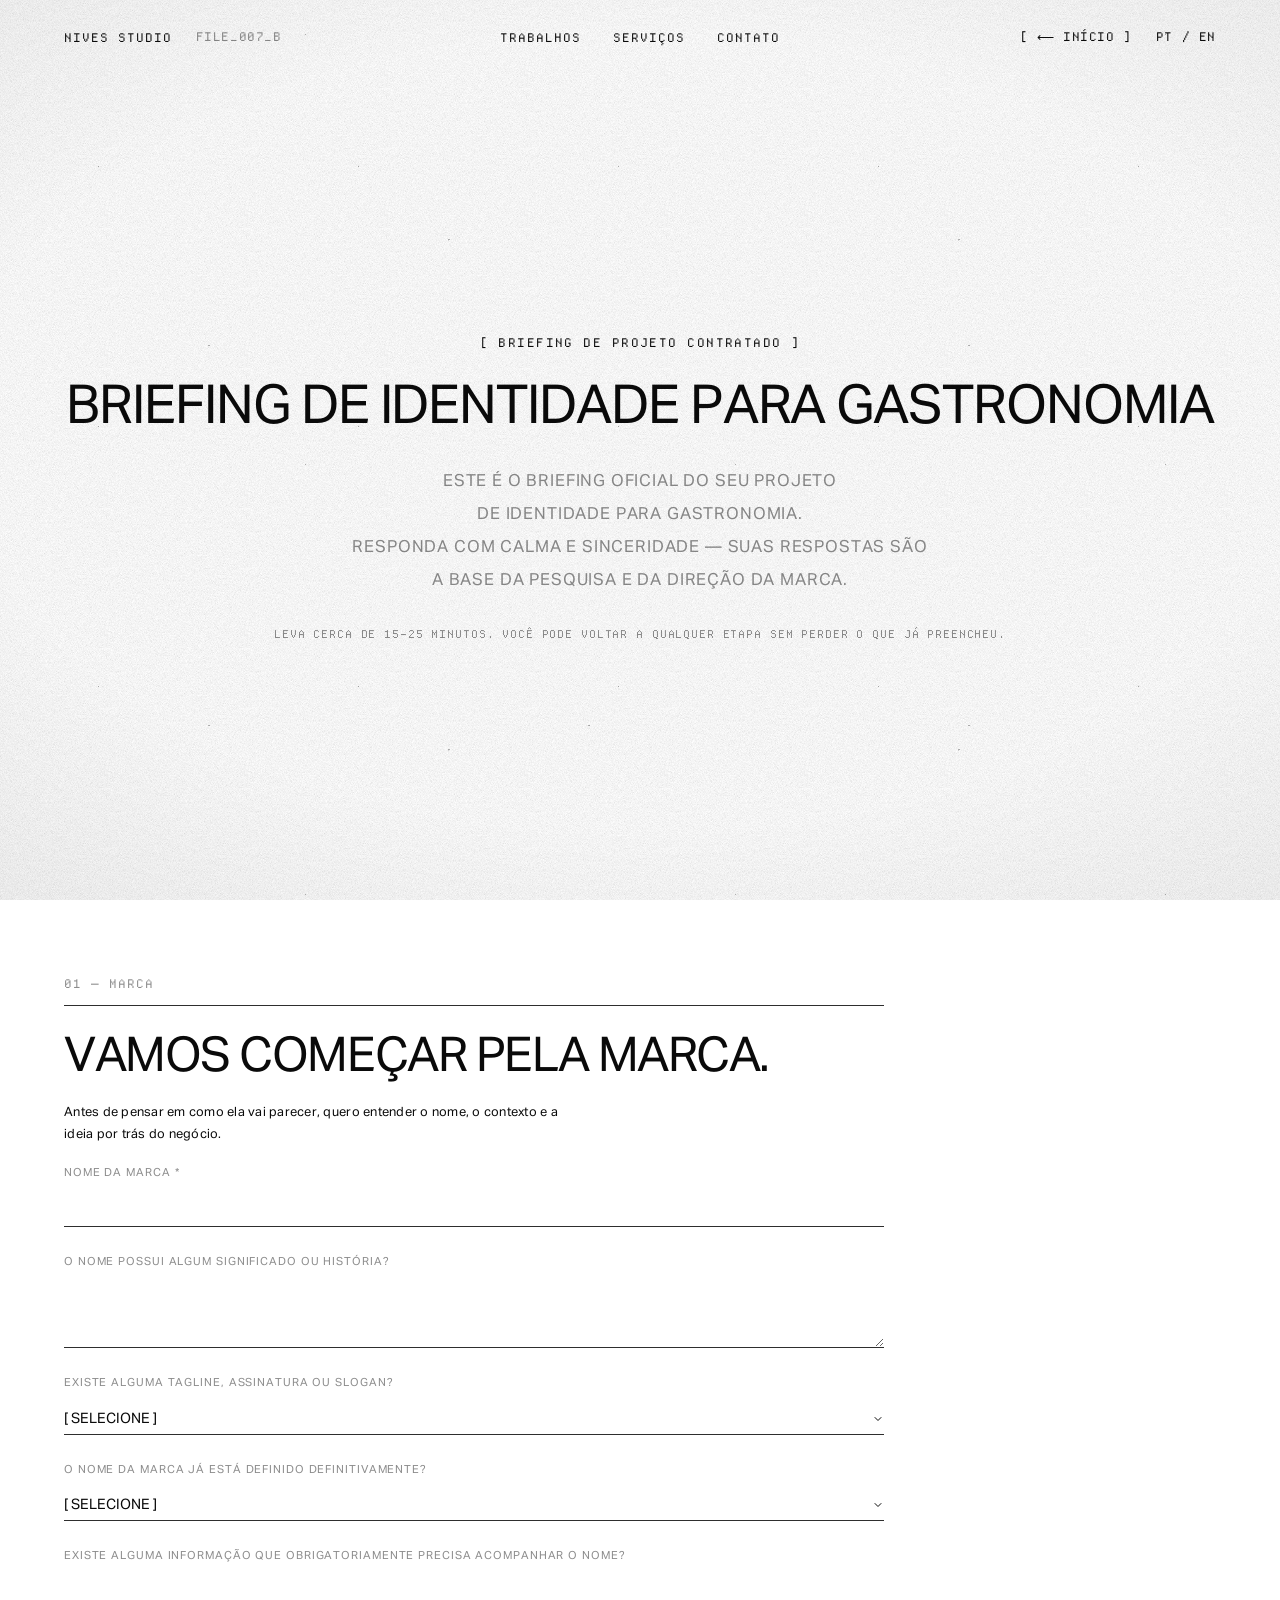
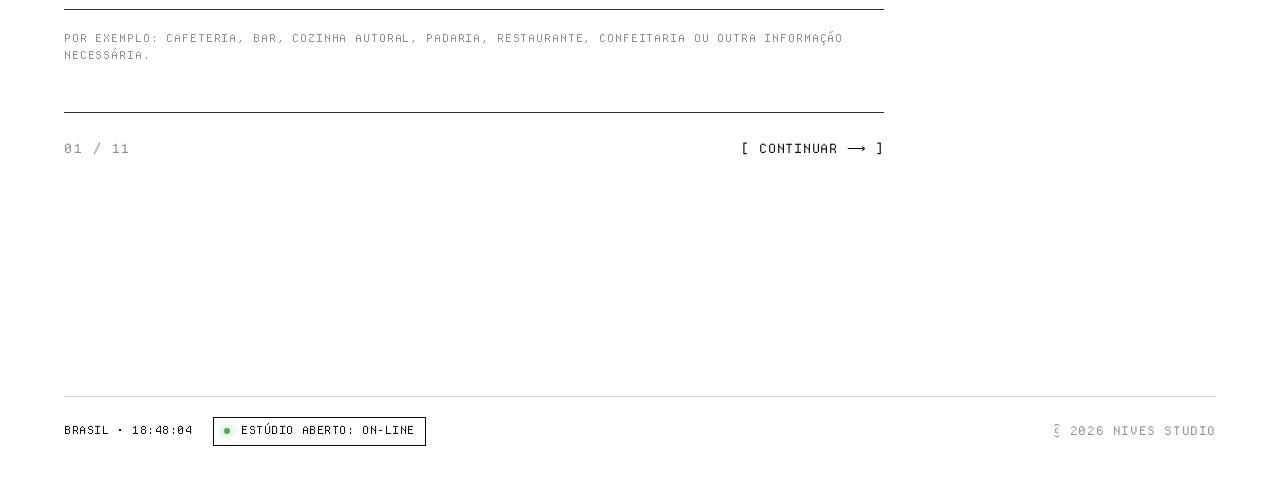
<file: briefing-gastronomia.html>
<!DOCTYPE html>
<html lang="pt-BR">

<head>
    <meta charset="UTF-8">
    <meta name="viewport" content="width=device-width, initial-scale=1.0">
    <title>Briefing de Identidade para Gastronomia — Nives Studio</title>
    <meta name="description" content="Briefing de Identidade para Gastronomia — Nives Studio">

    <!-- Página não divulgada: fora dos buscadores e da navegação pública -->
    <meta name="robots" content="noindex, nofollow">
    <meta name="theme-color" content="#ffffff">

    <link rel="icon"
        href="data:image/svg+xml,%3Csvg xmlns='http://www.w3.org/2000/svg' viewBox='0 0 32 32'%3E%3Crect width='32' height='32' fill='%23ffffff'/%3E%3Ctext x='16' y='23' font-family='monospace' font-size='20' text-anchor='middle' fill='%230a0a0a'%3EN%3C/text%3E%3C/svg%3E">


    <link rel="stylesheet" href="styles.css?v=2">

    <!-- SEO -->
    <link rel="canonical" href="https://nives.studio/briefing-gastronomia">
    <meta property="og:url" content="https://nives.studio/briefing-gastronomia">
    <meta property="og:site_name" content="Nives Studio">
    <meta name="robots" content="noindex, follow">
</head>

<body>
    <div class="specks"></div>
    <div class="noise"></div>

    <header id="site-header">
        <div class="header-left">
            <a href="/" class="logo">NIVES STUDIO</a>
            <span class="mono muted desktop-only">FILE_007_B</span>
        </div>
        <nav class="header-center" id="main-nav">
            <a href="/#work" data-i18n="nav.work">TRABALHOS</a>
            <a href="/services" data-i18n="nav.services">SERVIÇOS</a>
            <a href="https://wa.me/5566920002322?text=Ol%C3%A1%2C%20Marina!%20Vim%20pelo%20seu%20portf%C3%B3lio%20e%20gostaria%20de%20conversar%20sobre%20um%20projeto." data-i18n="nav.contact" target="_blank" rel="noopener">CONTATO</a>
        </nav>
        <div class="header-right">
            <button id="nav-toggle" class="mono" aria-expanded="false" aria-controls="main-nav"
                data-i18n="nav.menu">[ MENU ]</button>
            <a href="/" class="mono desktop-only" data-i18n="nav.home">[ ⟵ INÍCIO ]</a>
            <button id="lang-toggle" class="mono" aria-label="Toggle Language">PT / EN</button>
        </div>
    </header>

    <main class="briefing-page">

        <section class="page-hero observe">
            <span class="page-hero-label" data-i18n="bg.header">[ BRIEFING DE PROJETO CONTRATADO ]</span>
            <h1 class="page-title" data-i18n="bg.title">BRIEFING DE IDENTIDADE PARA GASTRONOMIA</h1>
            <p class="page-hero-text" data-i18n="bg.intro">
                ESTE É O BRIEFING OFICIAL DO SEU PROJETO DE IDENTIDADE PARA GASTRONOMIA.<br>
                RESPONDA COM CALMA E SINCERIDADE — SUAS RESPOSTAS SÃO A BASE DA PESQUISA E DA DIREÇÃO DA MARCA.
            </p>
            <span class="caption" data-i18n="bg.caption">Leva cerca de 15–25 minutos. Você pode voltar a qualquer etapa sem perder o que já preencheu.</span>
        </section>

        <section class="raw-section">
            <div class="form-container">

                <!-- WEB3FORMS INTEGRATION -->
                <form action="https://api.web3forms.com/submit" method="POST"
                    class="archival-form bi-form" id="briefing-gastronomia-form" novalidate>

                    <input type="hidden" name="access_key" value="2991d225-d954-4108-b0db-d9fd97dc7642">
                    <input type="hidden" name="subject" id="bg-subject" value="Briefing de Identidade para Gastronomia — Nives Studio" data-keep>
                    <input type="hidden" name="from_name" value="Briefing de Identidade para Gastronomia" data-keep>
                    <input type="checkbox" name="botcheck" class="hidden" style="display:none" data-keep>

                    <div class="bi-steps">

                        <!-- ETAPA 01 — MARCA -->
                        <section class="form-step bi-step" data-step="1" aria-labelledby="bg-s1-title">
                            <span class="form-step-label mono muted" data-i18n="bg.s1.label">01 — MARCA</span>
                            <h2 class="bi-step-title" id="bg-s1-title" data-i18n="bg.s1.title">VAMOS COMEÇAR PELA MARCA.</h2>
                            <p class="bi-step-text" data-i18n="bg.s1.text">Antes de pensar em como ela vai parecer, quero entender o nome, o contexto e a ideia por trás do negócio.</p>
                            <div class="form-grid">
                                <div class="input-group full-width">
                                    <label for="bg-nome-marca" data-i18n="bg.q.nome_marca">NOME DA MARCA *</label>
                                    <input type="text" name="nome_marca" id="bg-nome-marca" data-req="1" required>
                                </div>
                                <div class="input-group full-width">
                                    <label for="bg-significado-nome" data-i18n="bg.q.significado_nome">O NOME POSSUI ALGUM SIGNIFICADO OU HISTÓRIA?</label>
                                    <textarea name="significado_nome" id="bg-significado-nome" rows="3"></textarea>
                                </div>
                                <div class="input-group full-width">
                                    <label for="bg-tem-tagline" data-i18n="bg.q.tem_tagline">EXISTE ALGUMA TAGLINE, ASSINATURA OU SLOGAN?</label>
                                    <select name="tem_tagline" id="bg-tem-tagline">
                                        <option value="" disabled selected data-i18n="bg.sel">[ SELECIONE ]</option>
                                        <option value="Sim" data-i18n="bg.opt.sim">SIM</option>
                                        <option value="Não" data-i18n="bg.opt.nao">NÃO</option>
                                        <option value="Ainda não" data-i18n="bg.opt.ainda_nao">AINDA NÃO</option>
                                    </select>
                                </div>
                                <div class="input-group full-width" data-when="bg-tem-tagline:Sim" hidden>
                                    <label for="bg-tagline" data-i18n="bg.q.tagline">QUAL?</label>
                                    <input type="text" name="tagline" id="bg-tagline">
                                </div>
                                <div class="input-group full-width">
                                    <label for="bg-nome-definitivo" data-i18n="bg.q.nome_definitivo">O NOME DA MARCA JÁ ESTÁ DEFINIDO DEFINITIVAMENTE?</label>
                                    <select name="nome_definitivo" id="bg-nome-definitivo">
                                        <option value="" disabled selected data-i18n="bg.sel">[ SELECIONE ]</option>
                                        <option value="Sim, definitivo" data-i18n="bg.opt.nome_def_sim">SIM, JÁ ESTÁ DEFINIDO</option>
                                        <option value="Ainda pode sofrer ajustes" data-i18n="bg.opt.nome_def_ajustes">AINDA PODE SOFRER AJUSTES</option>
                                    </select>
                                </div>
                                <div class="input-group full-width">
                                    <label for="bg-info-nome" data-i18n="bg.q.info_nome">EXISTE ALGUMA INFORMAÇÃO QUE OBRIGATORIAMENTE PRECISA ACOMPANHAR O NOME?</label>
                                    <input type="text" name="info_junto_nome" id="bg-info-nome">
                                    <span class="caption" data-i18n="bg.h.info_nome">Por exemplo: cafeteria, bar, cozinha autoral, padaria, restaurante, confeitaria ou outra informação necessária.</span>
                                </div>
                            </div>
                        </section>

                        <!-- ETAPA 02 — NEGÓCIO -->
                        <section class="form-step bi-step" data-step="2" aria-labelledby="bg-s2-title" hidden>
                            <span class="form-step-label mono muted" data-i18n="bg.s2.label">02 — NEGÓCIO</span>
                            <h2 class="bi-step-title" id="bg-s2-title" data-i18n="bg.s2.title">AGORA, O NEGÓCIO.</h2>
                            <div class="form-grid">
                                <div class="input-group full-width">
                                    <label for="bg-tipo-negocio" data-i18n="bg.q.tipo_negocio">QUAL É O TIPO DE NEGÓCIO?</label>
                                    <select name="tipo_negocio" id="bg-tipo-negocio">
                                        <option value="" disabled selected data-i18n="bg.sel">[ SELECIONE ]</option>
                                        <option value="Restaurante" data-i18n="bg.tn.1">RESTAURANTE</option>
                                        <option value="Café / Cafeteria" data-i18n="bg.tn.2">CAFÉ / CAFETERIA</option>
                                        <option value="Bar" data-i18n="bg.tn.3">BAR</option>
                                        <option value="Padaria / Confeitaria" data-i18n="bg.tn.4">PADARIA / CONFEITARIA</option>
                                        <option value="Delivery" data-i18n="bg.tn.5">DELIVERY</option>
                                        <option value="Produto alimentício" data-i18n="bg.tn.6">PRODUTO ALIMENTÍCIO</option>
                                        <option value="Outro" data-i18n="bg.opt.outro">OUTRO</option>
                                    </select>
                                </div>
                                <div class="input-group full-width" data-when="bg-tipo-negocio:Outro" hidden>
                                    <label for="bg-tipo-negocio-outro" data-i18n="bg.q.especifique">QUAL?</label>
                                    <input type="text" name="tipo_negocio_outro" id="bg-tipo-negocio-outro">
                                </div>
                                <div class="input-group full-width">
                                    <label for="bg-momento" data-i18n="bg.q.momento">EM QUE MOMENTO O NEGÓCIO ESTÁ? *</label>
                                    <select name="momento_negocio" id="bg-momento" data-req="1" required>
                                        <option value="" disabled selected data-i18n="bg.sel">[ SELECIONE ]</option>
                                        <option value="Ainda será lançado" data-i18n="bg.mo.1">AINDA SERÁ LANÇADO</option>
                                        <option value="Em fase de lançamento" data-i18n="bg.mo.2">ESTÁ EM FASE DE LANÇAMENTO</option>
                                        <option value="Já está funcionando" data-i18n="bg.mo.3">JÁ ESTÁ FUNCIONANDO</option>
                                        <option value="Reformulação" data-i18n="bg.mo.4">JÁ EXISTE E ESTÁ PASSANDO POR UMA REFORMULAÇÃO</option>
                                    </select>
                                </div>
                                <div class="input-group full-width">
                                    <label for="bg-historia" data-i18n="bg.q.historia">CONTE A HISTÓRIA DO NEGÓCIO. *</label>
                                    <textarea name="historia_negocio" id="bg-historia" rows="4" data-req="1" required></textarea>
                                    <span class="caption" data-i18n="bg.h.historia">Como surgiu a ideia, em que momento está hoje e o que motivou a criação ou transformação da marca?</span>
                                </div>
                                <div class="input-group full-width">
                                    <label for="bg-oferta" data-i18n="bg.q.oferta">O QUE O NEGÓCIO OFERECE? *</label>
                                    <textarea name="oferta_principal" id="bg-oferta" rows="3" data-req="1" required></textarea>
                                    <span class="caption" data-i18n="bg.h.oferta">Descreva os principais produtos, pratos, bebidas, experiências ou serviços oferecidos.</span>
                                </div>
                                <div class="input-group full-width">
                                    <label for="bg-prioridade" data-i18n="bg.q.prioridade">O QUE É MAIS IMPORTANTE FORTALECER NESTE MOMENTO? *</label>
                                    <textarea name="prioridade_fortalecer" id="bg-prioridade" rows="3" data-req="1" required></textarea>
                                    <span class="caption" data-i18n="bg.h.prioridade">Pode ser o salão, o delivery, um produto específico, a percepção da marca, o lançamento, o ticket médio ou outro foco importante.</span>
                                </div>
                                <div class="input-group full-width">
                                    <label for="bg-porque-escolher" data-i18n="bg.q.porque_escolher">EM POUCAS PALAVRAS, POR QUE ALGUÉM ESCOLHERIA ESSE NEGÓCIO EM VEZ DE OUTRO? *</label>
                                    <textarea name="porque_escolher" id="bg-porque-escolher" rows="3" data-req="1" required></textarea>
                                </div>
                            </div>
                        </section>

                        <!-- ETAPA 03 — CONCEITO & EXPERIÊNCIA -->
                        <section class="form-step bi-step" data-step="3" aria-labelledby="bg-s3-title" hidden>
                            <span class="form-step-label mono muted" data-i18n="bg.s3.label">03 — CONCEITO & EXPERIÊNCIA</span>
                            <h2 class="bi-step-title" id="bg-s3-title" data-i18n="bg.s3.title">QUE EXPERIÊNCIA ESSA MARCA QUER CRIAR?</h2>
                            <div class="form-grid">
                                <div class="input-group full-width">
                                    <label for="bg-experiencia" data-i18n="bg.q.experiencia">COMO VOCÊ GOSTARIA QUE AS PESSOAS SE SENTISSEM AO ENTRAR EM CONTATO COM A MARCA? *</label>
                                    <textarea name="experiencia_desejada" id="bg-experiencia" rows="3" data-req="1" required></textarea>
                                    <span class="caption" data-i18n="bg.h.experiencia">Pense no primeiro contato com o nome, identidade, ambiente, cardápio, embalagem ou redes sociais.</span>
                                </div>
                                <div class="input-group full-width">
                                    <label for="bg-atmosfera" data-i18n="bg.q.atmosfera">QUAL É A ATMOSFERA DESEJADA PARA O NEGÓCIO? *</label>
                                    <textarea name="atmosfera" id="bg-atmosfera" rows="3" data-req="1" required></textarea>
                                    <span class="caption" data-i18n="bg.h.atmosfera">Pode pensar em clima, ritmo, energia, sensação e tipo de presença que o espaço ou a marca devem transmitir.</span>
                                </div>
                                <div class="input-group full-width">
                                    <span class="label-as-legend" data-i18n="bg.q.aspectos">EXISTE ALGUM ASPECTO DA EXPERIÊNCIA QUE DEVE SER ESPECIALMENTE VALORIZADO?</span>
                                    <div class="check-grid">
                                        <label class="check-item"><input type="checkbox" name="aspectos_experiencia" value="Atendimento"><span data-i18n="bg.asp.1">ATENDIMENTO</span></label>
                                        <label class="check-item"><input type="checkbox" name="aspectos_experiencia" value="Ambiente"><span data-i18n="bg.asp.2">AMBIENTE</span></label>
                                        <label class="check-item"><input type="checkbox" name="aspectos_experiencia" value="Produto"><span data-i18n="bg.asp.3">PRODUTO</span></label>
                                        <label class="check-item"><input type="checkbox" name="aspectos_experiencia" value="Ritual de consumo"><span data-i18n="bg.asp.4">RITUAL DE CONSUMO</span></label>
                                        <label class="check-item"><input type="checkbox" name="aspectos_experiencia" value="Agilidade"><span data-i18n="bg.asp.5">AGILIDADE</span></label>
                                        <label class="check-item"><input type="checkbox" name="aspectos_experiencia" value="Sofisticação"><span data-i18n="bg.asp.6">SOFISTICAÇÃO</span></label>
                                        <label class="check-item"><input type="checkbox" name="aspectos_experiencia" value="Proximidade"><span data-i18n="bg.asp.7">PROXIMIDADE</span></label>
                                        <label class="check-item"><input type="checkbox" name="aspectos_experiencia" value="Criatividade"><span data-i18n="bg.asp.8">CRIATIVIDADE</span></label>
                                        <label class="check-item"><input type="checkbox" name="aspectos_experiencia" value="Conforto"><span data-i18n="bg.asp.9">CONFORTO</span></label>
                                        <label class="check-item"><input type="checkbox" name="aspectos_experiencia" value="Conveniência"><span data-i18n="bg.asp.10">CONVENIÊNCIA</span></label>
                                        <label class="check-item"><input type="checkbox" name="aspectos_experiencia" value="Outro" id="bg-asp-outro"><span data-i18n="bg.opt.outro">OUTRO</span></label>
                                    </div>
                                </div>
                                <div class="input-group full-width" data-when="bg-asp-outro:checked" hidden>
                                    <label for="bg-asp-outro-txt" data-i18n="bg.q.especifique">QUAL?</label>
                                    <input type="text" name="aspectos_experiencia_outro" id="bg-asp-outro-txt">
                                </div>
                                <div class="input-group full-width">
                                    <label for="bg-experiencia-evitar" data-i18n="bg.q.experiencia_evitar">O QUE VOCÊ DEFINITIVAMENTE NÃO QUER QUE A EXPERIÊNCIA PAREÇA? *</label>
                                    <textarea name="experiencia_evitar" id="bg-experiencia-evitar" rows="3" data-req="1" required></textarea>
                                </div>
                            </div>
                        </section>

                        <!-- ETAPA 04 — PÚBLICO -->
                        <section class="form-step bi-step" data-step="4" aria-labelledby="bg-s4-title" hidden>
                            <span class="form-step-label mono muted" data-i18n="bg.s4.label">04 — PÚBLICO</span>
                            <h2 class="bi-step-title" id="bg-s4-title" data-i18n="bg.s4.title">PARA QUEM ESSA MARCA EXISTE?</h2>
                            <div class="form-grid">
                                <div class="input-group full-width">
                                    <label for="bg-publico" data-i18n="bg.q.publico">QUEM COSTUMA CONSUMIR O NEGÓCIO HOJE?</label>
                                    <textarea name="publico" id="bg-publico" rows="3"></textarea>
                                    <span class="caption" data-i18n="bg.h.publico">Se o negócio ainda não foi lançado, conte quem você espera que consuma a marca.</span>
                                </div>
                                <div class="input-group full-width">
                                    <label for="bg-publico-desejado-flag" data-i18n="bg.q.publico_desejado_flag">EXISTE UM PÚBLICO QUE VOCÊ GOSTARIA DE ATRAIR MAIS?</label>
                                    <select name="tem_publico_desejado" id="bg-publico-desejado-flag">
                                        <option value="" disabled selected data-i18n="bg.sel">[ SELECIONE ]</option>
                                        <option value="Sim" data-i18n="bg.opt.sim">SIM</option>
                                        <option value="Não" data-i18n="bg.opt.nao">NÃO</option>
                                        <option value="Ainda não sei" data-i18n="bg.opt.ainda_nao_sei">AINDA NÃO SEI</option>
                                    </select>
                                </div>
                                <div class="input-group full-width" data-when="bg-publico-desejado-flag:Sim" hidden>
                                    <label for="bg-publico-desejado" data-i18n="bg.q.publico_desejado">QUEM?</label>
                                    <textarea name="publico_desejado" id="bg-publico-desejado" rows="2"></textarea>
                                </div>
                                <div class="input-group full-width">
                                    <label for="bg-publico-valoriza" data-i18n="bg.q.publico_valoriza">O QUE ESSE PÚBLICO COSTUMA VALORIZAR AO ESCOLHER UM NEGÓCIO COMO O SEU? *</label>
                                    <textarea name="publico_valoriza" id="bg-publico-valoriza" rows="3" data-req="1" required></textarea>
                                </div>
                                <div class="input-group full-width">
                                    <label for="bg-barreira" data-i18n="bg.q.barreira">EXISTE ALGUMA BARREIRA OU OBJEÇÃO QUE PODE DIFICULTAR ESSA ESCOLHA?</label>
                                    <textarea name="barreira_objecao" id="bg-barreira" rows="3"></textarea>
                                    <span class="caption" data-i18n="bg.h.barreira">Por exemplo: preço, localização, confiança, percepção de qualidade, concorrência, desconhecimento, tipo de cozinha ou proposta.</span>
                                </div>
                                <div class="input-group full-width">
                                    <label for="bg-ocasioes" data-i18n="bg.q.ocasioes">EM QUE OCASIÕES OU CONTEXTOS VOCÊ IMAGINA QUE ESSE PÚBLICO CONSUMIRÁ SUA MARCA?</label>
                                    <textarea name="ocasioes_consumo" id="bg-ocasioes" rows="3"></textarea>
                                    <span class="caption" data-i18n="bg.h.ocasioes">Exemplos: almoço de trabalho, café casual, jantar especial, encontro, delivery do dia a dia, presente, consumo rápido, celebração etc.</span>
                                </div>
                            </div>
                        </section>

                        <!-- ETAPA 05 — OFERTA & CARDÁPIO -->
                        <section class="form-step bi-step" data-step="5" aria-labelledby="bg-s5-title" hidden>
                            <span class="form-step-label mono muted" data-i18n="bg.s5.label">05 — OFERTA & CARDÁPIO</span>
                            <h2 class="bi-step-title" id="bg-s5-title" data-i18n="bg.s5.title">O QUE ESSA MARCA ENTREGA NA PRÁTICA?</h2>
                            <div class="form-grid">
                                <div class="input-group full-width">
                                    <label for="bg-itens" data-i18n="bg.q.itens">QUAIS SÃO OS PRINCIPAIS PRODUTOS, PRATOS, BEBIDAS OU CATEGORIAS OFERECIDAS? *</label>
                                    <textarea name="itens_cardapio" id="bg-itens" rows="3" data-req="1" required></textarea>
                                </div>
                                <div class="input-group full-width">
                                    <label for="bg-item-central" data-i18n="bg.q.item_central">EXISTE ALGUM ITEM OU CATEGORIA QUE TENHA PAPEL CENTRAL NA PERCEPÇÃO DA MARCA?</label>
                                    <textarea name="item_central" id="bg-item-central" rows="2"></textarea>
                                    <span class="caption" data-i18n="bg.h.item_central">Pode ser um prato assinatura, tipo de cozinha, produto carro-chefe, linha específica ou combinação importante.</span>
                                </div>
                                <div class="input-group full-width">
                                    <label for="bg-proposta-cardapio" data-i18n="bg.q.proposta_cardapio">COMO VOCÊ DESCREVERIA O CARDÁPIO OU OFERTA EM TERMOS DE PROPOSTA?</label>
                                    <textarea name="proposta_cardapio" id="bg-proposta-cardapio" rows="3"></textarea>
                                    <span class="caption" data-i18n="bg.h.proposta_cardapio">Exemplos de lógica, não para escolher literalmente: enxuto, sazonal, técnico, casual, experimental, acessível, autoral, confortável, funcional, indulgente etc.</span>
                                </div>
                                <div class="input-group full-width">
                                    <label for="bg-cardapio-existe" data-i18n="bg.q.cardapio_existe">O CARDÁPIO JÁ EXISTE?</label>
                                    <select name="cardapio_existe" id="bg-cardapio-existe">
                                        <option value="" disabled selected data-i18n="bg.sel">[ SELECIONE ]</option>
                                        <option value="Sim" data-i18n="bg.opt.sim">SIM</option>
                                        <option value="Em desenvolvimento" data-i18n="bg.opt.em_dev">ESTÁ EM DESENVOLVIMENTO</option>
                                        <option value="Ainda não" data-i18n="bg.opt.ainda_nao">AINDA NÃO</option>
                                    </select>
                                </div>
                                <div class="input-group full-width">
                                    <label for="bg-cardapio-consideracoes" data-i18n="bg.q.cardapio_consideracoes">O QUE PRECISA SER LEVADO EM CONTA NO DESENVOLVIMENTO DO CARDÁPIO COMO PEÇA DE MARCA? *</label>
                                    <textarea name="cardapio_consideracoes" id="bg-cardapio-consideracoes" rows="3" data-req="1" required></textarea>
                                    <span class="caption" data-i18n="bg.h.cardapio_consideracoes">Pode envolver quantidade de itens, trocas frequentes, preço, leitura rápida, versão digital, QR code, menu de balcão, mesas, takeout etc.</span>
                                </div>
                                <div class="input-group full-width">
                                    <label for="bg-delivery" data-i18n="bg.q.delivery">O NEGÓCIO TRABALHA OU PRETENDE TRABALHAR COM DELIVERY?</label>
                                    <select name="delivery" id="bg-delivery">
                                        <option value="" disabled selected data-i18n="bg.sel">[ SELECIONE ]</option>
                                        <option value="Sim" data-i18n="bg.opt.sim">SIM</option>
                                        <option value="Não" data-i18n="bg.opt.nao">NÃO</option>
                                        <option value="Talvez" data-i18n="bg.opt.talvez">TALVEZ</option>
                                    </select>
                                </div>
                                <div class="input-group full-width bg-cond" data-cond="delivery-on" hidden>
                                    <span class="label-as-legend" data-i18n="bg.q.embalagens">QUAIS MATERIAIS LIGADOS A DELIVERY E EMBALAGEM SÃO MAIS IMPORTANTES?</span>
                                    <div class="check-grid">
                                        <label class="check-item"><input type="checkbox" name="embalagens_prioritarias" value="Embalagem principal"><span data-i18n="bg.emb.1">EMBALAGEM PRINCIPAL</span></label>
                                        <label class="check-item"><input type="checkbox" name="embalagens_prioritarias" value="Etiqueta / adesivo"><span data-i18n="bg.emb.2">ETIQUETA / ADESIVO</span></label>
                                        <label class="check-item"><input type="checkbox" name="embalagens_prioritarias" value="Rótulo"><span data-i18n="bg.emb.3">RÓTULO</span></label>
                                        <label class="check-item"><input type="checkbox" name="embalagens_prioritarias" value="Sacola"><span data-i18n="bg.emb.4">SACOLA</span></label>
                                        <label class="check-item"><input type="checkbox" name="embalagens_prioritarias" value="Material de apoio"><span data-i18n="bg.emb.5">MATERIAL DE APOIO</span></label>
                                        <label class="check-item"><input type="checkbox" name="embalagens_prioritarias" value="Card de agradecimento"><span data-i18n="bg.emb.6">CARD DE AGRADECIMENTO</span></label>
                                        <label class="check-item"><input type="checkbox" name="embalagens_prioritarias" value="Outro" id="bg-emb-outro"><span data-i18n="bg.opt.outro">OUTRO</span></label>
                                    </div>
                                </div>
                                <div class="input-group full-width bg-cond" data-cond="delivery-on" data-when="bg-emb-outro:checked" hidden>
                                    <label for="bg-emb-outro-txt" data-i18n="bg.q.especifique">QUAL?</label>
                                    <input type="text" name="embalagens_prioritarias_outro" id="bg-emb-outro-txt">
                                </div>
                                <div class="input-group full-width bg-cond" data-cond="delivery-on" hidden>
                                    <label for="bg-requisito-embalagem" data-i18n="bg.q.requisito_embalagem">EXISTE ALGUM REQUISITO PRÁTICO IMPORTANTE EM RELAÇÃO À EMBALAGEM OU ROTULAGEM?</label>
                                    <textarea name="requisito_embalagem" id="bg-requisito-embalagem" rows="3"></textarea>
                                    <span class="caption" data-i18n="bg.h.requisito_embalagem">Por exemplo: contato com alimento, fornecedor já definido, poucos tamanhos, aplicação em etiqueta, resistência, custo, produção simples etc.</span>
                                </div>
                            </div>
                        </section>

                        <!-- ETAPA 06 — MERCADO -->
                        <section class="form-step bi-step" data-step="6" aria-labelledby="bg-s6-title" hidden>
                            <span class="form-step-label mono muted" data-i18n="bg.s6.label">06 — MERCADO</span>
                            <h2 class="bi-step-title" id="bg-s6-title" data-i18n="bg.s6.title">O CONTEXTO EM QUE A MARCA EXISTE.</h2>
                            <div class="form-grid">
                                <div class="input-group full-width">
                                    <label for="bg-concorrentes" data-i18n="bg.q.concorrentes">QUAIS MARCAS OU NEGÓCIOS VOCÊ CONSIDERA SEUS PRINCIPAIS CONCORRENTES?</label>
                                    <textarea name="concorrentes" id="bg-concorrentes" rows="3"></textarea>
                                    <span class="caption" data-i18n="bg.h.concorrentes">Se possível, adicione os links (um por linha).</span>
                                </div>
                                <div class="input-group full-width">
                                    <label for="bg-concorrentes-bem" data-i18n="bg.q.concorrentes_bem">O QUE VOCÊ ACREDITA QUE ESSES CONCORRENTES FAZEM BEM?</label>
                                    <textarea name="concorrentes_bem" id="bg-concorrentes-bem" rows="3"></textarea>
                                </div>
                                <div class="input-group full-width">
                                    <label for="bg-espaco-mercado" data-i18n="bg.q.espaco_mercado">E ONDE VOCÊ ENXERGA ESPAÇO PARA FAZER DIFERENTE? *</label>
                                    <textarea name="espaco_diferenciacao" id="bg-espaco-mercado" rows="3" data-req="1" required></textarea>
                                </div>
                                <div class="input-group full-width">
                                    <label for="bg-afastar" data-i18n="bg.q.afastar">EXISTE ALGUMA LINGUAGEM VISUAL, COMPORTAMENTO OU PADRÃO DO SEGMENTO DO QUAL VOCÊ GOSTARIA DE SE AFASTAR? *</label>
                                    <textarea name="afastar_padrao" id="bg-afastar" rows="3" data-req="1" required></textarea>
                                    <span class="caption" data-i18n="bg.h.afastar">Pode ser uma estética previsível, uma promessa genérica, um tipo de comunicação ou uma postura muito comum no setor.</span>
                                </div>
                            </div>
                        </section>

                        <!-- ETAPA 07 — POSICIONAMENTO -->
                        <section class="form-step bi-step" data-step="7" aria-labelledby="bg-s7-title" hidden>
                            <span class="form-step-label mono muted" data-i18n="bg.s7.label">07 — POSICIONAMENTO</span>
                            <h2 class="bi-step-title" id="bg-s7-title" data-i18n="bg.s7.title">COMO A MARCA QUER SER PERCEBIDA.</h2>
                            <div class="form-grid">
                                <div class="input-group full-width">
                                    <label for="bg-percepcao-atual" data-i18n="bg.q.percepcao_atual">COMO VOCÊ ACREDITA QUE O NEGÓCIO É PERCEBIDO HOJE?</label>
                                    <textarea name="percepcao_atual" id="bg-percepcao-atual" rows="3"></textarea>
                                    <span class="caption" data-i18n="bg.h.percepcao_atual">Se a marca ainda não foi lançada, conte como você acredita que negócios semelhantes ao seu costumam ser percebidos hoje.</span>
                                </div>
                                <div class="input-group full-width">
                                    <label for="bg-percepcao-desejada" data-i18n="bg.q.percepcao_desejada">E COMO VOCÊ GOSTARIA QUE A MARCA FOSSE PERCEBIDA? *</label>
                                    <textarea name="percepcao_desejada" id="bg-percepcao-desejada" rows="3" data-req="1" required></textarea>
                                </div>
                                <div class="input-group full-width">
                                    <span class="label-as-legend" data-i18n="bg.q.percepcoes_construir">QUAIS PERCEPÇÕES VOCÊ MAIS PRECISA CONSTRUIR OU FORTALECER? (ATÉ 3)</span>
                                    <div class="check-grid" data-max="3" data-max-msg="bg.limit.msg3">
                                        <label class="check-item"><input type="checkbox" name="percepcoes_construir" value="Qualidade"><span data-i18n="bg.perc.1">QUALIDADE</span></label>
                                        <label class="check-item"><input type="checkbox" name="percepcoes_construir" value="Confiança"><span data-i18n="bg.perc.2">CONFIANÇA</span></label>
                                        <label class="check-item"><input type="checkbox" name="percepcoes_construir" value="Desejo"><span data-i18n="bg.perc.3">DESEJO</span></label>
                                        <label class="check-item"><input type="checkbox" name="percepcoes_construir" value="Sofisticação"><span data-i18n="bg.perc.4">SOFISTICAÇÃO</span></label>
                                        <label class="check-item"><input type="checkbox" name="percepcoes_construir" value="Acessibilidade"><span data-i18n="bg.perc.5">ACESSIBILIDADE</span></label>
                                        <label class="check-item"><input type="checkbox" name="percepcoes_construir" value="Criatividade"><span data-i18n="bg.perc.6">CRIATIVIDADE</span></label>
                                        <label class="check-item"><input type="checkbox" name="percepcoes_construir" value="Cuidado"><span data-i18n="bg.perc.7">CUIDADO</span></label>
                                        <label class="check-item"><input type="checkbox" name="percepcoes_construir" value="Conforto"><span data-i18n="bg.perc.8">CONFORTO</span></label>
                                        <label class="check-item"><input type="checkbox" name="percepcoes_construir" value="Agilidade"><span data-i18n="bg.perc.9">AGILIDADE</span></label>
                                        <label class="check-item"><input type="checkbox" name="percepcoes_construir" value="Originalidade"><span data-i18n="bg.perc.10">ORIGINALIDADE</span></label>
                                        <label class="check-item"><input type="checkbox" name="percepcoes_construir" value="Autoridade"><span data-i18n="bg.perc.11">AUTORIDADE</span></label>
                                        <label class="check-item"><input type="checkbox" name="percepcoes_construir" value="Proximidade"><span data-i18n="bg.perc.12">PROXIMIDADE</span></label>
                                        <label class="check-item"><input type="checkbox" name="percepcoes_construir" value="Contemporaneidade"><span data-i18n="bg.perc.13">CONTEMPORANEIDADE</span></label>
                                        <label class="check-item"><input type="checkbox" name="percepcoes_construir" value="Exclusividade"><span data-i18n="bg.perc.14">EXCLUSIVIDADE</span></label>
                                        <label class="check-item"><input type="checkbox" name="percepcoes_construir" value="Outro" id="bg-perc-outro"><span data-i18n="bg.opt.outro">OUTRO</span></label>
                                    </div>
                                </div>
                                <div class="input-group full-width" data-when="bg-perc-outro:checked" hidden>
                                    <label for="bg-perc-outro-txt" data-i18n="bg.q.especifique">QUAL?</label>
                                    <input type="text" name="percepcoes_construir_outro" id="bg-perc-outro-txt">
                                </div>
                                <div class="input-group full-width">
                                    <label for="bg-percepcao-evitar" data-i18n="bg.q.percepcao_evitar">EXISTE ALGUMA PERCEPÇÃO QUE VOCÊ DEFINITIVAMENTE NÃO QUER TRANSMITIR? *</label>
                                    <textarea name="percepcao_evitar" id="bg-percepcao-evitar" rows="3" data-req="1" required></textarea>
                                </div>
                                <div class="input-group full-width">
                                    <label for="bg-frase" data-i18n="bg.q.frase_reconhecidos">COMPLETE: QUEREMOS SER RECONHECIDOS COMO UMA MARCA QUE ______. *</label>
                                    <input type="text" name="frase_reconhecidos" id="bg-frase" data-req="1" required>
                                </div>
                            </div>
                        </section>

                        <!-- ETAPA 08 — IDENTIDADE ATUAL -->
                        <section class="form-step bi-step" data-step="8" aria-labelledby="bg-s8-title" hidden>
                            <span class="form-step-label mono muted" data-i18n="bg.s8.label">08 — IDENTIDADE ATUAL</span>
                            <h2 class="bi-step-title" id="bg-s8-title" data-i18n="bg.s8.title">O QUE JÁ EXISTE HOJE?</h2>
                            <div class="form-grid">
                                <div class="input-group full-width">
                                    <label for="bg-id-atual" data-i18n="bg.q.id_atual">A MARCA JÁ POSSUI IDENTIDADE VISUAL? *</label>
                                    <select name="identidade_atual" id="bg-id-atual" data-req="1" required>
                                        <option value="" disabled selected data-i18n="bg.sel">[ SELECIONE ]</option>
                                        <option value="Sim" data-i18n="bg.id.sim">SIM</option>
                                        <option value="Não" data-i18n="bg.id.nao">NÃO</option>
                                        <option value="Apenas um logotipo" data-i18n="bg.id.logo">POSSUI APENAS UM LOGOTIPO</option>
                                        <option value="Alguns elementos, sem sistema" data-i18n="bg.id.parcial">POSSUI ALGUNS ELEMENTOS, MAS NÃO UM SISTEMA DEFINIDO</option>
                                    </select>
                                </div>
                                <div class="input-group full-width bg-cond" data-cond="id-nao" hidden>
                                    <label for="bg-elemento-importante" data-i18n="bg.q.elemento_importante">EXISTE ALGUM ELEMENTO JÁ UTILIZADO PELA MARCA QUE VOCÊ CONSIDERA IMPORTANTE?</label>
                                    <textarea name="elemento_importante" id="bg-elemento-importante" rows="3"></textarea>
                                </div>
                                <div class="input-group full-width bg-cond" data-cond="id-tem" hidden>
                                    <label for="bg-funciona-bem" data-i18n="bg.q.funciona_bem">O QUE FUNCIONA BEM NA IDENTIDADE ATUAL?</label>
                                    <textarea name="identidade_funciona" id="bg-funciona-bem" rows="3"></textarea>
                                </div>
                                <div class="input-group full-width bg-cond" data-cond="id-tem" hidden>
                                    <label for="bg-nao-funciona" data-i18n="bg.q.nao_funciona">O QUE NÃO FUNCIONA? *</label>
                                    <textarea name="problemas_identidade" id="bg-nao-funciona" rows="3" data-req="1"></textarea>
                                </div>
                                <div class="input-group full-width bg-cond" data-cond="id-tem" hidden>
                                    <label for="bg-porque-mudar" data-i18n="bg.q.porque_mudar">POR QUE VOCÊ DECIDIU MUDAR AGORA?</label>
                                    <textarea name="porque_mudar" id="bg-porque-mudar" rows="3"></textarea>
                                </div>
                                <div class="input-group full-width bg-cond" data-cond="id-tem" hidden>
                                    <label for="bg-preservar-flag" data-i18n="bg.q.preservar_flag">EXISTE ALGO DA IDENTIDADE ATUAL QUE VOCÊ GOSTARIA QUE FOSSE CONSIDERADO OU PRESERVADO?</label>
                                    <select name="tem_preservar" id="bg-preservar-flag">
                                        <option value="" disabled selected data-i18n="bg.sel">[ SELECIONE ]</option>
                                        <option value="Sim" data-i18n="bg.opt.sim">SIM</option>
                                        <option value="Não" data-i18n="bg.opt.nao">NÃO</option>
                                        <option value="Aberta a avaliar" data-i18n="bg.opt.aberto">ESTOU ABERTA/O A AVALIAR</option>
                                    </select>
                                </div>
                                <div class="input-group full-width bg-cond" data-cond="id-tem" data-when="bg-preservar-flag:Sim" hidden>
                                    <label for="bg-preservar-detalhe" data-i18n="bg.q.preservar_detalhe">O QUÊ? E POR QUÊ?</label>
                                    <textarea name="preservar_detalhe" id="bg-preservar-detalhe" rows="3"></textarea>
                                </div>
                                <div class="input-group full-width bg-cond" data-cond="id-tem" hidden>
                                    <label for="bg-desaparecer" data-i18n="bg.q.desaparecer">EXISTE ALGUM ELEMENTO QUE DEFINITIVAMENTE DEVERIA DESAPARECER?</label>
                                    <textarea name="deve_desaparecer" id="bg-desaparecer" rows="3"></textarea>
                                </div>
                            </div>
                        </section>

                        <!-- ETAPA 09 — UNIVERSO VISUAL -->
                        <section class="form-step bi-step" data-step="9" aria-labelledby="bg-s9-title" hidden>
                            <span class="form-step-label mono muted" data-i18n="bg.s9.label">09 — UNIVERSO VISUAL</span>
                            <h2 class="bi-step-title" id="bg-s9-title" data-i18n="bg.s9.title">REFERÊNCIAS, NÃO RECEITAS.</h2>
                            <p class="bi-step-text" data-i18n="bg.s9.text">As próximas perguntas não servem para copiar referências nem definir antecipadamente como a identidade deve ser. Elas ajudam a entender repertório, expectativas e limites visuais.</p>
                            <div class="form-grid">
                                <div class="input-group full-width">
                                    <label for="bg-ref-boas" data-i18n="bg.q.ref_boas">EXISTEM MARCAS CUJA IDENTIDADE VISUAL VOCÊ CONSIDERA ESPECIALMENTE BEM RESOLVIDA?</label>
                                    <textarea name="referencias" id="bg-ref-boas" rows="3"></textarea>
                                    <span class="caption" data-i18n="bg.h.ref_boas">Pode incluir links, um por linha.</span>
                                </div>
                                <div class="input-group full-width">
                                    <label for="bg-ref-boas-pq" data-i18n="bg.q.ref_boas_pq">O QUE EXATAMENTE CHAMA SUA ATENÇÃO NESSAS REFERÊNCIAS?</label>
                                    <textarea name="referencias_porque" id="bg-ref-boas-pq" rows="3"></textarea>
                                    <span class="caption" data-i18n="bg.h.ref_boas_pq">Tente falar sobre atmosfera, organização, atitude, clareza, sensação ou percepção — não apenas cores e fontes.</span>
                                </div>
                                <div class="input-group full-width">
                                    <label for="bg-ref-evitar" data-i18n="bg.q.ref_evitar">EXISTEM REFERÊNCIAS VISUAIS QUE DEFINITIVAMENTE NÃO COMBINAM COM A SUA MARCA?</label>
                                    <textarea name="referencias_evitar" id="bg-ref-evitar" rows="3"></textarea>
                                </div>
                                <div class="input-group full-width">
                                    <label for="bg-ref-evitar-pq" data-i18n="bg.q.ref_evitar_pq">O QUE INCOMODA NESSAS REFERÊNCIAS?</label>
                                    <textarea name="referencias_evitar_porque" id="bg-ref-evitar-pq" rows="3"></textarea>
                                </div>
                                <div class="input-group full-width">
                                    <label for="bg-repertorio" data-i18n="bg.q.repertorio">EXISTE ALGUM REPERTÓRIO CULTURAL, GASTRONÔMICO, GEOGRÁFICO, HISTÓRICO OU COMPORTAMENTAL RELEVANTE PARA A MARCA?</label>
                                    <textarea name="repertorio_cultural" id="bg-repertorio" rows="3"></textarea>
                                    <span class="caption" data-i18n="bg.h.repertorio">Pode ser culinária, território, ingredientes, arquitetura, música, arte, objetos, materiais, memória afetiva, hábitos de consumo ou outros universos que façam sentido real para o negócio.</span>
                                </div>
                                <div class="input-group full-width">
                                    <label for="bg-cor-flag" data-i18n="bg.q.cor_flag">EXISTE ALGUMA COR JÁ FORTEMENTE ASSOCIADA À MARCA?</label>
                                    <select name="tem_cor_associada" id="bg-cor-flag">
                                        <option value="" disabled selected data-i18n="bg.sel">[ SELECIONE ]</option>
                                        <option value="Sim" data-i18n="bg.opt.sim">SIM</option>
                                        <option value="Não" data-i18n="bg.opt.nao">NÃO</option>
                                    </select>
                                </div>
                                <div class="input-group full-width" data-when="bg-cor-flag:Sim" hidden>
                                    <label for="bg-cor-associada" data-i18n="bg.q.cor_associada">QUAL? POR QUE ELA É IMPORTANTE?</label>
                                    <textarea name="cor_associada" id="bg-cor-associada" rows="2"></textarea>
                                </div>
                                <div class="input-group full-width">
                                    <label for="bg-cor-evitar-flag" data-i18n="bg.q.cor_evitar_flag">EXISTE ALGUMA COR QUE TENHA UMA RAZÃO REAL PARA NÃO SER UTILIZADA?</label>
                                    <select name="tem_cor_evitar" id="bg-cor-evitar-flag">
                                        <option value="" disabled selected data-i18n="bg.sel">[ SELECIONE ]</option>
                                        <option value="Sim" data-i18n="bg.opt.sim">SIM</option>
                                        <option value="Não" data-i18n="bg.opt.nao">NÃO</option>
                                    </select>
                                </div>
                                <div class="input-group full-width" data-when="bg-cor-evitar-flag:Sim" hidden>
                                    <label for="bg-cor-evitar" data-i18n="bg.q.cor_evitar">QUAL? POR QUÊ?</label>
                                    <textarea name="cor_evitar" id="bg-cor-evitar" rows="2"></textarea>
                                    <span class="caption" data-i18n="bg.h.cor_evitar">Considere concorrência, segmento, cultura, produto, legibilidade, contexto de uso ou outras razões relevantes — não apenas gosto pessoal.</span>
                                </div>
                                <div class="input-group full-width">
                                    <label for="bg-simbolo-evitar" data-i18n="bg.q.simbolo_evitar">EXISTE ALGUM SÍMBOLO, ELEMENTO, PALAVRA OU ASSOCIAÇÃO VISUAL QUE PRECISA SER EVITADA?</label>
                                    <textarea name="simbolo_evitar" id="bg-simbolo-evitar" rows="3"></textarea>
                                </div>
                                <div class="input-group full-width">
                                    <label for="bg-simbolo-significado" data-i18n="bg.q.simbolo_significado">EXISTE ALGUM SÍMBOLO, INGREDIENTE, OBJETO OU REFERÊNCIA QUE TENHA SIGNIFICADO REAL PARA A MARCA?</label>
                                    <textarea name="simbolo_significado" id="bg-simbolo-significado" rows="3"></textarea>
                                    <span class="caption" data-i18n="bg.h.simbolo_significado">Isso não significa que ele necessariamente será utilizado no logotipo.</span>
                                </div>
                            </div>
                        </section>

                        <!-- ETAPA 10 — APLICAÇÕES & USO REAL -->
                        <section class="form-step bi-step" data-step="10" aria-labelledby="bg-s10-title" hidden>
                            <span class="form-step-label mono muted" data-i18n="bg.s10.label">10 — APLICAÇÕES & USO REAL</span>
                            <h2 class="bi-step-title" id="bg-s10-title" data-i18n="bg.s10.title">ONDE ESSA MARCA PRECISA FUNCIONAR?</h2>
                            <div class="form-grid">
                                <div class="input-group full-width">
                                    <span class="label-as-legend" data-i18n="bg.q.pontos_contato">QUAIS PONTOS DE CONTATO SÃO MAIS IMPORTANTES PARA ESTE PROJETO?</span>
                                    <div class="check-grid">
                                        <label class="check-item"><input type="checkbox" name="pontos_contato" value="Cardápio impresso"><span data-i18n="bg.pc.1">CARDÁPIO IMPRESSO</span></label>
                                        <label class="check-item"><input type="checkbox" name="pontos_contato" value="Cardápio digital / QR code"><span data-i18n="bg.pc.2">CARDÁPIO DIGITAL / QR CODE</span></label>
                                        <label class="check-item"><input type="checkbox" name="pontos_contato" value="Embalagem principal"><span data-i18n="bg.pc.3">EMBALAGEM PRINCIPAL</span></label>
                                        <label class="check-item"><input type="checkbox" name="pontos_contato" value="Rótulo / etiqueta / adesivo"><span data-i18n="bg.pc.4">RÓTULO / ETIQUETA / ADESIVO</span></label>
                                        <label class="check-item"><input type="checkbox" name="pontos_contato" value="Papelaria essencial"><span data-i18n="bg.pc.5">PAPELARIA ESSENCIAL</span></label>
                                        <label class="check-item"><input type="checkbox" name="pontos_contato" value="Materiais digitais de lançamento"><span data-i18n="bg.pc.6">MATERIAIS DIGITAIS DE LANÇAMENTO</span></label>
                                        <label class="check-item"><input type="checkbox" name="pontos_contato" value="Instagram / redes sociais"><span data-i18n="bg.pc.7">INSTAGRAM / REDES SOCIAIS</span></label>
                                        <label class="check-item"><input type="checkbox" name="pontos_contato" value="Fachada / sinalização básica"><span data-i18n="bg.pc.8">FACHADA / SINALIZAÇÃO BÁSICA</span></label>
                                        <label class="check-item"><input type="checkbox" name="pontos_contato" value="Ambiente físico"><span data-i18n="bg.pc.9">AMBIENTE FÍSICO</span></label>
                                        <label class="check-item"><input type="checkbox" name="pontos_contato" value="Uniformes"><span data-i18n="bg.pc.10">UNIFORMES</span></label>
                                        <label class="check-item"><input type="checkbox" name="pontos_contato" value="Delivery"><span data-i18n="bg.pc.11">DELIVERY</span></label>
                                        <label class="check-item"><input type="checkbox" name="pontos_contato" value="Outro" id="bg-pc-outro"><span data-i18n="bg.opt.outro">OUTRO</span></label>
                                    </div>
                                </div>
                                <div class="input-group full-width" data-when="bg-pc-outro:checked" hidden>
                                    <label for="bg-pc-outro-txt" data-i18n="bg.q.especifique">QUAL?</label>
                                    <input type="text" name="pontos_contato_outro" id="bg-pc-outro-txt">
                                </div>
                                <div class="input-group full-width">
                                    <span class="label-as-legend" data-i18n="bg.q.aplicacoes_prioritarias">QUAIS DESSES PONTOS DE CONTATO SÃO PRIORITÁRIOS? (ATÉ 3)</span>
                                    <div class="check-grid" data-max="3" data-max-msg="bg.limit.msg3">
                                        <label class="check-item"><input type="checkbox" name="aplicacoes_prioritarias" value="Cardápio impresso"><span data-i18n="bg.pc.1">CARDÁPIO IMPRESSO</span></label>
                                        <label class="check-item"><input type="checkbox" name="aplicacoes_prioritarias" value="Cardápio digital / QR code"><span data-i18n="bg.pc.2">CARDÁPIO DIGITAL / QR CODE</span></label>
                                        <label class="check-item"><input type="checkbox" name="aplicacoes_prioritarias" value="Embalagem principal"><span data-i18n="bg.pc.3">EMBALAGEM PRINCIPAL</span></label>
                                        <label class="check-item"><input type="checkbox" name="aplicacoes_prioritarias" value="Rótulo / etiqueta / adesivo"><span data-i18n="bg.pc.4">RÓTULO / ETIQUETA / ADESIVO</span></label>
                                        <label class="check-item"><input type="checkbox" name="aplicacoes_prioritarias" value="Papelaria essencial"><span data-i18n="bg.pc.5">PAPELARIA ESSENCIAL</span></label>
                                        <label class="check-item"><input type="checkbox" name="aplicacoes_prioritarias" value="Materiais digitais de lançamento"><span data-i18n="bg.pc.6">MATERIAIS DIGITAIS DE LANÇAMENTO</span></label>
                                        <label class="check-item"><input type="checkbox" name="aplicacoes_prioritarias" value="Instagram / redes sociais"><span data-i18n="bg.pc.7">INSTAGRAM / REDES SOCIAIS</span></label>
                                        <label class="check-item"><input type="checkbox" name="aplicacoes_prioritarias" value="Fachada / sinalização básica"><span data-i18n="bg.pc.8">FACHADA / SINALIZAÇÃO BÁSICA</span></label>
                                        <label class="check-item"><input type="checkbox" name="aplicacoes_prioritarias" value="Ambiente físico"><span data-i18n="bg.pc.9">AMBIENTE FÍSICO</span></label>
                                        <label class="check-item"><input type="checkbox" name="aplicacoes_prioritarias" value="Uniformes"><span data-i18n="bg.pc.10">UNIFORMES</span></label>
                                        <label class="check-item"><input type="checkbox" name="aplicacoes_prioritarias" value="Delivery"><span data-i18n="bg.pc.11">DELIVERY</span></label>
                                    </div>
                                </div>
                                <div class="input-group full-width">
                                    <span class="label-as-legend" data-i18n="bg.q.contextos">O LOGOTIPO OU SISTEMA VISUAL PRECISA FUNCIONAR ESPECIALMENTE BEM EM ALGUM CONTEXTO PEQUENO OU ESPECÍFICO?</span>
                                    <div class="check-grid">
                                        <label class="check-item"><input type="checkbox" name="contextos_especificos" value="Etiqueta pequena"><span data-i18n="bg.ctx.1">ETIQUETA PEQUENA</span></label>
                                        <label class="check-item"><input type="checkbox" name="contextos_especificos" value="Adesivo"><span data-i18n="bg.ctx.2">ADESIVO</span></label>
                                        <label class="check-item"><input type="checkbox" name="contextos_especificos" value="Perfil de rede social"><span data-i18n="bg.ctx.3">PERFIL DE REDE SOCIAL</span></label>
                                        <label class="check-item"><input type="checkbox" name="contextos_especificos" value="QR code / menu digital"><span data-i18n="bg.ctx.4">QR CODE / MENU DIGITAL</span></label>
                                        <label class="check-item"><input type="checkbox" name="contextos_especificos" value="Aplicação em embalagem"><span data-i18n="bg.ctx.5">APLICAÇÃO EM EMBALAGEM</span></label>
                                        <label class="check-item"><input type="checkbox" name="contextos_especificos" value="Aplicação em uniforme"><span data-i18n="bg.ctx.6">APLICAÇÃO EM UNIFORME</span></label>
                                        <label class="check-item"><input type="checkbox" name="contextos_especificos" value="Aplicação em carimbo / uma cor"><span data-i18n="bg.ctx.7">CARIMBO / UMA COR</span></label>
                                        <label class="check-item"><input type="checkbox" name="contextos_especificos" value="Outro" id="bg-ctx-outro"><span data-i18n="bg.opt.outro">OUTRO</span></label>
                                        <label class="check-item"><input type="checkbox" name="contextos_especificos" value="Nenhum específico"><span data-i18n="bg.ctx.nenhum">NENHUM ESPECÍFICO</span></label>
                                    </div>
                                </div>
                                <div class="input-group full-width" data-when="bg-ctx-outro:checked" hidden>
                                    <label for="bg-ctx-outro-txt" data-i18n="bg.q.especifique">QUAL?</label>
                                    <input type="text" name="contextos_especificos_outro" id="bg-ctx-outro-txt">
                                </div>
                                <div class="input-group full-width">
                                    <label for="bg-limitacao" data-i18n="bg.q.limitacao">EXISTE ALGUMA LIMITAÇÃO TÉCNICA QUE EU DEVERIA CONHECER?</label>
                                    <textarea name="limitacao_tecnica" id="bg-limitacao" rows="3"></textarea>
                                    <span class="caption" data-i18n="bg.h.limitacao">Por exemplo: aplicação em uma cor, etiqueta pronta, orçamento de produção, fornecedores, tamanhos mínimos, tipos de papel, materiais de embalagem ou outro processo de produção.</span>
                                </div>
                                <div class="input-group full-width">
                                    <span class="label-as-legend" data-i18n="bg.q.desdobramentos">VOCÊ IMAGINA PRECISAR DE ALGUM MATERIAL ADICIONAL ALÉM DOS ITENS CENTRAIS DO PACOTE?</span>
                                    <div class="check-grid">
                                        <label class="check-item"><input type="checkbox" name="desdobramentos" value="Porta-copos"><span data-i18n="bg.des.1">PORTA-COPOS</span></label>
                                        <label class="check-item"><input type="checkbox" name="desdobramentos" value="Cartão fidelidade"><span data-i18n="bg.des.2">CARTÃO FIDELIDADE</span></label>
                                        <label class="check-item"><input type="checkbox" name="desdobramentos" value="Cartão de agradecimento"><span data-i18n="bg.des.3">CARTÃO DE AGRADECIMENTO</span></label>
                                        <label class="check-item"><input type="checkbox" name="desdobramentos" value="Embalagem adicional"><span data-i18n="bg.des.4">EMBALAGEM ADICIONAL</span></label>
                                        <label class="check-item"><input type="checkbox" name="desdobramentos" value="Rótulo adicional"><span data-i18n="bg.des.5">RÓTULO ADICIONAL</span></label>
                                        <label class="check-item"><input type="checkbox" name="desdobramentos" value="Sacola"><span data-i18n="bg.des.6">SACOLA</span></label>
                                        <label class="check-item"><input type="checkbox" name="desdobramentos" value="Banner ou peça de lançamento"><span data-i18n="bg.des.7">BANNER OU PEÇA DE LANÇAMENTO</span></label>
                                        <label class="check-item"><input type="checkbox" name="desdobramentos" value="Templates para redes sociais"><span data-i18n="bg.des.8">TEMPLATES PARA REDES SOCIAIS</span></label>
                                        <label class="check-item"><input type="checkbox" name="desdobramentos" value="Material promocional"><span data-i18n="bg.des.9">MATERIAL PROMOCIONAL</span></label>
                                        <label class="check-item"><input type="checkbox" name="desdobramentos" value="Outro" id="bg-des-outro"><span data-i18n="bg.opt.outro">OUTRO</span></label>
                                        <label class="check-item"><input type="checkbox" name="desdobramentos" value="Ainda não sei"><span data-i18n="bg.des.naosei">AINDA NÃO SEI</span></label>
                                    </div>
                                    <span class="caption" data-i18n="bg.h.desdobramentos">Esses itens não são automaticamente adicionados ao escopo contratado. A resposta serve para entender como a identidade precisará funcionar e identificar possíveis desdobramentos futuros.</span>
                                </div>
                                <div class="input-group full-width" data-when="bg-des-outro:checked" hidden>
                                    <label for="bg-des-outro-txt" data-i18n="bg.q.especifique">QUAL?</label>
                                    <input type="text" name="desdobramentos_outro" id="bg-des-outro-txt">
                                </div>
                            </div>
                        </section>

                        <!-- ETAPA 11 — APROVAÇÃO & FINALIZAÇÃO -->
                        <section class="form-step bi-step" data-step="11" aria-labelledby="bg-s11-title" hidden>
                            <span class="form-step-label mono muted" data-i18n="bg.s11.label">11 — FINALIZAR</span>
                            <h2 class="bi-step-title" id="bg-s11-title" data-i18n="bg.s11.title">ANTES DE FINALIZAR.</h2>
                            <div class="form-grid">
                                <div class="input-group full-width">
                                    <label for="bg-aprovacao" data-i18n="bg.q.aprovacao">QUEM PARTICIPA DA APROVAÇÃO DESTE PROJETO?</label>
                                    <select name="aprovacao_participantes" id="bg-aprovacao">
                                        <option value="" disabled selected data-i18n="bg.sel">[ SELECIONE ]</option>
                                        <option value="Apenas eu" data-i18n="bg.apr.1">APENAS EU</option>
                                        <option value="Eu + sócio(a)" data-i18n="bg.apr.2">EU + SÓCIO(A)</option>
                                        <option value="Equipe" data-i18n="bg.apr.3">EQUIPE</option>
                                        <option value="Outro" data-i18n="bg.opt.outro">OUTRO</option>
                                    </select>
                                </div>
                                <div class="input-group full-width" data-when="bg-aprovacao:Outro" hidden>
                                    <label for="bg-aprovacao-outro" data-i18n="bg.q.especifique">QUAL?</label>
                                    <input type="text" name="aprovacao_participantes_outro" id="bg-aprovacao-outro">
                                </div>
                                <div class="input-group full-width">
                                    <label for="bg-decisao-final" data-i18n="bg.q.decisao_final">QUEM TERÁ A DECISÃO FINAL SOBRE A IDENTIDADE? *</label>
                                    <input type="text" name="decisao_final" id="bg-decisao-final" data-req="1" required>
                                </div>
                                <div class="input-group full-width">
                                    <label for="bg-consulta-flag" data-i18n="bg.q.consulta_flag">EXISTE ALGUMA OUTRA PESSOA QUE PRECISARÁ SER CONSULTADA DURANTE O PROCESSO?</label>
                                    <select name="tem_consulta" id="bg-consulta-flag">
                                        <option value="" disabled selected data-i18n="bg.sel">[ SELECIONE ]</option>
                                        <option value="Sim" data-i18n="bg.opt.sim">SIM</option>
                                        <option value="Não" data-i18n="bg.opt.nao">NÃO</option>
                                    </select>
                                </div>
                                <div class="input-group full-width" data-when="bg-consulta-flag:Sim" hidden>
                                    <label for="bg-consulta-detalhe" data-i18n="bg.q.consulta_detalhe">QUEM E EM QUAL MOMENTO?</label>
                                    <textarea name="consulta_detalhe" id="bg-consulta-detalhe" rows="2"></textarea>
                                </div>
                                <div class="input-group full-width">
                                    <label for="bg-info-adicional" data-i18n="bg.q.info_adicional">EXISTE ALGUMA INFORMAÇÃO IMPORTANTE SOBRE O NEGÓCIO QUE NÃO APARECEU NESTE BRIEFING?</label>
                                    <textarea name="info_adicional" id="bg-info-adicional" rows="3"></textarea>
                                </div>
                                <div class="input-group full-width">
                                    <label for="bg-preocupacao" data-i18n="bg.q.preocupacao">EXISTE ALGUMA PREOCUPAÇÃO ESPECÍFICA EM RELAÇÃO AO PROJETO?</label>
                                    <textarea name="preocupacao" id="bg-preocupacao" rows="3"></textarea>
                                </div>
                                <div class="input-group full-width">
                                    <label for="bg-sucesso" data-i18n="bg.q.sucesso">O QUE FARIA VOCÊ CONSIDERAR ESTE PROJETO UM SUCESSO? *</label>
                                    <textarea name="criterio_sucesso" id="bg-sucesso" rows="3" data-req="1" required></textarea>
                                </div>
                                <div class="input-group full-width">
                                    <label for="bg-essencia" data-i18n="bg.q.essencia">SE EU PUDESSE LEMBRAR DE APENAS UMA COISA SOBRE ESSA MARCA ANTES DE COMEÇAR A CRIAR, O QUE DEVERIA SER? *</label>
                                    <textarea name="essencia_marca" id="bg-essencia" rows="3" data-req="1" required></textarea>
                                </div>
                            </div>

                            <div class="bi-confirm">
                                <span class="form-step-label mono muted" data-i18n="bg.confirm.label">TUDO CERTO?</span>
                                <p class="bi-step-text" data-i18n="bg.confirm.text">Suas respostas serão a base para a pesquisa, direção estratégica e desenvolvimento da identidade. Você não precisa saber todas as respostas “certas” — o mais importante é compartilhar o que conhece sobre o negócio com sinceridade.</p>
                                <label class="check-item bi-confirm-check"><input type="checkbox" name="confirmacao" id="bg-confirm" value="Confirmado" data-req="1" required><span data-i18n="bg.confirm.check">Confirmo que revisei as informações e que elas representam o cenário atual do negócio.</span></label>
                            </div>
                        </section>

                    </div>

                    <!-- NAVEGAÇÃO ENTRE ETAPAS -->
                    <div class="bi-nav">
                        <span class="bi-progress mono muted"><span id="bg-current">01</span> / <span id="bg-total">11</span></span>
                        <div class="bi-nav-actions">
                            <button type="button" class="bi-btn mono" id="bg-back" data-i18n="bg.back" hidden>[ ⟵ VOLTAR ]</button>
                            <button type="button" class="bi-btn mono" id="bg-next" data-i18n="bg.next">[ CONTINUAR ⟶ ]</button>
                            <button type="submit" class="giant-submit-btn" id="bg-submit" hidden>
                                <span data-i18n="bg.submit">[ ENVIAR BRIEFING ]</span>
                            </button>
                        </div>
                    </div>
                    <p class="form-status mono" id="bg-status" role="status" aria-live="polite"></p>
                </form>

                <!-- MENSAGEM DE SUCESSO (substitui o formulário) -->
                <div class="bi-success" id="bg-success" hidden role="status" aria-live="polite">
                    <span class="form-step-label mono muted" data-i18n="bg.success.label">RECEBIDO</span>
                    <h2 class="bi-step-title" data-i18n="bg.success.title">BRIEFING RECEBIDO.</h2>
                    <p class="bi-step-text" data-i18n="bg.success.text">Obrigada por dedicar esse tempo ao projeto. Vou usar suas respostas como base para a pesquisa e construção da direção da marca.</p>
                    <a href="/" class="bi-btn mono" data-i18n="bg.success.home">[ ⟵ VOLTAR AO INÍCIO ]</a>
                </div>

            </div>
        </section>
    </main>

    <footer id="footer" class="footer-reduced observe">
        <div class="footer-bottom">
            <div class="footer-widget">
                <div class="widget-time">
                    <span data-i18n="footer.widget.city">Brasil</span> &bull; <span id="live-clock">16:00:00</span>
                </div>
                <div class="office-status mono">
                    <span class="status-dot" id="status-dot"></span>
                    <span id="status-text">EST&Uacute;DIO ABERTO</span>
                </div>
            </div>
            <div class="footer-links-wrapper mono">
                <div class="social-links"></div>
                <div class="copyright muted">
                    <span>&copy; 2026 NIVES STUDIO</span>
                </div>
            </div>
        </div>
    </footer>

    <script src="script.js"></script>
    <script src="briefing-gastronomia.js"></script>
</body>

</html>
</file>
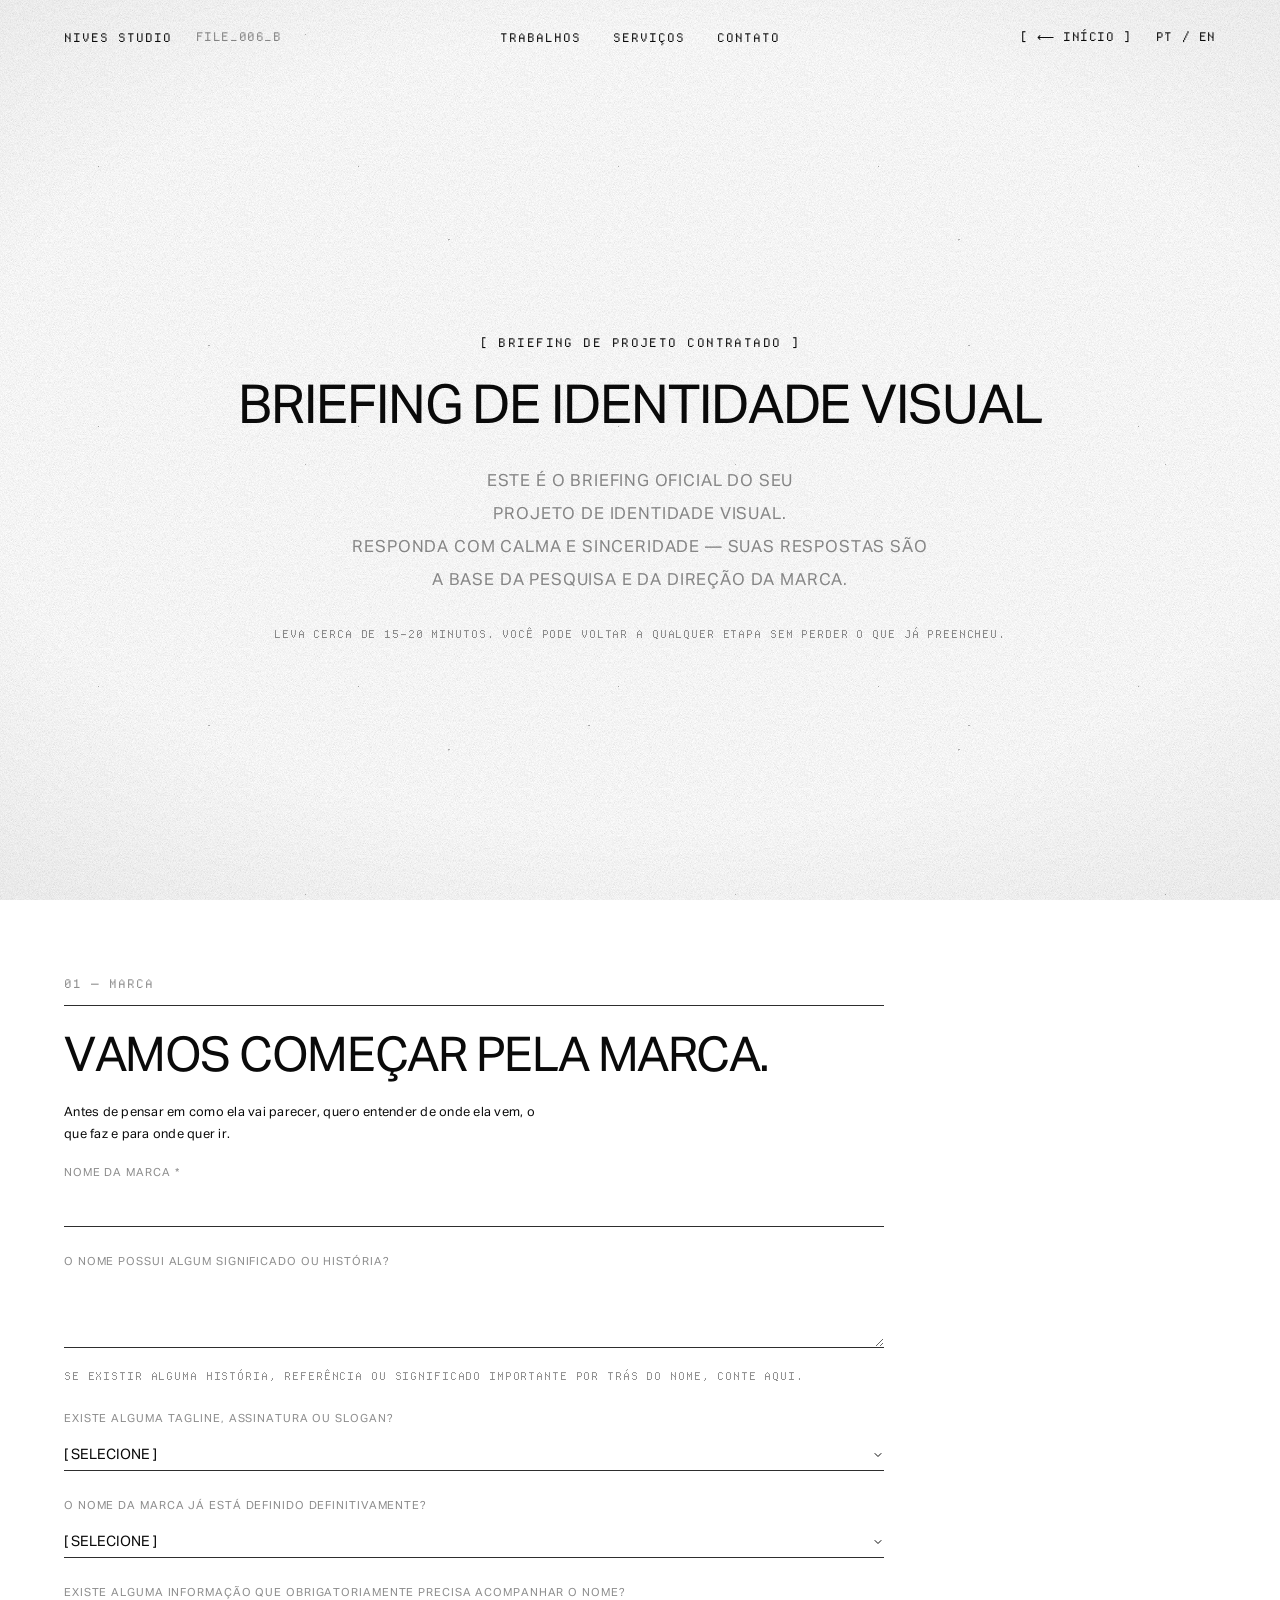
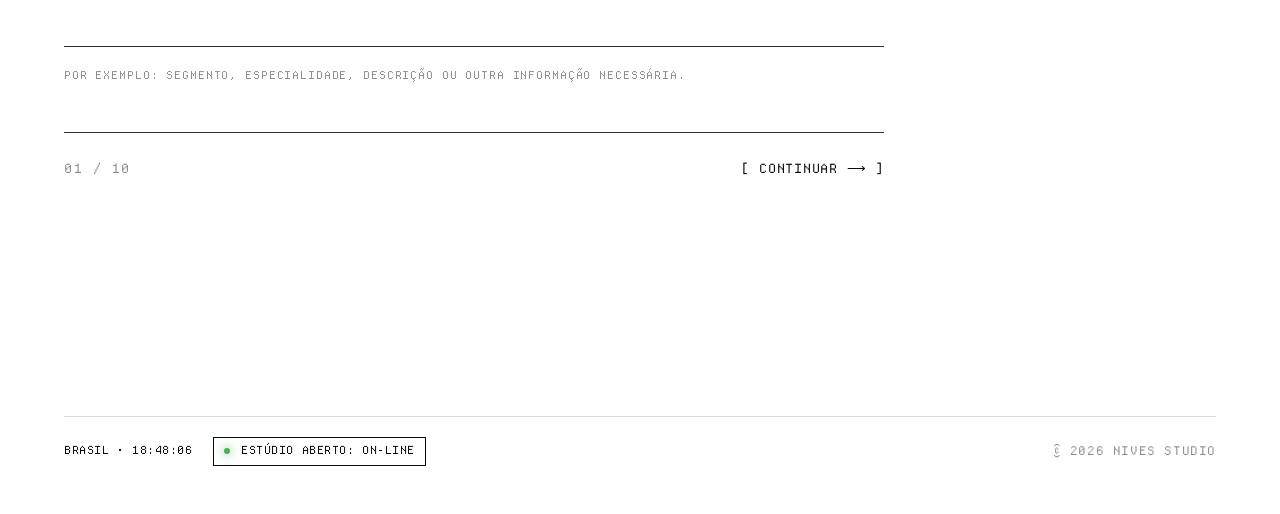
<file: briefing-identidade.html>
<!DOCTYPE html>
<html lang="pt-BR">

<head>
    <meta charset="UTF-8">
    <meta name="viewport" content="width=device-width, initial-scale=1.0">
    <title>Briefing de Identidade Visual — Nives Studio</title>
    <meta name="description" content="Briefing de Identidade Visual — Nives Studio">

    <!-- Página não divulgada: fora dos buscadores e da navegação pública -->
    <meta name="robots" content="noindex, nofollow">
    <meta name="theme-color" content="#ffffff">

    <link rel="icon"
        href="data:image/svg+xml,%3Csvg xmlns='http://www.w3.org/2000/svg' viewBox='0 0 32 32'%3E%3Crect width='32' height='32' fill='%23ffffff'/%3E%3Ctext x='16' y='23' font-family='monospace' font-size='20' text-anchor='middle' fill='%230a0a0a'%3EN%3C/text%3E%3C/svg%3E">


    <link rel="stylesheet" href="styles.css?v=2">

    <!-- SEO -->
    <link rel="canonical" href="https://nives.studio/briefing-identidade">
    <meta property="og:url" content="https://nives.studio/briefing-identidade">
    <meta property="og:site_name" content="Nives Studio">
    <meta name="robots" content="noindex, follow">
</head>

<body>
    <div class="specks"></div>
    <div class="noise"></div>

    <header id="site-header">
        <div class="header-left">
            <a href="/" class="logo">NIVES STUDIO</a>
            <span class="mono muted desktop-only">FILE_006_B</span>
        </div>
        <nav class="header-center" id="main-nav">
            <a href="/#work" data-i18n="nav.work">TRABALHOS</a>
            <a href="/services" data-i18n="nav.services">SERVIÇOS</a>
            <a href="https://wa.me/5566920002322?text=Ol%C3%A1%2C%20Marina!%20Vim%20pelo%20seu%20portf%C3%B3lio%20e%20gostaria%20de%20conversar%20sobre%20um%20projeto." data-i18n="nav.contact" target="_blank" rel="noopener">CONTATO</a>
        </nav>
        <div class="header-right">
            <button id="nav-toggle" class="mono" aria-expanded="false" aria-controls="main-nav"
                data-i18n="nav.menu">[ MENU ]</button>
            <a href="/" class="mono desktop-only" data-i18n="nav.home">[ ⟵ INÍCIO ]</a>
            <button id="lang-toggle" class="mono" aria-label="Toggle Language">PT / EN</button>
        </div>
    </header>

    <main class="briefing-page">

        <section class="page-hero observe">
            <span class="page-hero-label" data-i18n="bi.header">[ BRIEFING DE PROJETO CONTRATADO ]</span>
            <h1 class="page-title" data-i18n="bi.title">BRIEFING DE IDENTIDADE VISUAL</h1>
            <p class="page-hero-text" data-i18n="bi.intro">
                ESTE É O BRIEFING OFICIAL DO SEU PROJETO DE IDENTIDADE VISUAL.<br>
                RESPONDA COM CALMA E SINCERIDADE — SUAS RESPOSTAS SÃO A BASE DA PESQUISA E DA DIREÇÃO DA MARCA.
            </p>
            <span class="caption" data-i18n="bi.caption">Leva cerca de 15–20 minutos. Você pode voltar a qualquer etapa sem perder o que já preencheu.</span>
        </section>

        <section class="raw-section">
            <div class="form-container">

                <!-- WEB3FORMS INTEGRATION -->
                <form action="https://api.web3forms.com/submit" method="POST"
                    class="archival-form bi-form" id="briefing-identidade-form" novalidate>

                    <input type="hidden" name="access_key" value="2991d225-d954-4108-b0db-d9fd97dc7642">
                    <input type="hidden" name="subject" id="bi-subject" value="Briefing de Identidade Visual — Nives Studio" data-keep>
                    <input type="hidden" name="from_name" value="Briefing de Identidade Visual" data-keep>
                    <input type="checkbox" name="botcheck" class="hidden" style="display:none" data-keep>

                    <div class="bi-steps">

                        <!-- ETAPA 01 — MARCA -->
                        <section class="form-step bi-step" data-step="1" aria-labelledby="bi-s1-title">
                            <span class="form-step-label mono muted" data-i18n="bi.s1.label">01 — MARCA</span>
                            <h2 class="bi-step-title" id="bi-s1-title" data-i18n="bi.s1.title">VAMOS COMEÇAR PELA MARCA.</h2>
                            <p class="bi-step-text" data-i18n="bi.s1.text">Antes de pensar em como ela vai parecer, quero entender de onde ela vem, o que faz e para onde quer ir.</p>
                            <div class="form-grid">
                                <div class="input-group full-width">
                                    <label for="bi-nome-marca" data-i18n="bi.q.nome_marca">NOME DA MARCA *</label>
                                    <input type="text" name="nome_marca" id="bi-nome-marca" data-req="1" required>
                                </div>
                                <div class="input-group full-width">
                                    <label for="bi-significado-nome" data-i18n="bi.q.significado_nome">O NOME POSSUI ALGUM SIGNIFICADO OU HISTÓRIA?</label>
                                    <textarea name="significado_nome" id="bi-significado-nome" rows="3"></textarea>
                                    <span class="caption" data-i18n="bi.h.significado_nome">Se existir alguma história, referência ou significado importante por trás do nome, conte aqui.</span>
                                </div>
                                <div class="input-group full-width">
                                    <label for="bi-tem-tagline" data-i18n="bi.q.tem_tagline">EXISTE ALGUMA TAGLINE, ASSINATURA OU SLOGAN?</label>
                                    <select name="tem_tagline" id="bi-tem-tagline">
                                        <option value="" disabled selected data-i18n="bi.sel">[ SELECIONE ]</option>
                                        <option value="Sim" data-i18n="bi.opt.sim">SIM</option>
                                        <option value="Não" data-i18n="bi.opt.nao">NÃO</option>
                                        <option value="Ainda não" data-i18n="bi.opt.ainda_nao">AINDA NÃO</option>
                                    </select>
                                </div>
                                <div class="input-group full-width" data-when="bi-tem-tagline:Sim" hidden>
                                    <label for="bi-tagline" data-i18n="bi.q.tagline">QUAL?</label>
                                    <input type="text" name="tagline" id="bi-tagline">
                                </div>
                                <div class="input-group full-width">
                                    <label for="bi-nome-definitivo" data-i18n="bi.q.nome_definitivo">O NOME DA MARCA JÁ ESTÁ DEFINIDO DEFINITIVAMENTE?</label>
                                    <select name="nome_definitivo" id="bi-nome-definitivo">
                                        <option value="" disabled selected data-i18n="bi.sel">[ SELECIONE ]</option>
                                        <option value="Sim, definitivo" data-i18n="bi.opt.nome_def_sim">SIM, JÁ ESTÁ DEFINIDO</option>
                                        <option value="Ainda pode sofrer ajustes" data-i18n="bi.opt.nome_def_ajustes">AINDA PODE SOFRER AJUSTES</option>
                                    </select>
                                </div>
                                <div class="input-group full-width">
                                    <label for="bi-info-nome" data-i18n="bi.q.info_nome">EXISTE ALGUMA INFORMAÇÃO QUE OBRIGATORIAMENTE PRECISA ACOMPANHAR O NOME?</label>
                                    <input type="text" name="info_junto_nome" id="bi-info-nome">
                                    <span class="caption" data-i18n="bi.h.info_nome">Por exemplo: segmento, especialidade, descrição ou outra informação necessária.</span>
                                </div>
                            </div>
                        </section>

                        <!-- ETAPA 02 — NEGÓCIO -->
                        <section class="form-step bi-step" data-step="2" aria-labelledby="bi-s2-title" hidden>
                            <span class="form-step-label mono muted" data-i18n="bi.s2.label">02 — NEGÓCIO</span>
                            <h2 class="bi-step-title" id="bi-s2-title" data-i18n="bi.s2.title">AGORA, O NEGÓCIO.</h2>
                            <div class="form-grid">
                                <div class="input-group full-width">
                                    <label for="bi-historia" data-i18n="bi.q.historia">CONTE A HISTÓRIA DA MARCA. *</label>
                                    <textarea name="historia_marca" id="bi-historia" rows="4" data-req="1" required></textarea>
                                    <span class="caption" data-i18n="bi.h.historia">Como ela surgiu, em que momento está hoje e o que levou à criação ou transformação do negócio?</span>
                                </div>
                                <div class="input-group full-width">
                                    <label for="bi-oferta" data-i18n="bi.q.oferta">O QUE A MARCA OFERECE? *</label>
                                    <textarea name="oferta" id="bi-oferta" rows="3" data-req="1" required></textarea>
                                    <span class="caption" data-i18n="bi.h.oferta">Descreva os principais produtos, serviços ou experiências oferecidos.</span>
                                </div>
                                <div class="input-group full-width">
                                    <label for="bi-prioridade" data-i18n="bi.q.prioridade">O QUE É MAIS IMPORTANTE VENDER OU FORTALECER NESTE MOMENTO? *</label>
                                    <textarea name="prioridade_atual" id="bi-prioridade" rows="3" data-req="1" required></textarea>
                                </div>
                                <div class="input-group full-width">
                                    <label for="bi-porque-escolhem" data-i18n="bi.q.porque_escolhem">EM POUCAS PALAVRAS, POR QUE ALGUÉM ESCOLHE OU ESCOLHERIA SUA MARCA? *</label>
                                    <textarea name="por_que_escolhem" id="bi-porque-escolhem" rows="3" data-req="1" required></textarea>
                                    <span class="caption" data-i18n="bi.h.porque_escolhem">Pense nos motivos reais que fazem um cliente escolher você em vez de outra opção.</span>
                                </div>
                                <div class="input-group full-width">
                                    <span class="label-as-legend" data-i18n="bi.q.objetivos">QUAIS SÃO OS PRINCIPAIS OBJETIVOS DO NEGÓCIO PARA OS PRÓXIMOS 1–3 ANOS?</span>
                                    <div class="check-grid">
                                        <label class="check-item"><input type="checkbox" name="objetivos_negocio" value="Crescer e conquistar novos clientes"><span data-i18n="bi.obj.1">CRESCER E CONQUISTAR NOVOS CLIENTES</span></label>
                                        <label class="check-item"><input type="checkbox" name="objetivos_negocio" value="Aumentar percepção de valor"><span data-i18n="bi.obj.2">AUMENTAR PERCEPÇÃO DE VALOR</span></label>
                                        <label class="check-item"><input type="checkbox" name="objetivos_negocio" value="Entrar em um novo mercado"><span data-i18n="bi.obj.3">ENTRAR EM UM NOVO MERCADO</span></label>
                                        <label class="check-item"><input type="checkbox" name="objetivos_negocio" value="Lançar o negócio"><span data-i18n="bi.obj.4">LANÇAR O NEGÓCIO</span></label>
                                        <label class="check-item"><input type="checkbox" name="objetivos_negocio" value="Reposicionar a marca"><span data-i18n="bi.obj.5">REPOSICIONAR A MARCA</span></label>
                                        <label class="check-item"><input type="checkbox" name="objetivos_negocio" value="Atrair um público diferente"><span data-i18n="bi.obj.6">ATRAIR UM PÚBLICO DIFERENTE</span></label>
                                        <label class="check-item"><input type="checkbox" name="objetivos_negocio" value="Aumentar ticket médio"><span data-i18n="bi.obj.7">AUMENTAR TICKET MÉDIO</span></label>
                                        <label class="check-item"><input type="checkbox" name="objetivos_negocio" value="Expandir produtos ou serviços"><span data-i18n="bi.obj.8">EXPANDIR PRODUTOS OU SERVIÇOS</span></label>
                                        <label class="check-item"><input type="checkbox" name="objetivos_negocio" value="Profissionalizar a comunicação"><span data-i18n="bi.obj.9">PROFISSIONALIZAR A COMUNICAÇÃO</span></label>
                                        <label class="check-item"><input type="checkbox" name="objetivos_negocio" value="Consolidar a marca"><span data-i18n="bi.obj.10">CONSOLIDAR A MARCA</span></label>
                                        <label class="check-item"><input type="checkbox" name="objetivos_negocio" value="Outro" id="bi-obj-outro"><span data-i18n="bi.opt.outro">OUTRO</span></label>
                                    </div>
                                </div>
                                <div class="input-group full-width" data-when="bi-obj-outro:checked" hidden>
                                    <label for="bi-obj-outro-txt" data-i18n="bi.q.especifique">QUAL?</label>
                                    <input type="text" name="objetivos_negocio_outro" id="bi-obj-outro-txt">
                                </div>
                            </div>
                        </section>

                        <!-- ETAPA 03 — PÚBLICO -->
                        <section class="form-step bi-step" data-step="3" aria-labelledby="bi-s3-title" hidden>
                            <span class="form-step-label mono muted" data-i18n="bi.s3.label">03 — PÚBLICO</span>
                            <h2 class="bi-step-title" id="bi-s3-title" data-i18n="bi.s3.title">PARA QUEM ESSA MARCA EXISTE?</h2>
                            <div class="form-grid">
                                <div class="input-group full-width">
                                    <label for="bi-publico-atual" data-i18n="bi.q.publico_atual">QUEM COSTUMA COMPRAR OU CONTRATAR VOCÊ HOJE?</label>
                                    <textarea name="publico_atual" id="bi-publico-atual" rows="3"></textarea>
                                    <span class="caption" data-i18n="bi.h.publico_atual">Se o negócio ainda não foi lançado, conte quem você espera que compre ou contrate sua marca.</span>
                                </div>
                                <div class="input-group full-width">
                                    <label for="bi-publico-desejado-flag" data-i18n="bi.q.publico_desejado_flag">EXISTE ALGUM PÚBLICO QUE VOCÊ GOSTARIA DE ATRAIR MAIS?</label>
                                    <select name="tem_publico_desejado" id="bi-publico-desejado-flag">
                                        <option value="" disabled selected data-i18n="bi.sel">[ SELECIONE ]</option>
                                        <option value="Sim" data-i18n="bi.opt.sim">SIM</option>
                                        <option value="Não" data-i18n="bi.opt.nao">NÃO</option>
                                        <option value="Ainda não sei" data-i18n="bi.opt.ainda_nao_sei">AINDA NÃO SEI</option>
                                    </select>
                                </div>
                                <div class="input-group full-width" data-when="bi-publico-desejado-flag:Sim" hidden>
                                    <label for="bi-publico-desejado" data-i18n="bi.q.publico_desejado">QUEM?</label>
                                    <textarea name="publico_desejado" id="bi-publico-desejado" rows="2"></textarea>
                                </div>
                                <div class="input-group full-width">
                                    <label for="bi-publico-valoriza" data-i18n="bi.q.publico_valoriza">O QUE VOCÊ ACREDITA QUE ESSE PÚBLICO VALORIZA AO ESCOLHER UMA MARCA COMO A SUA?</label>
                                    <textarea name="publico_valoriza" id="bi-publico-valoriza" rows="3"></textarea>
                                </div>
                                <div class="input-group full-width">
                                    <label for="bi-barreira" data-i18n="bi.q.barreira">EXISTE ALGUMA BARREIRA OU OBJEÇÃO QUE PODE DIFICULTAR ESSA ESCOLHA?</label>
                                    <textarea name="barreira_objecao" id="bi-barreira" rows="3"></textarea>
                                    <span class="caption" data-i18n="bi.h.barreira">Por exemplo: preço, confiança, desconhecimento, percepção de qualidade, concorrência ou complexidade do serviço.</span>
                                </div>
                                <div class="input-group full-width">
                                    <label for="bi-primeira-impressao" data-i18n="bi.q.primeira_impressao">COMO VOCÊ GOSTARIA QUE UMA PESSOA SE SENTISSE AO ENTRAR EM CONTATO COM SUA MARCA PELA PRIMEIRA VEZ? *</label>
                                    <textarea name="primeira_impressao" id="bi-primeira-impressao" rows="3" data-req="1" required></textarea>
                                </div>
                            </div>
                        </section>

                        <!-- ETAPA 04 — MERCADO -->
                        <section class="form-step bi-step" data-step="4" aria-labelledby="bi-s4-title" hidden>
                            <span class="form-step-label mono muted" data-i18n="bi.s4.label">04 — MERCADO</span>
                            <h2 class="bi-step-title" id="bi-s4-title" data-i18n="bi.s4.title">O CONTEXTO EM QUE A MARCA EXISTE.</h2>
                            <div class="form-grid">
                                <div class="input-group full-width">
                                    <label for="bi-concorrentes" data-i18n="bi.q.concorrentes">QUAIS MARCAS OU EMPRESAS VOCÊ CONSIDERA SEUS PRINCIPAIS CONCORRENTES?</label>
                                    <textarea name="concorrentes" id="bi-concorrentes" rows="3"></textarea>
                                    <span class="caption" data-i18n="bi.h.concorrentes">Se possível, adicione os links (um por linha).</span>
                                </div>
                                <div class="input-group full-width">
                                    <label for="bi-concorrentes-bem" data-i18n="bi.q.concorrentes_bem">O QUE VOCÊ ACREDITA QUE ESSES CONCORRENTES FAZEM BEM?</label>
                                    <textarea name="concorrentes_bem" id="bi-concorrentes-bem" rows="3"></textarea>
                                </div>
                                <div class="input-group full-width">
                                    <label for="bi-espaco-mercado" data-i18n="bi.q.espaco_mercado">E ONDE VOCÊ ENXERGA ESPAÇO PARA FAZER DIFERENTE? *</label>
                                    <textarea name="espaco_mercado" id="bi-espaco-mercado" rows="3" data-req="1" required></textarea>
                                </div>
                                <div class="input-group full-width">
                                    <label for="bi-afastar" data-i18n="bi.q.afastar">EXISTE ALGUM COMPORTAMENTO COMUM NO SEU SEGMENTO DO QUAL VOCÊ GOSTARIA DE SE AFASTAR? *</label>
                                    <textarea name="afastar_padrao" id="bi-afastar" rows="3" data-req="1" required></textarea>
                                    <span class="caption" data-i18n="bi.h.afastar">Pode ser uma estética repetida, uma forma de comunicação, uma postura ou qualquer padrão que você considera previsível no mercado.</span>
                                </div>
                            </div>
                        </section>

                        <!-- ETAPA 05 — POSICIONAMENTO -->
                        <section class="form-step bi-step" data-step="5" aria-labelledby="bi-s5-title" hidden>
                            <span class="form-step-label mono muted" data-i18n="bi.s5.label">05 — POSICIONAMENTO</span>
                            <h2 class="bi-step-title" id="bi-s5-title" data-i18n="bi.s5.title">COMO A MARCA QUER SER PERCEBIDA.</h2>
                            <div class="form-grid">
                                <div class="input-group full-width">
                                    <label for="bi-percepcao-atual" data-i18n="bi.q.percepcao_atual">SE ALGUÉM CONHECESSE SUA MARCA HOJE, COMO VOCÊ ACREDITA QUE ELA SERIA DESCRITA?</label>
                                    <textarea name="percepcao_atual" id="bi-percepcao-atual" rows="3"></textarea>
                                    <span class="caption" data-i18n="bi.h.percepcao_atual">Se a marca ainda não foi lançada, conte como você acredita que marcas semelhantes à sua costumam ser percebidas hoje.</span>
                                </div>
                                <div class="input-group full-width">
                                    <label for="bi-percepcao-desejada" data-i18n="bi.q.percepcao_desejada">E COMO VOCÊ GOSTARIA QUE SUA MARCA FOSSE DESCRITA? *</label>
                                    <textarea name="percepcao_desejada" id="bi-percepcao-desejada" rows="3" data-req="1" required></textarea>
                                </div>
                                <div class="input-group full-width">
                                    <span class="label-as-legend" data-i18n="bi.q.percepcoes_construir">QUAIS PERCEPÇÕES VOCÊ MAIS PRECISA CONSTRUIR OU FORTALECER? <span data-i18n="bi.limit.ate3">(ATÉ 3)</span></span>
                                    <div class="check-grid" data-max="3" data-max-msg="bi.limit.msg3">
                                        <label class="check-item"><input type="checkbox" name="percepcoes_construir" value="Confiança"><span data-i18n="bi.perc.1">CONFIANÇA</span></label>
                                        <label class="check-item"><input type="checkbox" name="percepcoes_construir" value="Autoridade"><span data-i18n="bi.perc.2">AUTORIDADE</span></label>
                                        <label class="check-item"><input type="checkbox" name="percepcoes_construir" value="Proximidade"><span data-i18n="bi.perc.3">PROXIMIDADE</span></label>
                                        <label class="check-item"><input type="checkbox" name="percepcoes_construir" value="Sofisticação"><span data-i18n="bi.perc.4">SOFISTICAÇÃO</span></label>
                                        <label class="check-item"><input type="checkbox" name="percepcoes_construir" value="Inovação"><span data-i18n="bi.perc.5">INOVAÇÃO</span></label>
                                        <label class="check-item"><input type="checkbox" name="percepcoes_construir" value="Acessibilidade"><span data-i18n="bi.perc.6">ACESSIBILIDADE</span></label>
                                        <label class="check-item"><input type="checkbox" name="percepcoes_construir" value="Exclusividade"><span data-i18n="bi.perc.7">EXCLUSIVIDADE</span></label>
                                        <label class="check-item"><input type="checkbox" name="percepcoes_construir" value="Criatividade"><span data-i18n="bi.perc.8">CRIATIVIDADE</span></label>
                                        <label class="check-item"><input type="checkbox" name="percepcoes_construir" value="Simplicidade"><span data-i18n="bi.perc.9">SIMPLICIDADE</span></label>
                                        <label class="check-item"><input type="checkbox" name="percepcoes_construir" value="Precisão"><span data-i18n="bi.perc.10">PRECISÃO</span></label>
                                        <label class="check-item"><input type="checkbox" name="percepcoes_construir" value="Contemporaneidade"><span data-i18n="bi.perc.11">CONTEMPORANEIDADE</span></label>
                                        <label class="check-item"><input type="checkbox" name="percepcoes_construir" value="Tradição"><span data-i18n="bi.perc.12">TRADIÇÃO</span></label>
                                        <label class="check-item"><input type="checkbox" name="percepcoes_construir" value="Energia"><span data-i18n="bi.perc.13">ENERGIA</span></label>
                                        <label class="check-item"><input type="checkbox" name="percepcoes_construir" value="Cuidado"><span data-i18n="bi.perc.14">CUIDADO</span></label>
                                        <label class="check-item"><input type="checkbox" name="percepcoes_construir" value="Outro" id="bi-perc-outro"><span data-i18n="bi.opt.outro">OUTRO</span></label>
                                    </div>
                                </div>
                                <div class="input-group full-width" data-when="bi-perc-outro:checked" hidden>
                                    <label for="bi-perc-outro-txt" data-i18n="bi.q.especifique">QUAL?</label>
                                    <input type="text" name="percepcoes_construir_outro" id="bi-perc-outro-txt">
                                </div>
                                <div class="input-group full-width">
                                    <label for="bi-percepcao-evitar" data-i18n="bi.q.percepcao_evitar">EXISTE ALGUMA PERCEPÇÃO QUE VOCÊ DEFINITIVAMENTE NÃO QUER TRANSMITIR? *</label>
                                    <textarea name="percepcao_evitar" id="bi-percepcao-evitar" rows="3" data-req="1" required></textarea>
                                </div>
                                <div class="input-group full-width">
                                    <label for="bi-frase-reconhecidos" data-i18n="bi.q.frase_reconhecidos">COMPLETE: QUEREMOS SER RECONHECIDOS COMO UMA MARCA QUE ______. *</label>
                                    <input type="text" name="frase_reconhecidos" id="bi-frase-reconhecidos" data-req="1" required>
                                </div>
                                <div class="input-group full-width">
                                    <label for="bi-espaco-proprio" data-i18n="bi.q.espaco_proprio">SE SUA MARCA PUDESSE OCUPAR UM ESPAÇO PRÓPRIO NO MERCADO, QUAL VOCÊ GOSTARIA QUE FOSSE?</label>
                                    <textarea name="espaco_proprio" id="bi-espaco-proprio" rows="3"></textarea>
                                    <span class="caption" data-i18n="bi.h.espaco_proprio">Não precisa usar termos de marketing. Descreva com suas próprias palavras.</span>
                                </div>
                            </div>
                        </section>

                        <!-- ETAPA 06 — PERSONALIDADE -->
                        <section class="form-step bi-step" data-step="6" aria-labelledby="bi-s6-title" hidden>
                            <span class="form-step-label mono muted" data-i18n="bi.s6.label">06 — PERSONALIDADE</span>
                            <h2 class="bi-step-title" id="bi-s6-title" data-i18n="bi.s6.title">SE ESSA MARCA FOSSE UMA PRESENÇA.</h2>
                            <div class="form-grid">
                                <div class="input-group full-width">
                                    <span class="label-as-legend" data-i18n="bi.q.personalidade">ESCOLHA ATÉ 5 CARACTERÍSTICAS QUE DEVERIAM FAZER PARTE DA PERSONALIDADE DA MARCA <span data-i18n="bi.limit.ate5">(ATÉ 5)</span></span>
                                    <div class="check-grid" id="bi-personalidade" data-max="5" data-max-msg="bi.limit.msg5" data-conflict="bi-personalidade-evitar">
                                        <label class="check-item"><input type="checkbox" name="personalidade" value="Precisa"><span data-i18n="bi.pers.1">PRECISA</span></label>
                                        <label class="check-item"><input type="checkbox" name="personalidade" value="Humana"><span data-i18n="bi.pers.2">HUMANA</span></label>
                                        <label class="check-item"><input type="checkbox" name="personalidade" value="Direta"><span data-i18n="bi.pers.3">DIRETA</span></label>
                                        <label class="check-item"><input type="checkbox" name="personalidade" value="Refinada"><span data-i18n="bi.pers.4">REFINADA</span></label>
                                        <label class="check-item"><input type="checkbox" name="personalidade" value="Experimental"><span data-i18n="bi.pers.5">EXPERIMENTAL</span></label>
                                        <label class="check-item"><input type="checkbox" name="personalidade" value="Contemporânea"><span data-i18n="bi.pers.6">CONTEMPORÂNEA</span></label>
                                        <label class="check-item"><input type="checkbox" name="personalidade" value="Discreta"><span data-i18n="bi.pers.7">DISCRETA</span></label>
                                        <label class="check-item"><input type="checkbox" name="personalidade" value="Expressiva"><span data-i18n="bi.pers.8">EXPRESSIVA</span></label>
                                        <label class="check-item"><input type="checkbox" name="personalidade" value="Inteligente"><span data-i18n="bi.pers.9">INTELIGENTE</span></label>
                                        <label class="check-item"><input type="checkbox" name="personalidade" value="Acolhedora"><span data-i18n="bi.pers.10">ACOLHEDORA</span></label>
                                        <label class="check-item"><input type="checkbox" name="personalidade" value="Confiante"><span data-i18n="bi.pers.11">CONFIANTE</span></label>
                                        <label class="check-item"><input type="checkbox" name="personalidade" value="Irreverente"><span data-i18n="bi.pers.12">IRREVERENTE</span></label>
                                        <label class="check-item"><input type="checkbox" name="personalidade" value="Elegante"><span data-i18n="bi.pers.13">ELEGANTE</span></label>
                                        <label class="check-item"><input type="checkbox" name="personalidade" value="Técnica"><span data-i18n="bi.pers.14">TÉCNICA</span></label>
                                        <label class="check-item"><input type="checkbox" name="personalidade" value="Cultural"><span data-i18n="bi.pers.15">CULTURAL</span></label>
                                        <label class="check-item"><input type="checkbox" name="personalidade" value="Atemporal"><span data-i18n="bi.pers.16">ATEMPORAL</span></label>
                                        <label class="check-item"><input type="checkbox" name="personalidade" value="Energética"><span data-i18n="bi.pers.17">ENERGÉTICA</span></label>
                                        <label class="check-item"><input type="checkbox" name="personalidade" value="Minimalista"><span data-i18n="bi.pers.18">MINIMALISTA</span></label>
                                        <label class="check-item"><input type="checkbox" name="personalidade" value="Outra" id="bi-pers-outra"><span data-i18n="bi.opt.outra">OUTRA</span></label>
                                    </div>
                                </div>
                                <div class="input-group full-width" data-when="bi-pers-outra:checked" hidden>
                                    <label for="bi-pers-outra-txt" data-i18n="bi.q.especifique">QUAL?</label>
                                    <input type="text" name="personalidade_outra" id="bi-pers-outra-txt">
                                </div>
                                <div class="input-group full-width">
                                    <span class="label-as-legend" data-i18n="bi.q.personalidade_evitar">AGORA ESCOLHA ATÉ 3 CARACTERÍSTICAS QUE NÃO COMBINAM COM A MARCA <span data-i18n="bi.limit.ate3">(ATÉ 3)</span></span>
                                    <div class="check-grid" id="bi-personalidade-evitar" data-max="3" data-max-msg="bi.limit.msg3" data-conflict="bi-personalidade">
                                        <label class="check-item"><input type="checkbox" name="caracteristicas_evitar" value="Precisa"><span data-i18n="bi.pers.1">PRECISA</span></label>
                                        <label class="check-item"><input type="checkbox" name="caracteristicas_evitar" value="Humana"><span data-i18n="bi.pers.2">HUMANA</span></label>
                                        <label class="check-item"><input type="checkbox" name="caracteristicas_evitar" value="Direta"><span data-i18n="bi.pers.3">DIRETA</span></label>
                                        <label class="check-item"><input type="checkbox" name="caracteristicas_evitar" value="Refinada"><span data-i18n="bi.pers.4">REFINADA</span></label>
                                        <label class="check-item"><input type="checkbox" name="caracteristicas_evitar" value="Experimental"><span data-i18n="bi.pers.5">EXPERIMENTAL</span></label>
                                        <label class="check-item"><input type="checkbox" name="caracteristicas_evitar" value="Contemporânea"><span data-i18n="bi.pers.6">CONTEMPORÂNEA</span></label>
                                        <label class="check-item"><input type="checkbox" name="caracteristicas_evitar" value="Discreta"><span data-i18n="bi.pers.7">DISCRETA</span></label>
                                        <label class="check-item"><input type="checkbox" name="caracteristicas_evitar" value="Expressiva"><span data-i18n="bi.pers.8">EXPRESSIVA</span></label>
                                        <label class="check-item"><input type="checkbox" name="caracteristicas_evitar" value="Inteligente"><span data-i18n="bi.pers.9">INTELIGENTE</span></label>
                                        <label class="check-item"><input type="checkbox" name="caracteristicas_evitar" value="Acolhedora"><span data-i18n="bi.pers.10">ACOLHEDORA</span></label>
                                        <label class="check-item"><input type="checkbox" name="caracteristicas_evitar" value="Confiante"><span data-i18n="bi.pers.11">CONFIANTE</span></label>
                                        <label class="check-item"><input type="checkbox" name="caracteristicas_evitar" value="Irreverente"><span data-i18n="bi.pers.12">IRREVERENTE</span></label>
                                        <label class="check-item"><input type="checkbox" name="caracteristicas_evitar" value="Elegante"><span data-i18n="bi.pers.13">ELEGANTE</span></label>
                                        <label class="check-item"><input type="checkbox" name="caracteristicas_evitar" value="Técnica"><span data-i18n="bi.pers.14">TÉCNICA</span></label>
                                        <label class="check-item"><input type="checkbox" name="caracteristicas_evitar" value="Cultural"><span data-i18n="bi.pers.15">CULTURAL</span></label>
                                        <label class="check-item"><input type="checkbox" name="caracteristicas_evitar" value="Atemporal"><span data-i18n="bi.pers.16">ATEMPORAL</span></label>
                                        <label class="check-item"><input type="checkbox" name="caracteristicas_evitar" value="Energética"><span data-i18n="bi.pers.17">ENERGÉTICA</span></label>
                                        <label class="check-item"><input type="checkbox" name="caracteristicas_evitar" value="Minimalista"><span data-i18n="bi.pers.18">MINIMALISTA</span></label>
                                        <label class="check-item"><input type="checkbox" name="caracteristicas_evitar" value="Outra" id="bi-pers-evitar-outra"><span data-i18n="bi.opt.outra">OUTRA</span></label>
                                    </div>
                                </div>
                                <div class="input-group full-width" data-when="bi-pers-evitar-outra:checked" hidden>
                                    <label for="bi-pers-evitar-outra-txt" data-i18n="bi.q.especifique">QUAL?</label>
                                    <input type="text" name="caracteristicas_evitar_outra" id="bi-pers-evitar-outra-txt">
                                </div>

                                <div class="input-group full-width">
                                    <label for="bi-tom-voz" data-i18n="bi.q.tom_voz">COMO A MARCA DEVE FALAR COM AS PESSOAS?</label>
                                    <textarea name="tom_voz" id="bi-tom-voz" rows="3"></textarea>
                                    <span class="caption" data-i18n="bi.h.tom_voz">Pense em proximidade, formalidade, objetividade, humor, ritmo ou outras características importantes.</span>
                                </div>
                            </div>
                        </section>

                        <!-- ETAPA 07 — IDENTIDADE ATUAL -->
                        <section class="form-step bi-step" data-step="7" aria-labelledby="bi-s7-title" hidden>
                            <span class="form-step-label mono muted" data-i18n="bi.s7.label">07 — IDENTIDADE ATUAL</span>
                            <h2 class="bi-step-title" id="bi-s7-title" data-i18n="bi.s7.title">O QUE JÁ EXISTE HOJE?</h2>
                            <div class="form-grid">
                                <div class="input-group full-width">
                                    <label for="bi-id-atual" data-i18n="bi.q.id_atual">A MARCA JÁ POSSUI IDENTIDADE VISUAL? *</label>
                                    <select name="identidade_atual" id="bi-id-atual" data-req="1" required>
                                        <option value="" disabled selected data-i18n="bi.sel">[ SELECIONE ]</option>
                                        <option value="Sim" data-i18n="bi.id.sim">SIM</option>
                                        <option value="Não" data-i18n="bi.id.nao">NÃO</option>
                                        <option value="Apenas um logotipo" data-i18n="bi.id.logo">POSSUI APENAS UM LOGOTIPO</option>
                                        <option value="Alguns elementos, sem sistema" data-i18n="bi.id.parcial">POSSUI ALGUNS ELEMENTOS, MAS NÃO UM SISTEMA DEFINIDO</option>
                                    </select>
                                </div>

                                <!-- SE NÃO POSSUI -->
                                <div class="input-group full-width bi-cond" data-cond="id-nao" hidden>
                                    <label for="bi-elemento-importante" data-i18n="bi.q.elemento_importante">EXISTE ALGUM ELEMENTO JÁ UTILIZADO PELA MARCA QUE VOCÊ CONSIDERA IMPORTANTE?</label>
                                    <textarea name="elemento_importante" id="bi-elemento-importante" rows="3"></textarea>
                                </div>

                                <!-- SE POSSUI IDENTIDADE OU LOGO -->
                                <div class="input-group full-width bi-cond" data-cond="id-tem" hidden>
                                    <label for="bi-funciona-bem" data-i18n="bi.q.funciona_bem">O QUE FUNCIONA BEM NA IDENTIDADE ATUAL?</label>
                                    <textarea name="identidade_funciona" id="bi-funciona-bem" rows="3"></textarea>
                                </div>
                                <div class="input-group full-width bi-cond" data-cond="id-tem" hidden>
                                    <label for="bi-nao-funciona" data-i18n="bi.q.nao_funciona">O QUE NÃO FUNCIONA? *</label>
                                    <textarea name="problemas_identidade" id="bi-nao-funciona" rows="3" data-req="1"></textarea>
                                </div>
                                <div class="input-group full-width bi-cond" data-cond="id-tem" hidden>
                                    <label for="bi-porque-mudar" data-i18n="bi.q.porque_mudar">POR QUE VOCÊ DECIDIU MUDAR AGORA?</label>
                                    <textarea name="porque_mudar" id="bi-porque-mudar" rows="3"></textarea>
                                </div>
                                <div class="input-group full-width bi-cond" data-cond="id-tem" hidden>
                                    <label for="bi-preservar-flag" data-i18n="bi.q.preservar_flag">EXISTE ALGO DA IDENTIDADE ATUAL QUE VOCÊ GOSTARIA QUE FOSSE CONSIDERADO OU PRESERVADO?</label>
                                    <select name="tem_preservar" id="bi-preservar-flag">
                                        <option value="" disabled selected data-i18n="bi.sel">[ SELECIONE ]</option>
                                        <option value="Sim" data-i18n="bi.opt.sim">SIM</option>
                                        <option value="Não" data-i18n="bi.opt.nao">NÃO</option>
                                        <option value="Aberta a avaliar" data-i18n="bi.opt.aberto">ESTOU ABERTA/O A AVALIAR</option>
                                    </select>
                                </div>
                                <div class="input-group full-width bi-cond" data-cond="id-tem" data-when="bi-preservar-flag:Sim" hidden>
                                    <label for="bi-preservar-detalhe" data-i18n="bi.q.preservar_detalhe">O QUÊ? E POR QUÊ?</label>
                                    <textarea name="preservar_detalhe" id="bi-preservar-detalhe" rows="3"></textarea>
                                </div>
                                <div class="input-group full-width bi-cond" data-cond="id-tem" hidden>
                                    <label for="bi-desaparecer" data-i18n="bi.q.desaparecer">EXISTE ALGUM ELEMENTO QUE DEFINITIVAMENTE DEVERIA DESAPARECER?</label>
                                    <textarea name="deve_desaparecer" id="bi-desaparecer" rows="3"></textarea>
                                </div>
                            </div>
                        </section>

                        <!-- ETAPA 08 — UNIVERSO VISUAL -->
                        <section class="form-step bi-step" data-step="8" aria-labelledby="bi-s8-title" hidden>
                            <span class="form-step-label mono muted" data-i18n="bi.s8.label">08 — UNIVERSO VISUAL</span>
                            <h2 class="bi-step-title" id="bi-s8-title" data-i18n="bi.s8.title">REFERÊNCIAS, NÃO RECEITAS.</h2>
                            <p class="bi-step-text" data-i18n="bi.s8.text">As próximas perguntas não servem para copiar referências nem definir antecipadamente como a identidade deve ser. Elas ajudam a entender seu repertório, expectativas e limites visuais.</p>
                            <div class="form-grid">
                                <div class="input-group full-width">
                                    <label for="bi-ref-boas" data-i18n="bi.q.ref_boas">EXISTEM MARCAS CUJA IDENTIDADE VISUAL VOCÊ CONSIDERA ESPECIALMENTE BEM RESOLVIDA?</label>
                                    <textarea name="referencias" id="bi-ref-boas" rows="3"></textarea>
                                    <span class="caption" data-i18n="bi.h.ref_boas">Pode incluir links, um por linha.</span>
                                </div>
                                <div class="input-group full-width">
                                    <label for="bi-ref-boas-pq" data-i18n="bi.q.ref_boas_pq">O QUE EXATAMENTE CHAMA SUA ATENÇÃO NESSAS REFERÊNCIAS?</label>
                                    <textarea name="referencias_porque" id="bi-ref-boas-pq" rows="3"></textarea>
                                    <span class="caption" data-i18n="bi.h.ref_boas_pq">Tente falar sobre sensação, organização, atitude ou percepção — não apenas cores e fontes.</span>
                                </div>
                                <div class="input-group full-width">
                                    <label for="bi-ref-evitar" data-i18n="bi.q.ref_evitar">EXISTEM REFERÊNCIAS VISUAIS QUE DEFINITIVAMENTE NÃO COMBINAM COM A SUA MARCA?</label>
                                    <textarea name="referencias_evitar" id="bi-ref-evitar" rows="3"></textarea>
                                </div>
                                <div class="input-group full-width">
                                    <label for="bi-ref-evitar-pq" data-i18n="bi.q.ref_evitar_pq">O QUE INCOMODA NESSAS REFERÊNCIAS?</label>
                                    <textarea name="referencias_evitar_porque" id="bi-ref-evitar-pq" rows="3"></textarea>
                                </div>
                                <div class="input-group full-width">
                                    <label for="bi-repertorio" data-i18n="bi.q.repertorio">EXISTE ALGUM REPERTÓRIO CULTURAL, GEOGRÁFICO, HISTÓRICO OU COMPORTAMENTAL RELEVANTE PARA A MARCA?</label>
                                    <textarea name="repertorio_cultural" id="bi-repertorio" rows="3"></textarea>
                                    <span class="caption" data-i18n="bi.h.repertorio">Pode ser arquitetura, música, arte, gastronomia, território, materiais, períodos históricos, movimentos culturais ou outros universos que façam sentido de verdade para o negócio.</span>
                                </div>

                                <div class="input-group full-width">
                                    <label for="bi-cor-flag" data-i18n="bi.q.cor_flag">EXISTE ALGUMA COR JÁ FORTEMENTE ASSOCIADA À MARCA?</label>
                                    <select name="tem_cor_associada" id="bi-cor-flag">
                                        <option value="" disabled selected data-i18n="bi.sel">[ SELECIONE ]</option>
                                        <option value="Sim" data-i18n="bi.opt.sim">SIM</option>
                                        <option value="Não" data-i18n="bi.opt.nao">NÃO</option>
                                    </select>
                                </div>
                                <div class="input-group full-width" data-when="bi-cor-flag:Sim" hidden>
                                    <label for="bi-cor-associada" data-i18n="bi.q.cor_associada">QUAL? POR QUE ELA É IMPORTANTE?</label>
                                    <textarea name="cor_associada" id="bi-cor-associada" rows="2"></textarea>
                                </div>
                                <div class="input-group full-width">
                                    <label for="bi-cor-evitar-flag" data-i18n="bi.q.cor_evitar_flag">EXISTE ALGUMA COR QUE TENHA UMA RAZÃO REAL PARA NÃO SER UTILIZADA?</label>
                                    <select name="tem_cor_evitar" id="bi-cor-evitar-flag">
                                        <option value="" disabled selected data-i18n="bi.sel">[ SELECIONE ]</option>
                                        <option value="Sim" data-i18n="bi.opt.sim">SIM</option>
                                        <option value="Não" data-i18n="bi.opt.nao">NÃO</option>
                                    </select>
                                </div>
                                <div class="input-group full-width" data-when="bi-cor-evitar-flag:Sim" hidden>
                                    <label for="bi-cor-evitar" data-i18n="bi.q.cor_evitar">QUAL? POR QUÊ?</label>
                                    <textarea name="cor_evitar" id="bi-cor-evitar" rows="2"></textarea>
                                    <span class="caption" data-i18n="bi.h.cor_evitar">Considere concorrência, segmento, cultura, produto ou outras razões relevantes — não apenas gosto pessoal.</span>
                                </div>

                                <div class="input-group full-width">
                                    <label for="bi-simbolo-evitar" data-i18n="bi.q.simbolo_evitar">EXISTE ALGUM SÍMBOLO, ELEMENTO, PALAVRA OU ASSOCIAÇÃO VISUAL QUE PRECISA SER EVITADA?</label>
                                    <textarea name="simbolo_evitar" id="bi-simbolo-evitar" rows="3"></textarea>
                                </div>
                                <div class="input-group full-width">
                                    <label for="bi-simbolo-significado" data-i18n="bi.q.simbolo_significado">EXISTE ALGUM SÍMBOLO OU ELEMENTO QUE TENHA SIGNIFICADO REAL PARA A HISTÓRIA DA MARCA?</label>
                                    <textarea name="simbolo_significado" id="bi-simbolo-significado" rows="3"></textarea>
                                    <span class="caption" data-i18n="bi.h.simbolo_significado">Isso não significa que ele necessariamente será utilizado no logotipo.</span>
                                </div>
                            </div>
                        </section>

                        <!-- ETAPA 09 — APLICAÇÕES -->
                        <section class="form-step bi-step" data-step="9" aria-labelledby="bi-s9-title" hidden>
                            <span class="form-step-label mono muted" data-i18n="bi.s9.label">09 — APLICAÇÕES</span>
                            <h2 class="bi-step-title" id="bi-s9-title" data-i18n="bi.s9.title">ONDE ESSA IDENTIDADE PRECISA FUNCIONAR?</h2>
                            <div class="form-grid">
                                <div class="input-group full-width">
                                    <span class="label-as-legend" data-i18n="bi.q.aplicacoes">ONDE A MARCA SERÁ VISTA COM MAIS FREQUÊNCIA?</span>
                                    <div class="check-grid">
                                        <label class="check-item"><input type="checkbox" name="aplicacoes" value="Site"><span data-i18n="bi.apl.1">SITE</span></label>
                                        <label class="check-item"><input type="checkbox" name="aplicacoes" value="Redes sociais"><span data-i18n="bi.apl.2">INSTAGRAM / REDES SOCIAIS</span></label>
                                        <label class="check-item"><input type="checkbox" name="aplicacoes" value="Aplicativos"><span data-i18n="bi.apl.3">APLICATIVOS</span></label>
                                        <label class="check-item"><input type="checkbox" name="aplicacoes" value="Materiais impressos"><span data-i18n="bi.apl.4">MATERIAIS IMPRESSOS</span></label>
                                        <label class="check-item"><input type="checkbox" name="aplicacoes" value="Embalagens"><span data-i18n="bi.apl.5">EMBALAGENS</span></label>
                                        <label class="check-item"><input type="checkbox" name="aplicacoes" value="Documentos"><span data-i18n="bi.apl.6">DOCUMENTOS</span></label>
                                        <label class="check-item"><input type="checkbox" name="aplicacoes" value="Apresentações"><span data-i18n="bi.apl.7">APRESENTAÇÕES</span></label>
                                        <label class="check-item"><input type="checkbox" name="aplicacoes" value="Ambiente físico"><span data-i18n="bi.apl.8">AMBIENTE FÍSICO</span></label>
                                        <label class="check-item"><input type="checkbox" name="aplicacoes" value="Uniformes"><span data-i18n="bi.apl.9">UNIFORMES</span></label>
                                        <label class="check-item"><input type="checkbox" name="aplicacoes" value="Produtos"><span data-i18n="bi.apl.10">PRODUTOS</span></label>
                                        <label class="check-item"><input type="checkbox" name="aplicacoes" value="Plataformas de terceiros"><span data-i18n="bi.apl.11">PLATAFORMAS DE TERCEIROS</span></label>
                                        <label class="check-item"><input type="checkbox" name="aplicacoes" value="Outro" id="bi-apl-outro"><span data-i18n="bi.opt.outro">OUTRO</span></label>
                                    </div>
                                </div>
                                <div class="input-group full-width" data-when="bi-apl-outro:checked" hidden>
                                    <label for="bi-apl-outro-txt" data-i18n="bi.q.especifique">QUAL?</label>
                                    <input type="text" name="aplicacoes_outro" id="bi-apl-outro-txt">
                                </div>
                                <div class="input-group full-width">
                                    <span class="label-as-legend" data-i18n="bi.q.pontos_importantes">QUAIS DESSES PONTOS DE CONTATO SÃO MAIS IMPORTANTES? <span data-i18n="bi.limit.ate3">(ATÉ 3)</span></span>
                                    <div class="check-grid" data-max="3" data-max-msg="bi.limit.msg3">
                                        <label class="check-item"><input type="checkbox" name="pontos_importantes" value="Site"><span data-i18n="bi.apl.1">SITE</span></label>
                                        <label class="check-item"><input type="checkbox" name="pontos_importantes" value="Redes sociais"><span data-i18n="bi.apl.2">INSTAGRAM / REDES SOCIAIS</span></label>
                                        <label class="check-item"><input type="checkbox" name="pontos_importantes" value="Aplicativos"><span data-i18n="bi.apl.3">APLICATIVOS</span></label>
                                        <label class="check-item"><input type="checkbox" name="pontos_importantes" value="Materiais impressos"><span data-i18n="bi.apl.4">MATERIAIS IMPRESSOS</span></label>
                                        <label class="check-item"><input type="checkbox" name="pontos_importantes" value="Embalagens"><span data-i18n="bi.apl.5">EMBALAGENS</span></label>
                                        <label class="check-item"><input type="checkbox" name="pontos_importantes" value="Documentos"><span data-i18n="bi.apl.6">DOCUMENTOS</span></label>
                                        <label class="check-item"><input type="checkbox" name="pontos_importantes" value="Apresentações"><span data-i18n="bi.apl.7">APRESENTAÇÕES</span></label>
                                        <label class="check-item"><input type="checkbox" name="pontos_importantes" value="Ambiente físico"><span data-i18n="bi.apl.8">AMBIENTE FÍSICO</span></label>
                                        <label class="check-item"><input type="checkbox" name="pontos_importantes" value="Uniformes"><span data-i18n="bi.apl.9">UNIFORMES</span></label>
                                        <label class="check-item"><input type="checkbox" name="pontos_importantes" value="Produtos"><span data-i18n="bi.apl.10">PRODUTOS</span></label>
                                        <label class="check-item"><input type="checkbox" name="pontos_importantes" value="Plataformas de terceiros"><span data-i18n="bi.apl.11">PLATAFORMAS DE TERCEIROS</span></label>
                                    </div>
                                </div>
                                <div class="input-group full-width">
                                    <span class="label-as-legend" data-i18n="bi.q.contextos_pequenos">EXISTE ALGUM CONTEXTO MUITO PEQUENO OU ESPECÍFICO EM QUE A MARCA PRECISARÁ FUNCIONAR?</span>
                                    <div class="check-grid">
                                        <label class="check-item"><input type="checkbox" name="contextos_pequenos" value="Foto de perfil"><span data-i18n="bi.ctx.1">FOTO DE PERFIL</span></label>
                                        <label class="check-item"><input type="checkbox" name="contextos_pequenos" value="Favicon"><span data-i18n="bi.ctx.2">FAVICON</span></label>
                                        <label class="check-item"><input type="checkbox" name="contextos_pequenos" value="Etiqueta"><span data-i18n="bi.ctx.3">ETIQUETA</span></label>
                                        <label class="check-item"><input type="checkbox" name="contextos_pequenos" value="Embalagem pequena"><span data-i18n="bi.ctx.4">EMBALAGEM PEQUENA</span></label>
                                        <label class="check-item"><input type="checkbox" name="contextos_pequenos" value="Assinatura"><span data-i18n="bi.ctx.5">ASSINATURA</span></label>
                                        <label class="check-item"><input type="checkbox" name="contextos_pequenos" value="Aplicativo"><span data-i18n="bi.ctx.6">APLICATIVO</span></label>
                                        <label class="check-item"><input type="checkbox" name="contextos_pequenos" value="Outro" id="bi-ctx-outro"><span data-i18n="bi.opt.outro">OUTRO</span></label>
                                        <label class="check-item"><input type="checkbox" name="contextos_pequenos" value="Nenhum específico"><span data-i18n="bi.ctx.nenhum">NENHUM ESPECÍFICO</span></label>
                                    </div>
                                </div>
                                <div class="input-group full-width" data-when="bi-ctx-outro:checked" hidden>
                                    <label for="bi-ctx-outro-txt" data-i18n="bi.q.especifique">QUAL?</label>
                                    <input type="text" name="contextos_pequenos_outro" id="bi-ctx-outro-txt">
                                </div>
                                <div class="input-group full-width">
                                    <label for="bi-limitacao" data-i18n="bi.q.limitacao">EXISTE ALGUMA LIMITAÇÃO TÉCNICA QUE EU DEVERIA CONHECER?</label>
                                    <textarea name="limitacao_tecnica" id="bi-limitacao" rows="3"></textarea>
                                    <span class="caption" data-i18n="bi.h.limitacao">Por exemplo: impressão em uma cor, bordado, gravação, fornecedor específico, material, tamanho mínimo ou processo de produção.</span>
                                </div>
                                <div class="input-group full-width">
                                    <span class="label-as-legend" data-i18n="bi.q.desdobramentos">VOCÊ IMAGINA DESENVOLVER ALGUM MATERIAL ADICIONAL JUNTO OU DEPOIS DA IDENTIDADE?</span>
                                    <div class="check-grid">
                                        <label class="check-item"><input type="checkbox" name="desdobramentos" value="Cartão de visita"><span data-i18n="bi.des.1">CARTÃO DE VISITA</span></label>
                                        <label class="check-item"><input type="checkbox" name="desdobramentos" value="Papelaria"><span data-i18n="bi.des.2">PAPELARIA</span></label>
                                        <label class="check-item"><input type="checkbox" name="desdobramentos" value="Assinatura de e-mail"><span data-i18n="bi.des.3">ASSINATURA DE E-MAIL</span></label>
                                        <label class="check-item"><input type="checkbox" name="desdobramentos" value="Apresentação"><span data-i18n="bi.des.4">APRESENTAÇÃO</span></label>
                                        <label class="check-item"><input type="checkbox" name="desdobramentos" value="Templates para redes sociais"><span data-i18n="bi.des.5">TEMPLATES PARA REDES SOCIAIS</span></label>
                                        <label class="check-item"><input type="checkbox" name="desdobramentos" value="Materiais impressos"><span data-i18n="bi.des.6">MATERIAIS IMPRESSOS</span></label>
                                        <label class="check-item"><input type="checkbox" name="desdobramentos" value="Embalagens"><span data-i18n="bi.des.7">EMBALAGENS</span></label>
                                        <label class="check-item"><input type="checkbox" name="desdobramentos" value="Rótulos"><span data-i18n="bi.des.8">RÓTULOS</span></label>
                                        <label class="check-item"><input type="checkbox" name="desdobramentos" value="Projeto editorial"><span data-i18n="bi.des.9">PROJETO EDITORIAL</span></label>
                                        <label class="check-item"><input type="checkbox" name="desdobramentos" value="Landing page"><span data-i18n="bi.des.10">LANDING PAGE</span></label>
                                        <label class="check-item"><input type="checkbox" name="desdobramentos" value="Outro" id="bi-des-outro"><span data-i18n="bi.opt.outro">OUTRO</span></label>
                                        <label class="check-item"><input type="checkbox" name="desdobramentos" value="Ainda não sei"><span data-i18n="bi.des.naosei">AINDA NÃO SEI</span></label>
                                    </div>
                                    <span class="caption" data-i18n="bi.h.desdobramentos">Esses itens não são automaticamente adicionados ao escopo contratado. A resposta serve para entender como a identidade precisará funcionar e identificar possíveis desdobramentos futuros.</span>
                                </div>
                                <div class="input-group full-width" data-when="bi-des-outro:checked" hidden>
                                    <label for="bi-des-outro-txt" data-i18n="bi.q.especifique">QUAL?</label>
                                    <input type="text" name="desdobramentos_outro" id="bi-des-outro-txt">
                                </div>
                            </div>
                        </section>

                        <!-- ETAPA 10 — APROVAÇÃO E FINALIZAÇÃO -->
                        <section class="form-step bi-step" data-step="10" aria-labelledby="bi-s10-title" hidden>
                            <span class="form-step-label mono muted" data-i18n="bi.s10.label">10 — FINALIZAR</span>
                            <h2 class="bi-step-title" id="bi-s10-title" data-i18n="bi.s10.title">ANTES DE FINALIZAR.</h2>
                            <div class="form-grid">
                                <div class="input-group full-width">
                                    <label for="bi-aprovacao" data-i18n="bi.q.aprovacao">QUEM PARTICIPA DA APROVAÇÃO DESTE PROJETO?</label>
                                    <select name="aprovacao_participantes" id="bi-aprovacao">
                                        <option value="" disabled selected data-i18n="bi.sel">[ SELECIONE ]</option>
                                        <option value="Apenas eu" data-i18n="bi.apr.1">APENAS EU</option>
                                        <option value="Eu + sócio(a)" data-i18n="bi.apr.2">EU + SÓCIO(A)</option>
                                        <option value="Equipe" data-i18n="bi.apr.3">EQUIPE</option>
                                        <option value="Diretoria" data-i18n="bi.apr.4">DIRETORIA</option>
                                        <option value="Outro" data-i18n="bi.opt.outro">OUTRO</option>
                                    </select>
                                </div>
                                <div class="input-group full-width" data-when="bi-aprovacao:Outro" hidden>
                                    <label for="bi-aprovacao-outro" data-i18n="bi.q.especifique">QUAL?</label>
                                    <input type="text" name="aprovacao_participantes_outro" id="bi-aprovacao-outro">
                                </div>
                                <div class="input-group full-width">
                                    <label for="bi-decisao-final" data-i18n="bi.q.decisao_final">QUEM TERÁ A DECISÃO FINAL SOBRE A IDENTIDADE? *</label>
                                    <input type="text" name="decisao_final" id="bi-decisao-final" data-req="1" required>
                                </div>
                                <div class="input-group full-width">
                                    <label for="bi-consulta-flag" data-i18n="bi.q.consulta_flag">EXISTE ALGUMA OUTRA PESSOA QUE PRECISARÁ SER CONSULTADA DURANTE O PROCESSO?</label>
                                    <select name="tem_consulta" id="bi-consulta-flag">
                                        <option value="" disabled selected data-i18n="bi.sel">[ SELECIONE ]</option>
                                        <option value="Sim" data-i18n="bi.opt.sim">SIM</option>
                                        <option value="Não" data-i18n="bi.opt.nao">NÃO</option>
                                    </select>
                                </div>
                                <div class="input-group full-width" data-when="bi-consulta-flag:Sim" hidden>
                                    <label for="bi-consulta-detalhe" data-i18n="bi.q.consulta_detalhe">QUEM E EM QUAL MOMENTO?</label>
                                    <textarea name="consulta_detalhe" id="bi-consulta-detalhe" rows="2"></textarea>
                                </div>

                                <div class="input-group full-width">
                                    <label for="bi-info-adicional" data-i18n="bi.q.info_adicional">EXISTE ALGUMA INFORMAÇÃO IMPORTANTE SOBRE A MARCA QUE NÃO APARECEU NESTE BRIEFING?</label>
                                    <textarea name="info_adicional" id="bi-info-adicional" rows="3"></textarea>
                                </div>
                                <div class="input-group full-width">
                                    <label for="bi-preocupacao" data-i18n="bi.q.preocupacao">EXISTE ALGUMA PREOCUPAÇÃO ESPECÍFICA EM RELAÇÃO AO PROJETO?</label>
                                    <textarea name="preocupacao" id="bi-preocupacao" rows="3"></textarea>
                                </div>
                                <div class="input-group full-width">
                                    <label for="bi-sucesso" data-i18n="bi.q.sucesso">O QUE FARIA VOCÊ CONSIDERAR ESTE PROJETO UM SUCESSO? *</label>
                                    <textarea name="criterio_sucesso" id="bi-sucesso" rows="3" data-req="1" required></textarea>
                                </div>
                                <div class="input-group full-width">
                                    <label for="bi-essencia" data-i18n="bi.q.essencia">SE EU PUDESSE LEMBRAR DE APENAS UMA COISA SOBRE SUA MARCA ANTES DE COMEÇAR A CRIAR, O QUE DEVERIA SER? *</label>
                                    <textarea name="essencia_marca" id="bi-essencia" rows="3" data-req="1" required></textarea>
                                </div>
                            </div>

                            <div class="bi-confirm">
                                <span class="form-step-label mono muted" data-i18n="bi.confirm.label">TUDO CERTO?</span>
                                <p class="bi-step-text" data-i18n="bi.confirm.text">Suas respostas serão a base para a pesquisa, direção estratégica e desenvolvimento da identidade. Você não precisa saber todas as respostas “certas” — o mais importante é compartilhar o que conhece sobre o negócio com sinceridade.</p>
                                <label class="check-item bi-confirm-check"><input type="checkbox" name="confirmacao" id="bi-confirm" value="Confirmado" data-req="1" required><span data-i18n="bi.confirm.check">Confirmo que revisei as informações e que elas representam o cenário atual da marca.</span></label>
                            </div>
                        </section>

                    </div>

                    <!-- NAVEGAÇÃO ENTRE ETAPAS -->
                    <div class="bi-nav">
                        <span class="bi-progress mono muted"><span id="bi-current">01</span> / <span id="bi-total">10</span></span>
                        <div class="bi-nav-actions">
                            <button type="button" class="bi-btn mono" id="bi-back" data-i18n="bi.back" hidden>[ ⟵ VOLTAR ]</button>
                            <button type="button" class="bi-btn mono" id="bi-next" data-i18n="bi.next">[ CONTINUAR ⟶ ]</button>
                            <button type="submit" class="giant-submit-btn" id="bi-submit" hidden>
                                <span data-i18n="bi.submit">[ ENVIAR BRIEFING ]</span>
                            </button>
                        </div>
                    </div>
                    <p class="form-status mono" id="bi-status" role="status" aria-live="polite"></p>
                </form>

                <!-- MENSAGEM DE SUCESSO (substitui o formulário) -->
                <div class="bi-success" id="bi-success" hidden role="status" aria-live="polite">
                    <span class="form-step-label mono muted" data-i18n="bi.success.label">RECEBIDO</span>
                    <h2 class="bi-step-title" data-i18n="bi.success.title">BRIEFING RECEBIDO.</h2>
                    <p class="bi-step-text" data-i18n="bi.success.text">Obrigada por dedicar esse tempo ao projeto. Vou usar suas respostas como base para a pesquisa e construção da direção da marca.</p>
                    <a href="/" class="bi-btn mono" data-i18n="bi.success.home">[ ⟵ VOLTAR AO INÍCIO ]</a>
                </div>

            </div>
        </section>
    </main>

    <footer id="footer" class="footer-reduced observe">
        <div class="footer-bottom">
            <div class="footer-widget">
                <div class="widget-time">
                    <span data-i18n="footer.widget.city">Brasil</span> &bull; <span id="live-clock">16:00:00</span>
                </div>
                <div class="office-status mono">
                    <span class="status-dot" id="status-dot"></span>
                    <span id="status-text">EST&Uacute;DIO ABERTO</span>
                </div>
            </div>
            <div class="footer-links-wrapper mono">
                <div class="social-links"></div>
                <div class="copyright muted">
                    <span>&copy; 2026 NIVES STUDIO</span>
                </div>
            </div>
        </div>
    </footer>

    <script src="script.js"></script>
    <script src="briefing-identidade.js"></script>
</body>

</html>
</file>
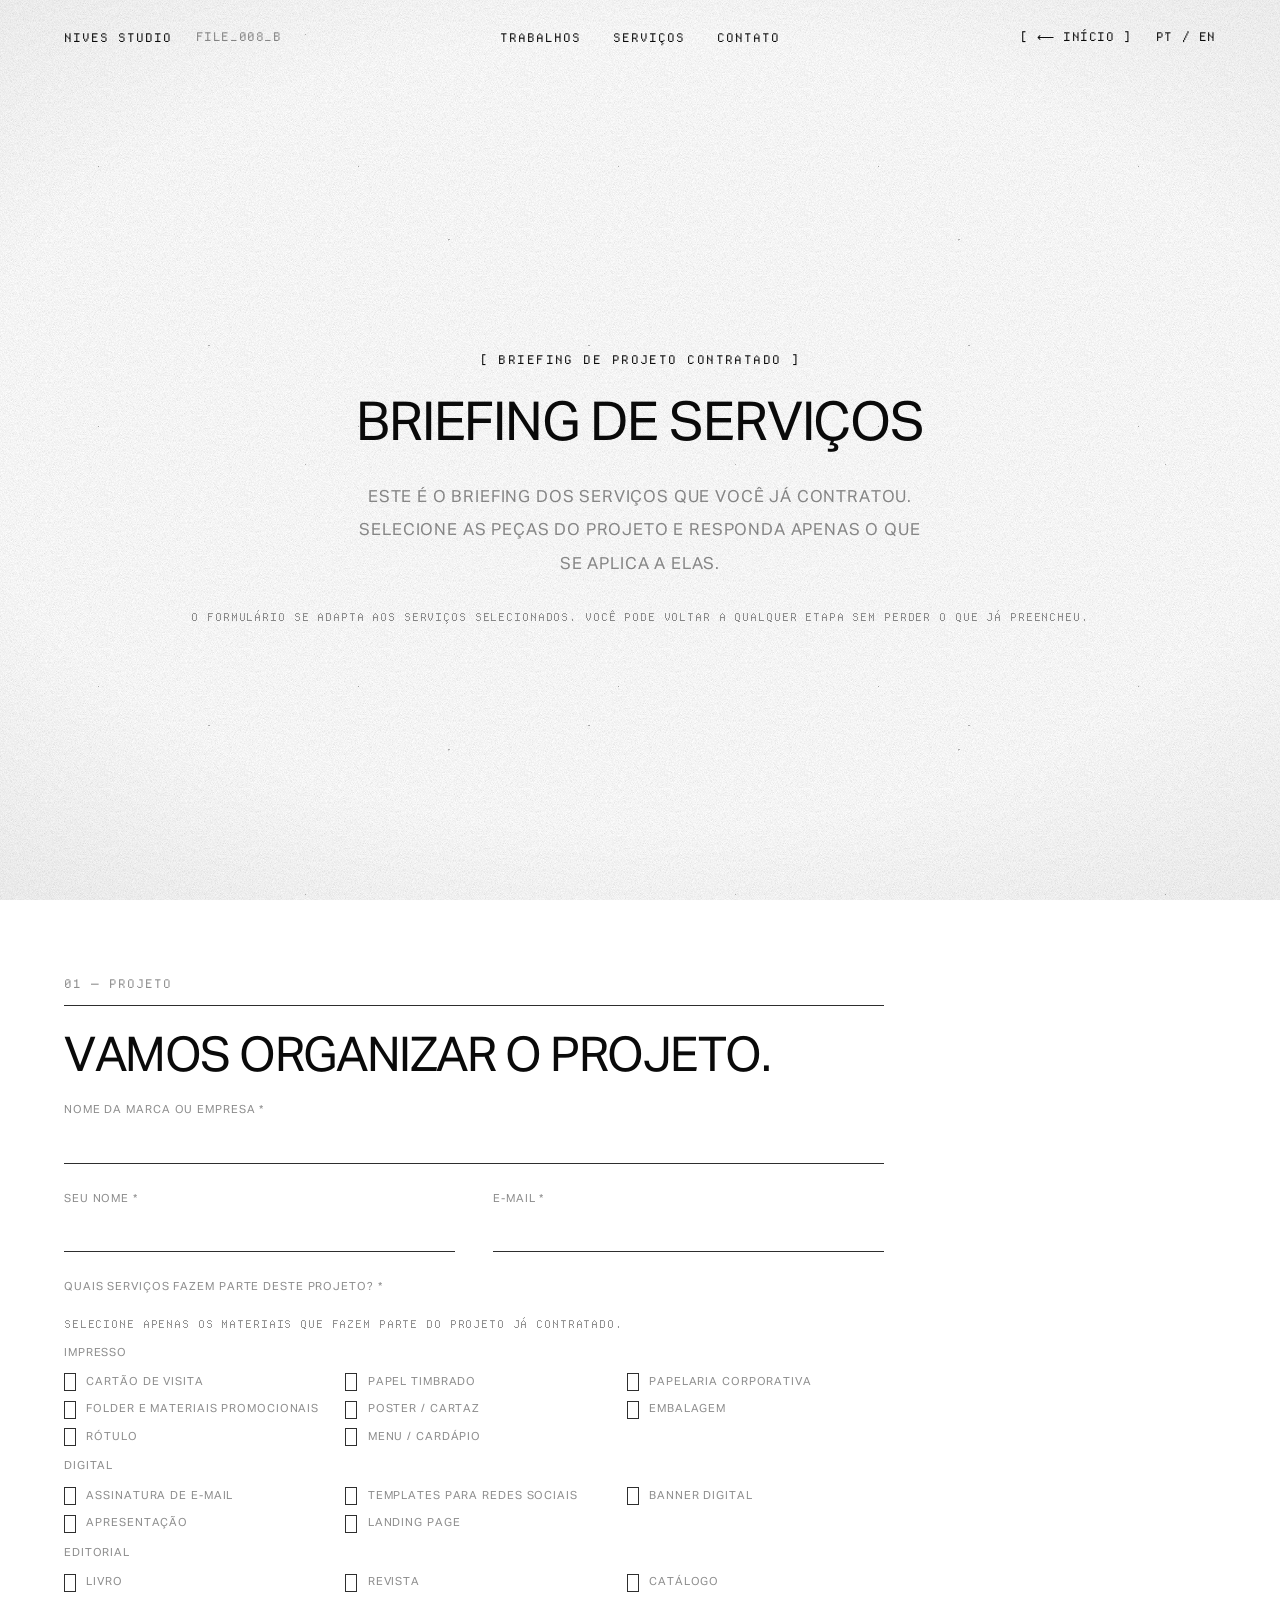
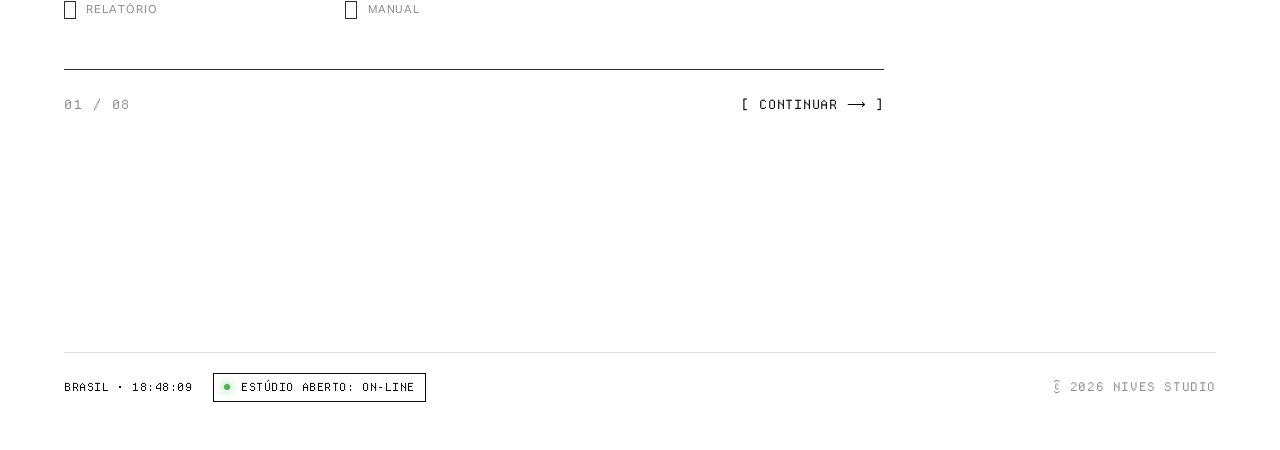
<file: briefing-servicos.html>
<!DOCTYPE html>
<html lang="pt-BR">

<head>
    <meta charset="UTF-8">
    <meta name="viewport" content="width=device-width, initial-scale=1.0">
    <title>Briefing de Serviços — Nives Studio</title>
    <meta name="description" content="Briefing de Serviços — Nives Studio">

    <!-- Página não divulgada: fora dos buscadores e da navegação pública -->
    <meta name="robots" content="noindex, nofollow">
    <meta name="theme-color" content="#ffffff">

    <link rel="icon"
        href="data:image/svg+xml,%3Csvg xmlns='http://www.w3.org/2000/svg' viewBox='0 0 32 32'%3E%3Crect width='32' height='32' fill='%23ffffff'/%3E%3Ctext x='16' y='23' font-family='monospace' font-size='20' text-anchor='middle' fill='%230a0a0a'%3EN%3C/text%3E%3C/svg%3E">


    <link rel="stylesheet" href="styles.css?v=2">

    <!-- SEO -->
    <link rel="canonical" href="https://nives.studio/briefing-servicos">
    <meta property="og:url" content="https://nives.studio/briefing-servicos">
    <meta property="og:site_name" content="Nives Studio">
    <meta name="robots" content="noindex, follow">
</head>

<body>
    <div class="specks"></div>
    <div class="noise"></div>

    <header id="site-header">
        <div class="header-left">
            <a href="/" class="logo">NIVES STUDIO</a>
            <span class="mono muted desktop-only">FILE_008_B</span>
        </div>
        <nav class="header-center" id="main-nav">
            <a href="/#work" data-i18n="nav.work">TRABALHOS</a>
            <a href="/services" data-i18n="nav.services">SERVIÇOS</a>
            <a href="https://wa.me/5566920002322?text=Ol%C3%A1%2C%20Marina!%20Vim%20pelo%20seu%20portf%C3%B3lio%20e%20gostaria%20de%20conversar%20sobre%20um%20projeto." data-i18n="nav.contact" target="_blank" rel="noopener">CONTATO</a>
        </nav>
        <div class="header-right">
            <button id="nav-toggle" class="mono" aria-expanded="false" aria-controls="main-nav"
                data-i18n="nav.menu">[ MENU ]</button>
            <a href="/" class="mono desktop-only" data-i18n="nav.home">[ ⟵ INÍCIO ]</a>
            <button id="lang-toggle" class="mono" aria-label="Toggle Language">PT / EN</button>
        </div>
    </header>

    <main class="briefing-page">

        <section class="page-hero observe">
            <span class="page-hero-label" data-i18n="bs.header">[ BRIEFING DE PROJETO CONTRATADO ]</span>
            <h1 class="page-title" data-i18n="bs.title">BRIEFING DE SERVIÇOS</h1>
            <p class="page-hero-text" data-i18n="bs.intro">
                ESTE É O BRIEFING DOS SERVIÇOS QUE VOCÊ JÁ CONTRATOU.<br>
                SELECIONE AS PEÇAS DO PROJETO E RESPONDA APENAS O QUE SE APLICA A ELAS.
            </p>
            <span class="caption" data-i18n="bs.caption">O formulário se adapta aos serviços selecionados. Você pode voltar a qualquer etapa sem perder o que já preencheu.</span>
        </section>

        <section class="raw-section">
            <div class="form-container">

                <!-- WEB3FORMS INTEGRATION -->
                <form action="https://api.web3forms.com/submit" method="POST"
                    class="archival-form bi-form" id="briefing-servicos-form" novalidate>

                    <input type="hidden" name="access_key" value="2991d225-d954-4108-b0db-d9fd97dc7642">
                    <input type="hidden" name="subject" id="bs-subject" value="Briefing de Serviços — Nives Studio" data-keep>
                    <input type="hidden" name="from_name" value="Briefing de Serviços" data-keep>
                    <input type="checkbox" name="botcheck" class="hidden" style="display:none" data-keep>

                    <div class="bi-steps">

                        <!-- ETAPA 01 — PROJETO -->
                        <section class="form-step bi-step" data-step="1" aria-labelledby="bs-s1-title">
                            <span class="form-step-label mono muted" data-i18n="bs.s1.label">01 — PROJETO</span>
                            <h2 class="bi-step-title" id="bs-s1-title" data-i18n="bs.s1.title">VAMOS ORGANIZAR O PROJETO.</h2>
                            <div class="form-grid">
                                <div class="input-group full-width">
                                    <label for="bs-nome-marca" data-i18n="bs.q.nome_marca">NOME DA MARCA OU EMPRESA *</label>
                                    <input type="text" name="nome_marca" id="bs-nome-marca" data-req="1" required>
                                </div>
                                <div class="input-group">
                                    <label for="bs-cliente" data-i18n="bs.q.cliente">SEU NOME *</label>
                                    <input type="text" name="cliente" id="bs-cliente" data-req="1" required>
                                </div>
                                <div class="input-group">
                                    <label for="bs-email" data-i18n="bs.q.email">E-MAIL *</label>
                                    <input type="email" name="email" id="bs-email" data-req="1" required>
                                </div>
                                <div class="input-group full-width">
                                    <span class="label-as-legend" data-i18n="bs.q.servicos">QUAIS SERVIÇOS FAZEM PARTE DESTE PROJETO? *</span>
                                    <span class="caption" data-i18n="bs.h.servicos">Selecione apenas os materiais que fazem parte do projeto já contratado.</span>
                                    <span class="label-as-legend mt-1" data-i18n="bs.grp.impresso">IMPRESSO</span>
                                    <div class="check-grid" id="bs-servicos" data-req-min="1">
                                        <label class="check-item"><input type="checkbox" name="servicos_contratados" value="Cartão de visita" data-key="cartao"><span data-i18n="bs.sv.cartao">CARTÃO DE VISITA</span></label>
                                        <label class="check-item"><input type="checkbox" name="servicos_contratados" value="Papel timbrado" data-key="papel"><span data-i18n="bs.sv.papel">PAPEL TIMBRADO</span></label>
                                        <label class="check-item"><input type="checkbox" name="servicos_contratados" value="Papelaria corporativa" data-key="papelaria"><span data-i18n="bs.sv.papelaria">PAPELARIA CORPORATIVA</span></label>
                                        <label class="check-item"><input type="checkbox" name="servicos_contratados" value="Folder e materiais promocionais" data-key="folder"><span data-i18n="bs.sv.folder">FOLDER E MATERIAIS PROMOCIONAIS</span></label>
                                        <label class="check-item"><input type="checkbox" name="servicos_contratados" value="Poster / Cartaz" data-key="poster"><span data-i18n="bs.sv.poster">POSTER / CARTAZ</span></label>
                                        <label class="check-item"><input type="checkbox" name="servicos_contratados" value="Embalagem" data-key="embalagem"><span data-i18n="bs.sv.embalagem">EMBALAGEM</span></label>
                                        <label class="check-item"><input type="checkbox" name="servicos_contratados" value="Rótulo" data-key="rotulo"><span data-i18n="bs.sv.rotulo">RÓTULO</span></label>
                                        <label class="check-item"><input type="checkbox" name="servicos_contratados" value="Menu / Cardápio" data-key="menu"><span data-i18n="bs.sv.menu">MENU / CARDÁPIO</span></label>
                                    </div>
                                    <span class="label-as-legend mt-1" data-i18n="bs.grp.digital">DIGITAL</span>
                                    <div class="check-grid" data-svc-parent="bs-servicos">
                                        <label class="check-item"><input type="checkbox" name="servicos_contratados" value="Assinatura de e-mail" data-key="assinatura"><span data-i18n="bs.sv.assinatura">ASSINATURA DE E-MAIL</span></label>
                                        <label class="check-item"><input type="checkbox" name="servicos_contratados" value="Templates para redes sociais" data-key="templates"><span data-i18n="bs.sv.templates">TEMPLATES PARA REDES SOCIAIS</span></label>
                                        <label class="check-item"><input type="checkbox" name="servicos_contratados" value="Banner digital" data-key="banner"><span data-i18n="bs.sv.banner">BANNER DIGITAL</span></label>
                                        <label class="check-item"><input type="checkbox" name="servicos_contratados" value="Apresentação" data-key="apresentacao"><span data-i18n="bs.sv.apresentacao">APRESENTAÇÃO</span></label>
                                        <label class="check-item"><input type="checkbox" name="servicos_contratados" value="Landing page" data-key="landing"><span data-i18n="bs.sv.landing">LANDING PAGE</span></label>
                                    </div>
                                    <span class="label-as-legend mt-1" data-i18n="bs.grp.editorial">EDITORIAL</span>
                                    <div class="check-grid" data-svc-parent="bs-servicos">
                                        <label class="check-item"><input type="checkbox" name="servicos_contratados" value="Livro" data-key="livro"><span data-i18n="bs.sv.livro">LIVRO</span></label>
                                        <label class="check-item"><input type="checkbox" name="servicos_contratados" value="Revista" data-key="revista"><span data-i18n="bs.sv.revista">REVISTA</span></label>
                                        <label class="check-item"><input type="checkbox" name="servicos_contratados" value="Catálogo" data-key="catalogo"><span data-i18n="bs.sv.catalogo">CATÁLOGO</span></label>
                                        <label class="check-item"><input type="checkbox" name="servicos_contratados" value="Relatório" data-key="relatorio"><span data-i18n="bs.sv.relatorio">RELATÓRIO</span></label>
                                        <label class="check-item"><input type="checkbox" name="servicos_contratados" value="Manual" data-key="manual"><span data-i18n="bs.sv.manual">MANUAL</span></label>
                                    </div>
                                </div>
                            </div>
                        </section>

                        <!-- ETAPA 02 — MARCA -->
                        <section class="form-step bi-step" data-step="2" aria-labelledby="bs-s2-title" hidden>
                            <span class="form-step-label mono muted" data-i18n="bs.s2.label">02 — MARCA</span>
                            <h2 class="bi-step-title" id="bs-s2-title" data-i18n="bs.s2.title">ANTES DA PEÇA, A MARCA.</h2>
                            <div class="form-grid">
                                <div class="input-group full-width">
                                    <label for="bs-id-existente" data-i18n="bs.q.id_existente">SUA MARCA JÁ POSSUI IDENTIDADE VISUAL DEFINIDA? *</label>
                                    <select name="identidade_existente" id="bs-id-existente" data-req="1" required>
                                        <option value="" disabled selected data-i18n="bs.sel">[ SELECIONE ]</option>
                                        <option value="Sim" data-i18n="bs.opt.sim">SIM</option>
                                        <option value="Parcialmente" data-i18n="bs.opt.parcial">PARCIALMENTE</option>
                                        <option value="Não" data-i18n="bs.opt.nao">NÃO</option>
                                    </select>
                                </div>
                                <div class="input-group full-width">
                                    <span class="label-as-legend" data-i18n="bs.q.materiais_id">QUAIS MATERIAIS DE IDENTIDADE VISUAL VOCÊ POSSUI?</span>
                                    <div class="check-grid">
                                        <label class="check-item"><input type="checkbox" name="materiais_identidade" value="Logotipo"><span data-i18n="bs.mid.1">LOGOTIPO</span></label>
                                        <label class="check-item"><input type="checkbox" name="materiais_identidade" value="Variações do logotipo"><span data-i18n="bs.mid.2">VARIAÇÕES DO LOGOTIPO</span></label>
                                        <label class="check-item"><input type="checkbox" name="materiais_identidade" value="Paleta de cores"><span data-i18n="bs.mid.3">PALETA DE CORES</span></label>
                                        <label class="check-item"><input type="checkbox" name="materiais_identidade" value="Tipografia"><span data-i18n="bs.mid.4">TIPOGRAFIA</span></label>
                                        <label class="check-item"><input type="checkbox" name="materiais_identidade" value="Elementos gráficos"><span data-i18n="bs.mid.5">ELEMENTOS GRÁFICOS</span></label>
                                        <label class="check-item"><input type="checkbox" name="materiais_identidade" value="Manual de marca"><span data-i18n="bs.mid.6">MANUAL DE MARCA</span></label>
                                        <label class="check-item"><input type="checkbox" name="materiais_identidade" value="Arquivos editáveis"><span data-i18n="bs.mid.7">ARQUIVOS EDITÁVEIS</span></label>
                                        <label class="check-item"><input type="checkbox" name="materiais_identidade" value="Nenhum / não sei"><span data-i18n="bs.mid.8">NENHUM / NÃO SEI</span></label>
                                    </div>
                                </div>
                                <div class="input-group full-width">
                                    <label for="bs-arquivos" data-i18n="bs.q.arquivos">VOCÊ POSSUI OS ARQUIVOS DA IDENTIDADE VISUAL?</label>
                                    <select name="possui_arquivos" id="bs-arquivos">
                                        <option value="" disabled selected data-i18n="bs.sel">[ SELECIONE ]</option>
                                        <option value="Sim" data-i18n="bs.opt.sim">SIM</option>
                                        <option value="Apenas alguns" data-i18n="bs.opt.alguns">TENHO APENAS ALGUNS</option>
                                        <option value="Não" data-i18n="bs.opt.nao">NÃO</option>
                                        <option value="Não sei" data-i18n="bs.opt.nao_sei">NÃO SEI</option>
                                    </select>
                                    <span class="caption" data-i18n="bs.h.arquivos">Se necessário, os arquivos poderão ser enviados separadamente conforme as orientações do projeto.</span>
                                </div>
                                <div class="input-group full-width">
                                    <label for="bs-regra-id" data-i18n="bs.q.regra_id">EXISTE ALGUMA REGRA DA IDENTIDADE QUE PRECISA SER RESPEITADA?</label>
                                    <textarea name="regra_identidade" id="bs-regra-id" rows="3"></textarea>
                                </div>
                            </div>
                        </section>

                        <!-- ETAPA 03 — OBJETIVO & USO -->
                        <section class="form-step bi-step" data-step="3" aria-labelledby="bs-s3-title" hidden>
                            <span class="form-step-label mono muted" data-i18n="bs.s3.label">03 — OBJETIVO & USO</span>
                            <h2 class="bi-step-title" id="bs-s3-title" data-i18n="bs.s3.title">O QUE ESSA PEÇA PRECISA FAZER?</h2>
                            <div class="form-grid">
                                <div class="input-group full-width">
                                    <label for="bs-objetivo" data-i18n="bs.q.objetivo">QUAL É O PRINCIPAL OBJETIVO DOS MATERIAIS CONTRATADOS? *</label>
                                    <textarea name="objetivo_projeto" id="bs-objetivo" rows="3" data-req="1" required></textarea>
                                    <span class="caption" data-i18n="bs.h.objetivo">Conte o que você precisa comunicar, resolver ou facilitar com essas peças.</span>
                                </div>
                                <div class="input-group full-width">
                                    <label for="bs-publico" data-i18n="bs.q.publico">PARA QUEM ESSE MATERIAL SERÁ DIRECIONADO? *</label>
                                    <textarea name="publico" id="bs-publico" rows="3" data-req="1" required></textarea>
                                </div>
                                <div class="input-group full-width">
                                    <span class="label-as-legend" data-i18n="bs.q.onde_uso">ONDE OS MATERIAIS SERÃO UTILIZADOS?</span>
                                    <div class="check-grid">
                                        <label class="check-item"><input type="checkbox" name="onde_uso" value="Ambiente físico"><span data-i18n="bs.uso.1">AMBIENTE FÍSICO</span></label>
                                        <label class="check-item"><input type="checkbox" name="onde_uso" value="Atendimento ao cliente"><span data-i18n="bs.uso.2">ATENDIMENTO AO CLIENTE</span></label>
                                        <label class="check-item"><input type="checkbox" name="onde_uso" value="Evento"><span data-i18n="bs.uso.3">EVENTO</span></label>
                                        <label class="check-item"><input type="checkbox" name="onde_uso" value="Ponto de venda"><span data-i18n="bs.uso.4">PONTO DE VENDA</span></label>
                                        <label class="check-item"><input type="checkbox" name="onde_uso" value="Envio para clientes"><span data-i18n="bs.uso.5">ENVIO PARA CLIENTES</span></label>
                                        <label class="check-item"><input type="checkbox" name="onde_uso" value="Redes sociais"><span data-i18n="bs.uso.6">REDES SOCIAIS</span></label>
                                        <label class="check-item"><input type="checkbox" name="onde_uso" value="Site"><span data-i18n="bs.uso.7">SITE</span></label>
                                        <label class="check-item"><input type="checkbox" name="onde_uso" value="E-mail"><span data-i18n="bs.uso.8">E-MAIL</span></label>
                                        <label class="check-item"><input type="checkbox" name="onde_uso" value="Apresentação comercial"><span data-i18n="bs.uso.9">APRESENTAÇÃO COMERCIAL</span></label>
                                        <label class="check-item"><input type="checkbox" name="onde_uso" value="Impressão"><span data-i18n="bs.uso.10">IMPRESSÃO</span></label>
                                        <label class="check-item"><input type="checkbox" name="onde_uso" value="Delivery"><span data-i18n="bs.uso.11">DELIVERY</span></label>
                                        <label class="check-item"><input type="checkbox" name="onde_uso" value="Embalagem de produto"><span data-i18n="bs.uso.12">EMBALAGEM DE PRODUTO</span></label>
                                        <label class="check-item"><input type="checkbox" name="onde_uso" value="Outro" id="bs-uso-outro"><span data-i18n="bs.opt.outro">OUTRO</span></label>
                                    </div>
                                </div>
                                <div class="input-group full-width" data-when="bs-uso-outro:checked" hidden>
                                    <label for="bs-uso-outro-txt" data-i18n="bs.q.especifique">QUAL?</label>
                                    <input type="text" name="onde_uso_outro" id="bs-uso-outro-txt">
                                </div>
                                <div class="input-group full-width">
                                    <label for="bs-acao" data-i18n="bs.q.acao">EXISTE ALGUMA AÇÃO QUE VOCÊ ESPERA QUE A PESSOA TOME AO RECEBER OU VISUALIZAR ESSE MATERIAL?</label>
                                    <textarea name="acao_esperada" id="bs-acao" rows="2"></textarea>
                                    <span class="caption" data-i18n="bs.h.acao">Por exemplo: entrar em contato, comprar, solicitar orçamento, acessar um link, compreender uma informação, escolher um produto etc.</span>
                                </div>
                            </div>
                        </section>

                        <!-- ETAPA 04 — CONTEÚDO -->
                        <section class="form-step bi-step" data-step="4" aria-labelledby="bs-s4-title" hidden>
                            <span class="form-step-label mono muted" data-i18n="bs.s4.label">04 — CONTEÚDO</span>
                            <h2 class="bi-step-title" id="bs-s4-title" data-i18n="bs.s4.title">AGORA, O CONTEÚDO.</h2>
                            <div class="form-grid">
                                <div class="input-group full-width">
                                    <label for="bs-conteudo-status" data-i18n="bs.q.conteudo_status">O CONTEÚDO QUE SERÁ UTILIZADO JÁ ESTÁ PRONTO? *</label>
                                    <select name="conteudo_status" id="bs-conteudo-status" data-req="1" required>
                                        <option value="" disabled selected data-i18n="bs.sel">[ SELECIONE ]</option>
                                        <option value="Finalizado" data-i18n="bs.cs.1">SIM, ESTÁ FINALIZADO</option>
                                        <option value="Maior parte" data-i18n="bs.cs.2">TENHO A MAIOR PARTE</option>
                                        <option value="Sendo preparado" data-i18n="bs.cs.3">AINDA ESTÁ SENDO PREPARADO</option>
                                        <option value="Preciso organizar" data-i18n="bs.cs.4">PRECISO ORGANIZAR ANTES DE ENVIAR</option>
                                    </select>
                                </div>
                                <div class="input-group full-width">
                                    <label for="bs-responsavel-textos" data-i18n="bs.q.responsavel_textos">QUEM SERÁ RESPONSÁVEL PELOS TEXTOS?</label>
                                    <select name="responsavel_textos" id="bs-responsavel-textos">
                                        <option value="" disabled selected data-i18n="bs.sel">[ SELECIONE ]</option>
                                        <option value="Eu / minha equipe" data-i18n="bs.rt.1">EU / MINHA EQUIPE</option>
                                        <option value="Textos prontos" data-i18n="bs.rt.2">JÁ TENHO OS TEXTOS PRONTOS</option>
                                        <option value="Outro profissional" data-i18n="bs.rt.3">OUTRO PROFISSIONAL</option>
                                        <option value="Ainda não sei" data-i18n="bs.opt.ainda_nao_sei">AINDA NÃO SEI</option>
                                    </select>
                                </div>
                                <div class="input-group full-width">
                                    <label for="bs-imagens-existem" data-i18n="bs.q.imagens_existem">AS IMAGENS E FOTOGRAFIAS NECESSÁRIAS JÁ EXISTEM?</label>
                                    <select name="imagens_existem" id="bs-imagens-existem">
                                        <option value="" disabled selected data-i18n="bs.sel">[ SELECIONE ]</option>
                                        <option value="Sim" data-i18n="bs.opt.sim">SIM</option>
                                        <option value="Parcialmente" data-i18n="bs.opt.parcial">PARCIALMENTE</option>
                                        <option value="Não serão necessárias" data-i18n="bs.ie.3">NÃO SERÃO NECESSÁRIAS</option>
                                        <option value="Ainda não sei" data-i18n="bs.opt.ainda_nao_sei">AINDA NÃO SEI</option>
                                    </select>
                                </div>
                                <div class="input-group full-width">
                                    <label for="bs-imagens-fornecedor" data-i18n="bs.q.imagens_fornecedor">QUEM FORNECERÁ AS IMAGENS?</label>
                                    <select name="imagens_fornecedor" id="bs-imagens-fornecedor">
                                        <option value="" disabled selected data-i18n="bs.sel">[ SELECIONE ]</option>
                                        <option value="Eu / minha equipe" data-i18n="bs.if.1">EU / MINHA EQUIPE</option>
                                        <option value="Fotógrafo" data-i18n="bs.if.2">FOTÓGRAFO</option>
                                        <option value="Banco de imagens" data-i18n="bs.if.3">BANCO DE IMAGENS</option>
                                        <option value="Ainda será definido" data-i18n="bs.if.4">AINDA SERÁ DEFINIDO</option>
                                        <option value="Não se aplica" data-i18n="bs.opt.na">NÃO SE APLICA</option>
                                    </select>
                                </div>
                                <div class="input-group full-width">
                                    <label for="bs-conteudo-obrigatorio" data-i18n="bs.q.conteudo_obrigatorio">EXISTE ALGUM CONTEÚDO OBRIGATÓRIO?</label>
                                    <textarea name="conteudo_obrigatorio" id="bs-conteudo-obrigatorio" rows="3"></textarea>
                                    <span class="caption" data-i18n="bs.h.conteudo_obrigatorio">Por exemplo: telefone, site, endereço, redes sociais, QR Code, preços, informações legais, dados de contato, créditos ou outras informações.</span>
                                </div>
                                <div class="input-group full-width">
                                    <label for="bs-nao-aparecer" data-i18n="bs.q.nao_aparecer">EXISTE ALGUMA INFORMAÇÃO QUE NÃO PODE APARECER?</label>
                                    <textarea name="nao_pode_aparecer" id="bs-nao-aparecer" rows="2"></textarea>
                                </div>
                            </div>
                        </section>

                        <!-- ETAPA 05 — ESPECIFICAÇÕES (blocos condicionais por serviço) -->
                        <section class="form-step bi-step" data-step="5" aria-labelledby="bs-s5-title" hidden>
                            <span class="form-step-label mono muted" data-i18n="bs.s5.label">05 — ESPECIFICAÇÕES</span>
                            <h2 class="bi-step-title" id="bs-s5-title" data-i18n="bs.s5.title">SOBRE CADA PEÇA.</h2>
                            <p class="bi-step-text" data-i18n="bs.s5.text">As perguntas abaixo aparecem de acordo com os serviços que você marcou. Responda apenas o que já estiver definido.</p>

                            <!-- BLOCO A — IMPRESSOS -->
                            <div class="svc-block" data-svc-block="A" data-block-svcs="cartao papel papelaria folder poster" hidden>
                                <span class="form-step-label mono muted" data-i18n="bs.blkA.title">SOBRE OS MATERIAIS IMPRESSOS</span>
                                <div class="form-grid">
                                    <div class="input-group full-width">
                                        <label for="bs-a-uso" data-i18n="bs.a.uso">QUAL SERÁ O USO PRINCIPAL DO MATERIAL?</label>
                                        <textarea name="impresso_uso_principal" id="bs-a-uso" rows="2"></textarea>
                                    </div>
                                    <div class="input-group full-width">
                                        <label for="bs-a-tem-dim" data-i18n="bs.a.tem_dim">VOCÊ JÁ POSSUI AS DIMENSÕES FINAIS?</label>
                                        <select name="impresso_tem_dimensoes" id="bs-a-tem-dim">
                                            <option value="" disabled selected data-i18n="bs.sel">[ SELECIONE ]</option>
                                            <option value="Sim" data-i18n="bs.opt.sim">SIM</option>
                                            <option value="Não" data-i18n="bs.opt.nao">NÃO</option>
                                            <option value="Definir com gráfica" data-i18n="bs.a.dim_gr">AINDA SERÁ DEFINIDO COM A GRÁFICA</option>
                                        </select>
                                    </div>
                                    <div class="input-group full-width" data-when="bs-a-tem-dim:Sim" hidden>
                                        <label for="bs-a-dim" data-i18n="bs.a.dim">QUAIS SÃO?</label>
                                        <input type="text" name="material_impresso_dimensoes" id="bs-a-dim">
                                    </div>
                                    <div class="input-group full-width">
                                        <label for="bs-a-grafica" data-i18n="bs.a.grafica">JÁ EXISTE UMA GRÁFICA OU FORNECEDOR DEFINIDO?</label>
                                        <select name="impresso_grafica" id="bs-a-grafica">
                                            <option value="" disabled selected data-i18n="bs.sel">[ SELECIONE ]</option>
                                            <option value="Sim" data-i18n="bs.opt.sim">SIM</option>
                                            <option value="Não" data-i18n="bs.opt.nao">NÃO</option>
                                            <option value="Escolhendo" data-i18n="bs.a.escolhendo">AINDA ESTOU ESCOLHENDO</option>
                                        </select>
                                    </div>
                                    <div class="input-group full-width" data-when="bs-a-grafica:Sim" hidden>
                                        <label for="bs-a-grafica-spec" data-i18n="bs.a.grafica_spec">A GRÁFICA FORNECEU ALGUMA ESPECIFICAÇÃO OU GABARITO?</label>
                                        <select name="impresso_grafica_spec" id="bs-a-grafica-spec">
                                            <option value="" disabled selected data-i18n="bs.sel">[ SELECIONE ]</option>
                                            <option value="Sim" data-i18n="bs.opt.sim">SIM</option>
                                            <option value="Não" data-i18n="bs.opt.nao">NÃO</option>
                                            <option value="Vou solicitar" data-i18n="bs.a.vou_solicitar">AINDA VOU SOLICITAR</option>
                                        </select>
                                    </div>
                                    <div class="input-group full-width">
                                        <label for="bs-a-fv" data-i18n="bs.a.frente_verso">O MATERIAL TERÁ IMPRESSÃO FRENTE E VERSO?</label>
                                        <select name="impresso_frente_verso" id="bs-a-fv">
                                            <option value="" disabled selected data-i18n="bs.sel">[ SELECIONE ]</option>
                                            <option value="Sim" data-i18n="bs.opt.sim">SIM</option>
                                            <option value="Não" data-i18n="bs.opt.nao">NÃO</option>
                                            <option value="Ainda não sei" data-i18n="bs.opt.ainda_nao_sei">AINDA NÃO SEI</option>
                                            <option value="Não se aplica" data-i18n="bs.opt.na">NÃO SE APLICA</option>
                                        </select>
                                    </div>
                                    <div class="input-group full-width">
                                        <span class="label-as-legend" data-i18n="bs.a.acabamentos">EXISTE ALGUM ACABAMENTO JÁ DEFINIDO?</span>
                                        <div class="check-grid">
                                            <label class="check-item"><input type="checkbox" name="impresso_acabamentos" value="Nenhum"><span data-i18n="bs.ac.1">NENHUM</span></label>
                                            <label class="check-item"><input type="checkbox" name="impresso_acabamentos" value="Laminação"><span data-i18n="bs.ac.2">LAMINAÇÃO</span></label>
                                            <label class="check-item"><input type="checkbox" name="impresso_acabamentos" value="Verniz localizado"><span data-i18n="bs.ac.3">VERNIZ LOCALIZADO</span></label>
                                            <label class="check-item"><input type="checkbox" name="impresso_acabamentos" value="Hot stamping"><span data-i18n="bs.ac.4">HOT STAMPING</span></label>
                                            <label class="check-item"><input type="checkbox" name="impresso_acabamentos" value="Relevo"><span data-i18n="bs.ac.5">RELEVO</span></label>
                                            <label class="check-item"><input type="checkbox" name="impresso_acabamentos" value="Corte especial"><span data-i18n="bs.ac.6">CORTE ESPECIAL</span></label>
                                            <label class="check-item"><input type="checkbox" name="impresso_acabamentos" value="Dobra"><span data-i18n="bs.ac.7">DOBRA</span></label>
                                            <label class="check-item"><input type="checkbox" name="impresso_acabamentos" value="Outro" id="bs-a-acab-outro"><span data-i18n="bs.opt.outro">OUTRO</span></label>
                                            <label class="check-item"><input type="checkbox" name="impresso_acabamentos" value="Ainda não sei"><span data-i18n="bs.opt.ainda_nao_sei">AINDA NÃO SEI</span></label>
                                        </div>
                                    </div>
                                    <div class="input-group full-width" data-when="bs-a-acab-outro:checked" hidden>
                                        <label for="bs-a-acab-outro-txt" data-i18n="bs.q.especifique">QUAL?</label>
                                        <input type="text" name="impresso_acabamentos_outro" id="bs-a-acab-outro-txt">
                                    </div>
                                    <div class="input-group full-width">
                                        <label for="bs-a-versoes" data-i18n="bs.a.versoes">QUANTAS VERSÕES DIFERENTES SERÃO NECESSÁRIAS?</label>
                                        <input type="text" name="impresso_versoes" id="bs-a-versoes">
                                        <span class="caption" data-i18n="bs.h.a_versoes">Por exemplo: cartões para pessoas diferentes, versões por unidade, cidade, idioma ou departamento.</span>
                                    </div>

                                    <!-- Subcondição CARTÃO -->
                                    <div class="input-group full-width" data-svc="cartao" hidden>
                                        <label for="bs-cartao-pessoas" data-i18n="bs.cartao.pessoas">QUANTAS PESSOAS PRECISARÃO DE CARTÃO?</label>
                                        <input type="number" name="cartao_pessoas" id="bs-cartao-pessoas" min="0">
                                    </div>
                                    <div class="input-group full-width" data-svc="cartao" hidden>
                                        <span class="label-as-legend" data-i18n="bs.cartao.infos">QUAIS INFORMAÇÕES DEVERÃO APARECER NO CARTÃO?</span>
                                        <div class="check-grid">
                                            <label class="check-item"><input type="checkbox" name="cartao_infos" value="Nome"><span data-i18n="bs.ci.1">NOME</span></label>
                                            <label class="check-item"><input type="checkbox" name="cartao_infos" value="Cargo"><span data-i18n="bs.ci.2">CARGO</span></label>
                                            <label class="check-item"><input type="checkbox" name="cartao_infos" value="Telefone"><span data-i18n="bs.ci.3">TELEFONE</span></label>
                                            <label class="check-item"><input type="checkbox" name="cartao_infos" value="E-mail"><span data-i18n="bs.ci.4">E-MAIL</span></label>
                                            <label class="check-item"><input type="checkbox" name="cartao_infos" value="Site"><span data-i18n="bs.ci.5">SITE</span></label>
                                            <label class="check-item"><input type="checkbox" name="cartao_infos" value="Instagram"><span data-i18n="bs.ci.6">INSTAGRAM</span></label>
                                            <label class="check-item"><input type="checkbox" name="cartao_infos" value="Endereço"><span data-i18n="bs.ci.7">ENDEREÇO</span></label>
                                            <label class="check-item"><input type="checkbox" name="cartao_infos" value="QR Code"><span data-i18n="bs.ci.8">QR CODE</span></label>
                                            <label class="check-item"><input type="checkbox" name="cartao_infos" value="Outra"><span data-i18n="bs.opt.outra">OUTRA</span></label>
                                        </div>
                                    </div>
                                    <div class="input-group full-width" data-svc="cartao" hidden>
                                        <label for="bs-cartao-muda" data-i18n="bs.cartao.muda">AS INFORMAÇÕES MUDAM ENTRE OS CARTÕES?</label>
                                        <select name="cartao_muda" id="bs-cartao-muda">
                                            <option value="" disabled selected data-i18n="bs.sel">[ SELECIONE ]</option>
                                            <option value="Sim" data-i18n="bs.opt.sim">SIM</option>
                                            <option value="Não" data-i18n="bs.opt.nao">NÃO</option>
                                        </select>
                                    </div>

                                    <!-- Subcondição PAPEL TIMBRADO -->
                                    <div class="input-group full-width" data-svc="papel" hidden>
                                        <label for="bs-papel-uso" data-i18n="bs.papel.uso">O PAPEL TIMBRADO SERÁ UTILIZADO:</label>
                                        <select name="papel_uso" id="bs-papel-uso">
                                            <option value="" disabled selected data-i18n="bs.sel">[ SELECIONE ]</option>
                                            <option value="Impresso" data-i18n="bs.opt.impresso">IMPRESSO</option>
                                            <option value="Digital" data-i18n="bs.opt.digital">DIGITAL</option>
                                            <option value="Impresso e digital" data-i18n="bs.opt.ambos">IMPRESSO E DIGITAL</option>
                                        </select>
                                    </div>
                                    <div class="input-group full-width" data-svc="papel" hidden>
                                        <label for="bs-papel-editavel" data-i18n="bs.papel.editavel">VOCÊ PRECISA DE UMA VERSÃO EDITÁVEL PARA DOCUMENTOS?</label>
                                        <select name="papel_editavel" id="bs-papel-editavel">
                                            <option value="" disabled selected data-i18n="bs.sel">[ SELECIONE ]</option>
                                            <option value="Sim" data-i18n="bs.opt.sim">SIM</option>
                                            <option value="Não" data-i18n="bs.opt.nao">NÃO</option>
                                            <option value="Ainda não sei" data-i18n="bs.opt.ainda_nao_sei">AINDA NÃO SEI</option>
                                        </select>
                                    </div>

                                    <!-- Subcondição FOLDER -->
                                    <div class="input-group full-width" data-svc="folder" hidden>
                                        <label for="bs-folder-paginas" data-i18n="bs.folder.paginas">O FOLDER TERÁ APROXIMADAMENTE QUANTAS PÁGINAS OU FACES?</label>
                                        <input type="text" name="folder_paginas" id="bs-folder-paginas">
                                    </div>
                                    <div class="input-group full-width" data-svc="folder" hidden>
                                        <label for="bs-folder-dobra" data-i18n="bs.folder.dobra">EXISTE ALGUMA DOBRA PREVISTA?</label>
                                        <select name="folder_dobra" id="bs-folder-dobra">
                                            <option value="" disabled selected data-i18n="bs.sel">[ SELECIONE ]</option>
                                            <option value="Sem dobra" data-i18n="bs.fd.1">SEM DOBRA</option>
                                            <option value="Uma dobra" data-i18n="bs.fd.2">UMA DOBRA</option>
                                            <option value="Duas ou mais" data-i18n="bs.fd.3">DUAS OU MAIS DOBRAS</option>
                                            <option value="Ainda não sei" data-i18n="bs.opt.ainda_nao_sei">AINDA NÃO SEI</option>
                                        </select>
                                    </div>
                                    <div class="input-group full-width" data-svc="folder" hidden>
                                        <label for="bs-folder-ordem" data-i18n="bs.folder.ordem">O CONTEÚDO JÁ ESTÁ ORGANIZADO NA ORDEM EM QUE DEVE APARECER?</label>
                                        <select name="folder_ordem" id="bs-folder-ordem">
                                            <option value="" disabled selected data-i18n="bs.sel">[ SELECIONE ]</option>
                                            <option value="Sim" data-i18n="bs.opt.sim">SIM</option>
                                            <option value="Parcialmente" data-i18n="bs.opt.parcial">PARCIALMENTE</option>
                                            <option value="Não" data-i18n="bs.opt.nao">NÃO</option>
                                        </select>
                                    </div>

                                    <!-- Subcondição POSTER -->
                                    <div class="input-group full-width" data-svc="poster" hidden>
                                        <label for="bs-poster-local" data-i18n="bs.poster.local">ONDE O POSTER / CARTAZ SERÁ EXIBIDO?</label>
                                        <textarea name="poster_local" id="bs-poster-local" rows="2"></textarea>
                                    </div>
                                    <div class="input-group full-width" data-svc="poster" hidden>
                                        <label for="bs-poster-dist" data-i18n="bs.poster.distancia">EXISTE UMA DISTÂNCIA APROXIMADA DE LEITURA?</label>
                                        <select name="poster_distancia" id="bs-poster-dist">
                                            <option value="" disabled selected data-i18n="bs.sel">[ SELECIONE ]</option>
                                            <option value="Próxima" data-i18n="bs.pd.1">PRÓXIMA</option>
                                            <option value="Média" data-i18n="bs.pd.2">MÉDIA</option>
                                            <option value="Longa" data-i18n="bs.pd.3">LONGA</option>
                                            <option value="Não sei" data-i18n="bs.opt.nao_sei">NÃO SEI</option>
                                        </select>
                                    </div>
                                    <div class="input-group full-width" data-svc="poster" hidden>
                                        <label for="bs-poster-destaque" data-i18n="bs.poster.destaque">EXISTE ALGUMA INFORMAÇÃO QUE PRECISA TER DESTAQUE PRINCIPAL?</label>
                                        <textarea name="poster_destaque" id="bs-poster-destaque" rows="2"></textarea>
                                    </div>
                                </div>
                            </div>

                            <!-- BLOCO B — EMBALAGENS E RÓTULOS -->
                            <div class="svc-block" data-svc-block="B" data-block-svcs="embalagem rotulo" hidden>
                                <span class="form-step-label mono muted" data-i18n="bs.blkB.title">SOBRE O PRODUTO E A PRODUÇÃO</span>
                                <div class="form-grid">
                                    <div class="input-group full-width">
                                        <label for="bs-b-produto" data-i18n="bs.b.produto">QUAL PRODUTO RECEBERÁ ESTA EMBALAGEM OU RÓTULO? *</label>
                                        <textarea name="embalagem_produto" id="bs-b-produto" rows="2" data-req="1"></textarea>
                                    </div>
                                    <div class="input-group full-width">
                                        <label for="bs-b-versoes" data-i18n="bs.b.versoes">QUANTAS VERSÕES SERÃO NECESSÁRIAS?</label>
                                        <input type="number" name="embalagem_versoes" id="bs-b-versoes" min="0">
                                        <span class="caption" data-i18n="bs.h.b_versoes">Por exemplo: sabores, fragrâncias, tamanhos, produtos ou linhas diferentes.</span>
                                    </div>
                                    <div class="input-group full-width">
                                        <label for="bs-b-estrutura" data-i18n="bs.b.estrutura">A ESTRUTURA FÍSICA DA EMBALAGEM JÁ ESTÁ DEFINIDA?</label>
                                        <select name="embalagem_estrutura" id="bs-b-estrutura">
                                            <option value="" disabled selected data-i18n="bs.sel">[ SELECIONE ]</option>
                                            <option value="Sim" data-i18n="bs.opt.sim">SIM</option>
                                            <option value="Não" data-i18n="bs.opt.nao">NÃO</option>
                                            <option value="Não se aplica" data-i18n="bs.b.na_proj">NÃO SE APLICA AO PROJETO</option>
                                        </select>
                                    </div>
                                    <div class="input-group full-width">
                                        <label for="bs-b-fornecedor" data-i18n="bs.b.fornecedor">JÁ EXISTE FORNECEDOR?</label>
                                        <select name="embalagem_fornecedor" id="bs-b-fornecedor">
                                            <option value="" disabled selected data-i18n="bs.sel">[ SELECIONE ]</option>
                                            <option value="Sim" data-i18n="bs.opt.sim">SIM</option>
                                            <option value="Não" data-i18n="bs.opt.nao">NÃO</option>
                                            <option value="Escolhendo" data-i18n="bs.a.escolhendo">AINDA ESTOU ESCOLHENDO</option>
                                        </select>
                                    </div>
                                    <div class="input-group full-width">
                                        <label for="bs-b-dieline" data-i18n="bs.b.dieline">VOCÊ POSSUI O GABARITO / DIELINE FORNECIDO PELO FABRICANTE?</label>
                                        <select name="embalagem_dieline" id="bs-b-dieline">
                                            <option value="" disabled selected data-i18n="bs.sel">[ SELECIONE ]</option>
                                            <option value="Sim" data-i18n="bs.opt.sim">SIM</option>
                                            <option value="Não" data-i18n="bs.opt.nao">NÃO</option>
                                            <option value="Vou receber" data-i18n="bs.b.vou_receber">AINDA VOU RECEBER</option>
                                            <option value="Não se aplica" data-i18n="bs.opt.na">NÃO SE APLICA</option>
                                        </select>
                                    </div>
                                    <div class="input-group full-width">
                                        <label for="bs-b-dimensoes" data-i18n="bs.b.dimensoes">QUAIS SÃO AS DIMENSÕES?</label>
                                        <input type="text" name="embalagem_dimensoes" id="bs-b-dimensoes" placeholder="Ainda não definidas" data-i18n-placeholder="bs.b.dim_ph">
                                    </div>
                                    <div class="input-group full-width">
                                        <label for="bs-b-material" data-i18n="bs.b.material">QUAL É O MATERIAL DA EMBALAGEM OU RÓTULO?</label>
                                        <input type="text" name="embalagem_material" id="bs-b-material">
                                    </div>
                                    <div class="input-group full-width">
                                        <label for="bs-b-limitacao" data-i18n="bs.b.limitacao">EXISTE ALGUMA LIMITAÇÃO DE IMPRESSÃO?</label>
                                        <select name="embalagem_limitacao" id="bs-b-limitacao">
                                            <option value="" disabled selected data-i18n="bs.sel">[ SELECIONE ]</option>
                                            <option value="Sim" data-i18n="bs.opt.sim">SIM</option>
                                            <option value="Não" data-i18n="bs.opt.nao">NÃO</option>
                                            <option value="Não sei" data-i18n="bs.opt.nao_sei">NÃO SEI</option>
                                        </select>
                                    </div>
                                    <div class="input-group full-width" data-when="bs-b-limitacao:Sim" hidden>
                                        <label for="bs-b-limitacao-qual" data-i18n="bs.q.qual">QUAL?</label>
                                        <textarea name="embalagem_limitacao_qual" id="bs-b-limitacao-qual" rows="2"></textarea>
                                    </div>
                                    <div class="input-group full-width">
                                        <label for="bs-b-infos" data-i18n="bs.b.infos">QUAIS INFORMAÇÕES OBRIGATÓRIAS PRECISAM APARECER?</label>
                                        <textarea name="embalagem_infos" id="bs-b-infos" rows="2"></textarea>
                                        <span class="caption" data-i18n="bs.h.b_infos">Envie apenas informações já definidas e aprovadas para o produto.</span>
                                    </div>
                                    <div class="input-group full-width">
                                        <label for="bs-b-barras" data-i18n="bs.b.barras">HÁ CÓDIGO DE BARRAS?</label>
                                        <select name="embalagem_codigo_barras" id="bs-b-barras">
                                            <option value="" disabled selected data-i18n="bs.sel">[ SELECIONE ]</option>
                                            <option value="Sim" data-i18n="bs.opt.sim">SIM</option>
                                            <option value="Não" data-i18n="bs.opt.nao">NÃO</option>
                                            <option value="Ainda será definido" data-i18n="bs.opt.ainda_def">AINDA SERÁ DEFINIDO</option>
                                        </select>
                                    </div>
                                    <div class="input-group full-width">
                                        <label for="bs-b-qr" data-i18n="bs.b.qr">EXISTE QR CODE?</label>
                                        <select name="embalagem_qr" id="bs-b-qr">
                                            <option value="" disabled selected data-i18n="bs.sel">[ SELECIONE ]</option>
                                            <option value="Sim" data-i18n="bs.opt.sim">SIM</option>
                                            <option value="Não" data-i18n="bs.opt.nao">NÃO</option>
                                            <option value="Ainda será definido" data-i18n="bs.opt.ainda_def">AINDA SERÁ DEFINIDO</option>
                                        </select>
                                    </div>
                                    <div class="input-group full-width">
                                        <label for="bs-b-legais" data-i18n="bs.b.legais">EXISTEM INFORMAÇÕES LEGAIS, NUTRICIONAIS OU REGULATÓRIAS?</label>
                                        <select name="embalagem_info_legais" id="bs-b-legais">
                                            <option value="" disabled selected data-i18n="bs.sel">[ SELECIONE ]</option>
                                            <option value="Sim" data-i18n="bs.opt.sim">SIM</option>
                                            <option value="Não" data-i18n="bs.opt.nao">NÃO</option>
                                            <option value="Não se aplica" data-i18n="bs.opt.na">NÃO SE APLICA</option>
                                        </select>
                                    </div>
                                    <div class="input-group full-width" data-when="bs-b-legais:Sim" hidden>
                                        <span class="caption" data-i18n="bs.b.legais_nota">Essas informações deverão ser fornecidas pelo cliente prontas e revisadas.</span>
                                    </div>
                                    <div class="input-group full-width">
                                        <label for="bs-b-sem-impressao" data-i18n="bs.b.sem_impressao">EXISTE ALGUMA ÁREA DA EMBALAGEM ONDE NÃO PODE HAVER IMPRESSÃO?</label>
                                        <textarea name="embalagem_area_sem_impressao" id="bs-b-sem-impressao" rows="2"></textarea>
                                    </div>
                                    <div class="input-group full-width">
                                        <span class="caption" data-i18n="bs.b.aviso">O projeto de design não inclui automaticamente engenharia estrutural de embalagem, desenvolvimento de faca, cálculos técnicos, textos legais, tabela nutricional, registro sanitário, validação regulatória ou produção gráfica. Quando necessários, esses dados e arquivos deverão ser fornecidos pelo cliente ou pelo fornecedor responsável.</span>
                                    </div>
                                </div>
                            </div>

                            <!-- BLOCO C — MENUS E CARDÁPIOS -->
                            <div class="svc-block" data-svc-block="C" data-block-svcs="menu" hidden>
                                <span class="form-step-label mono muted" data-i18n="bs.blkC.title">SOBRE O CARDÁPIO</span>
                                <div class="form-grid">
                                    <div class="input-group full-width">
                                        <label for="bs-c-formato" data-i18n="bs.c.formato">O CARDÁPIO SERÁ:</label>
                                        <select name="cardapio_formato" id="bs-c-formato">
                                            <option value="" disabled selected data-i18n="bs.sel">[ SELECIONE ]</option>
                                            <option value="Impresso" data-i18n="bs.opt.impresso">IMPRESSO</option>
                                            <option value="Digital" data-i18n="bs.opt.digital">DIGITAL</option>
                                            <option value="Impresso e digital" data-i18n="bs.opt.ambos">IMPRESSO E DIGITAL</option>
                                        </select>
                                    </div>
                                    <div class="input-group full-width">
                                        <label for="bs-c-conteudo" data-i18n="bs.c.conteudo">O CONTEÚDO ESTÁ FINALIZADO?</label>
                                        <select name="cardapio_conteudo" id="bs-c-conteudo">
                                            <option value="" disabled selected data-i18n="bs.sel">[ SELECIONE ]</option>
                                            <option value="Sim" data-i18n="bs.opt.sim">SIM</option>
                                            <option value="Quase" data-i18n="bs.opt.quase">QUASE</option>
                                            <option value="Não" data-i18n="bs.opt.nao">NÃO</option>
                                        </select>
                                    </div>
                                    <div class="input-group full-width">
                                        <label for="bs-c-itens" data-i18n="bs.c.itens">QUANTOS ITENS APROXIMADAMENTE EXISTEM?</label>
                                        <input type="number" name="cardapio_itens" id="bs-c-itens" min="0">
                                    </div>
                                    <div class="input-group full-width">
                                        <label for="bs-c-org" data-i18n="bs.c.org">COMO OS ITENS ESTÃO ORGANIZADOS?</label>
                                        <textarea name="cardapio_organizacao" id="bs-c-org" rows="2"></textarea>
                                        <span class="caption" data-i18n="bs.h.c_org">Por exemplo: entradas, principais, sobremesas, cafés, bebidas etc.</span>
                                    </div>
                                    <div class="input-group full-width">
                                        <label for="bs-c-precos" data-i18n="bs.c.precos">OS PREÇOS JÁ ESTÃO DEFINIDOS?</label>
                                        <select name="cardapio_precos" id="bs-c-precos">
                                            <option value="" disabled selected data-i18n="bs.sel">[ SELECIONE ]</option>
                                            <option value="Sim" data-i18n="bs.opt.sim">SIM</option>
                                            <option value="Não" data-i18n="bs.opt.nao">NÃO</option>
                                            <option value="Parcialmente" data-i18n="bs.opt.parcial">PARCIALMENTE</option>
                                        </select>
                                    </div>
                                    <div class="input-group full-width">
                                        <label for="bs-c-desc" data-i18n="bs.c.desc">AS DESCRIÇÕES DOS ITENS JÁ ESTÃO PRONTAS?</label>
                                        <select name="cardapio_descricoes" id="bs-c-desc">
                                            <option value="" disabled selected data-i18n="bs.sel">[ SELECIONE ]</option>
                                            <option value="Sim" data-i18n="bs.opt.sim">SIM</option>
                                            <option value="Não" data-i18n="bs.opt.nao">NÃO</option>
                                            <option value="Parcialmente" data-i18n="bs.opt.parcial">PARCIALMENTE</option>
                                        </select>
                                    </div>
                                    <div class="input-group full-width">
                                        <span class="label-as-legend" data-i18n="bs.c.complementar">EXISTE ALGUMA INFORMAÇÃO COMPLEMENTAR?</span>
                                        <div class="check-grid">
                                            <label class="check-item"><input type="checkbox" name="cardapio_complementar" value="Ingredientes"><span data-i18n="bs.cc.1">INGREDIENTES</span></label>
                                            <label class="check-item"><input type="checkbox" name="cardapio_complementar" value="Alérgenos"><span data-i18n="bs.cc.2">ALÉRGENOS</span></label>
                                            <label class="check-item"><input type="checkbox" name="cardapio_complementar" value="Vegano / vegetariano"><span data-i18n="bs.cc.3">VEGANO / VEGETARIANO</span></label>
                                            <label class="check-item"><input type="checkbox" name="cardapio_complementar" value="Picância"><span data-i18n="bs.cc.4">PICÂNCIA</span></label>
                                            <label class="check-item"><input type="checkbox" name="cardapio_complementar" value="Tamanhos / porções"><span data-i18n="bs.cc.5">TAMANHOS / PORÇÕES</span></label>
                                            <label class="check-item"><input type="checkbox" name="cardapio_complementar" value="Harmonizações"><span data-i18n="bs.cc.6">HARMONIZAÇÕES</span></label>
                                            <label class="check-item"><input type="checkbox" name="cardapio_complementar" value="Outras"><span data-i18n="bs.opt.outras">OUTRAS</span></label>
                                            <label class="check-item"><input type="checkbox" name="cardapio_complementar" value="Nenhuma"><span data-i18n="bs.opt.nenhuma">NENHUMA</span></label>
                                        </div>
                                    </div>
                                    <div class="input-group full-width">
                                        <label for="bs-c-atualiza" data-i18n="bs.c.atualiza">O CARDÁPIO PRECISARÁ SER ATUALIZADO COM FREQUÊNCIA?</label>
                                        <select name="cardapio_atualiza" id="bs-c-atualiza">
                                            <option value="" disabled selected data-i18n="bs.sel">[ SELECIONE ]</option>
                                            <option value="Sim" data-i18n="bs.opt.sim">SIM</option>
                                            <option value="Não" data-i18n="bs.opt.nao">NÃO</option>
                                            <option value="Ainda não sei" data-i18n="bs.opt.ainda_nao_sei">AINDA NÃO SEI</option>
                                        </select>
                                    </div>
                                    <div class="input-group full-width">
                                        <label for="bs-c-qr" data-i18n="bs.c.qr">HAVERÁ QR CODE?</label>
                                        <select name="cardapio_qr" id="bs-c-qr">
                                            <option value="" disabled selected data-i18n="bs.sel">[ SELECIONE ]</option>
                                            <option value="Sim" data-i18n="bs.opt.sim">SIM</option>
                                            <option value="Não" data-i18n="bs.opt.nao">NÃO</option>
                                            <option value="Ainda não sei" data-i18n="bs.opt.ainda_nao_sei">AINDA NÃO SEI</option>
                                        </select>
                                    </div>
                                    <div class="input-group full-width">
                                        <label for="bs-c-fotos" data-i18n="bs.c.fotos">HAVERÁ FOTOGRAFIAS?</label>
                                        <select name="cardapio_fotos" id="bs-c-fotos">
                                            <option value="" disabled selected data-i18n="bs.sel">[ SELECIONE ]</option>
                                            <option value="Sim" data-i18n="bs.opt.sim">SIM</option>
                                            <option value="Não" data-i18n="bs.opt.nao">NÃO</option>
                                            <option value="Algumas" data-i18n="bs.opt.algumas">ALGUMAS</option>
                                        </select>
                                    </div>
                                    <div class="input-group full-width">
                                        <label for="bs-c-formato-def" data-i18n="bs.c.formato_def">JÁ EXISTE FORMATO OU DIMENSÃO DEFINIDOS?</label>
                                        <select name="cardapio_formato_def" id="bs-c-formato-def">
                                            <option value="" disabled selected data-i18n="bs.sel">[ SELECIONE ]</option>
                                            <option value="Sim" data-i18n="bs.opt.sim">SIM</option>
                                            <option value="Não" data-i18n="bs.opt.nao">NÃO</option>
                                        </select>
                                    </div>
                                    <div class="input-group full-width" data-when="bs-c-formato-def:Sim" hidden>
                                        <label for="bs-c-dimensoes" data-i18n="bs.c.dimensoes">QUAL FORMATO / DIMENSÃO?</label>
                                        <input type="text" name="cardapio_dimensoes" id="bs-c-dimensoes">
                                    </div>
                                    <div class="input-group full-width">
                                        <label for="bs-c-grafica" data-i18n="bs.c.grafica">JÁ EXISTE GRÁFICA?</label>
                                        <select name="cardapio_grafica" id="bs-c-grafica">
                                            <option value="" disabled selected data-i18n="bs.sel">[ SELECIONE ]</option>
                                            <option value="Sim" data-i18n="bs.opt.sim">SIM</option>
                                            <option value="Não" data-i18n="bs.opt.nao">NÃO</option>
                                            <option value="Somente digital" data-i18n="bs.c.so_digital">SERÁ SOMENTE DIGITAL</option>
                                        </select>
                                    </div>
                                </div>
                            </div>

                            <!-- BLOCO D — MATERIAIS DIGITAIS -->
                            <div class="svc-block" data-svc-block="D" data-block-svcs="assinatura templates banner" hidden>
                                <span class="form-step-label mono muted" data-i18n="bs.blkD.title">SOBRE O USO DIGITAL</span>
                                <div class="form-grid">
                                    <div class="input-group full-width">
                                        <span class="label-as-legend" data-i18n="bs.d.plataformas">EM QUAIS PLATAFORMAS O MATERIAL SERÁ UTILIZADO?</span>
                                        <div class="check-grid">
                                            <label class="check-item"><input type="checkbox" name="digital_plataformas" value="Instagram"><span data-i18n="bs.dp.1">INSTAGRAM</span></label>
                                            <label class="check-item"><input type="checkbox" name="digital_plataformas" value="LinkedIn"><span data-i18n="bs.dp.2">LINKEDIN</span></label>
                                            <label class="check-item"><input type="checkbox" name="digital_plataformas" value="Facebook"><span data-i18n="bs.dp.3">FACEBOOK</span></label>
                                            <label class="check-item"><input type="checkbox" name="digital_plataformas" value="Site"><span data-i18n="bs.dp.4">SITE</span></label>
                                            <label class="check-item"><input type="checkbox" name="digital_plataformas" value="E-mail"><span data-i18n="bs.dp.5">E-MAIL</span></label>
                                            <label class="check-item"><input type="checkbox" name="digital_plataformas" value="Outra" id="bs-d-plat-outra"><span data-i18n="bs.opt.outra">OUTRA</span></label>
                                        </div>
                                    </div>
                                    <div class="input-group full-width" data-when="bs-d-plat-outra:checked" hidden>
                                        <label for="bs-d-plat-outra-txt" data-i18n="bs.q.especifique">QUAL?</label>
                                        <input type="text" name="digital_plataformas_outra" id="bs-d-plat-outra-txt">
                                    </div>
                                    <div class="input-group full-width">
                                        <label for="bs-d-dim" data-i18n="bs.d.dimensoes">EXISTEM DIMENSÕES OBRIGATÓRIAS?</label>
                                        <select name="digital_dimensoes" id="bs-d-dim">
                                            <option value="" disabled selected data-i18n="bs.sel">[ SELECIONE ]</option>
                                            <option value="Sim" data-i18n="bs.opt.sim">SIM</option>
                                            <option value="Não" data-i18n="bs.opt.nao">NÃO</option>
                                            <option value="Ainda não sei" data-i18n="bs.opt.ainda_nao_sei">AINDA NÃO SEI</option>
                                        </select>
                                    </div>
                                    <div class="input-group full-width" data-when="bs-d-dim:Sim" hidden>
                                        <label for="bs-d-dim-qual" data-i18n="bs.q.quais">QUAIS?</label>
                                        <input type="text" name="digital_dimensoes_quais" id="bs-d-dim-qual">
                                    </div>
                                    <div class="input-group full-width">
                                        <label for="bs-d-versoes" data-i18n="bs.d.versoes">QUANTAS VERSÕES OU FORMATOS SERÃO NECESSÁRIOS?</label>
                                        <input type="text" name="digital_versoes" id="bs-d-versoes">
                                    </div>
                                    <div class="input-group full-width">
                                        <label for="bs-d-atualizado" data-i18n="bs.d.atualizado">O CONTEÚDO SERÁ ATUALIZADO DEPOIS?</label>
                                        <select name="digital_atualizado" id="bs-d-atualizado">
                                            <option value="" disabled selected data-i18n="bs.sel">[ SELECIONE ]</option>
                                            <option value="Sim" data-i18n="bs.opt.sim">SIM</option>
                                            <option value="Não" data-i18n="bs.opt.nao">NÃO</option>
                                            <option value="Talvez" data-i18n="bs.opt.talvez">TALVEZ</option>
                                        </select>
                                    </div>
                                    <div class="input-group full-width">
                                        <label for="bs-d-editavel" data-i18n="bs.d.editavel">VOCÊ PRECISA QUE ALGUM MATERIAL SEJA EDITÁVEL POSTERIORMENTE?</label>
                                        <select name="digital_editavel" id="bs-d-editavel">
                                            <option value="" disabled selected data-i18n="bs.sel">[ SELECIONE ]</option>
                                            <option value="Sim" data-i18n="bs.opt.sim">SIM</option>
                                            <option value="Não" data-i18n="bs.opt.nao">NÃO</option>
                                            <option value="Ainda não sei" data-i18n="bs.opt.ainda_nao_sei">AINDA NÃO SEI</option>
                                        </select>
                                    </div>

                                    <!-- Subcondição ASSINATURA -->
                                    <div class="input-group full-width" data-svc="assinatura" hidden>
                                        <label for="bs-assin-pessoas" data-i18n="bs.assin.pessoas">QUANTAS PESSOAS UTILIZARÃO A ASSINATURA?</label>
                                        <input type="number" name="assinatura_pessoas" id="bs-assin-pessoas" min="0">
                                    </div>
                                    <div class="input-group full-width" data-svc="assinatura" hidden>
                                        <span class="label-as-legend" data-i18n="bs.assin.infos">QUAIS INFORMAÇÕES PRECISAM APARECER NA ASSINATURA?</span>
                                        <div class="check-grid">
                                            <label class="check-item"><input type="checkbox" name="assinatura_infos" value="Nome"><span data-i18n="bs.ci.1">NOME</span></label>
                                            <label class="check-item"><input type="checkbox" name="assinatura_infos" value="Cargo"><span data-i18n="bs.ci.2">CARGO</span></label>
                                            <label class="check-item"><input type="checkbox" name="assinatura_infos" value="Telefone"><span data-i18n="bs.ci.3">TELEFONE</span></label>
                                            <label class="check-item"><input type="checkbox" name="assinatura_infos" value="E-mail"><span data-i18n="bs.ci.4">E-MAIL</span></label>
                                            <label class="check-item"><input type="checkbox" name="assinatura_infos" value="Site"><span data-i18n="bs.ci.5">SITE</span></label>
                                            <label class="check-item"><input type="checkbox" name="assinatura_infos" value="Redes sociais"><span data-i18n="bs.ci.9">REDES SOCIAIS</span></label>
                                            <label class="check-item"><input type="checkbox" name="assinatura_infos" value="Endereço"><span data-i18n="bs.ci.7">ENDEREÇO</span></label>
                                            <label class="check-item"><input type="checkbox" name="assinatura_infos" value="Logo"><span data-i18n="bs.ci.10">LOGO</span></label>
                                            <label class="check-item"><input type="checkbox" name="assinatura_infos" value="Outra"><span data-i18n="bs.opt.outra">OUTRA</span></label>
                                        </div>
                                    </div>
                                    <div class="input-group full-width" data-svc="assinatura" hidden>
                                        <label for="bs-assin-servico" data-i18n="bs.assin.servico">QUAL SERVIÇO DE E-MAIL É UTILIZADO?</label>
                                        <select name="assinatura_servico" id="bs-assin-servico">
                                            <option value="" disabled selected data-i18n="bs.sel">[ SELECIONE ]</option>
                                            <option value="Gmail" data-i18n="bs.as.1">GMAIL</option>
                                            <option value="Outlook" data-i18n="bs.as.2">OUTLOOK</option>
                                            <option value="Apple Mail" data-i18n="bs.as.3">APPLE MAIL</option>
                                            <option value="Outro" data-i18n="bs.opt.outro">OUTRO</option>
                                            <option value="Não sei" data-i18n="bs.opt.nao_sei">NÃO SEI</option>
                                        </select>
                                    </div>

                                    <!-- Subcondição TEMPLATES -->
                                    <div class="input-group full-width" data-svc="templates" hidden>
                                        <span class="label-as-legend" data-i18n="bs.tpl.redes">PARA QUAL REDE SOCIAL?</span>
                                        <div class="check-grid">
                                            <label class="check-item"><input type="checkbox" name="templates_redes" value="Instagram"><span data-i18n="bs.dp.1">INSTAGRAM</span></label>
                                            <label class="check-item"><input type="checkbox" name="templates_redes" value="LinkedIn"><span data-i18n="bs.dp.2">LINKEDIN</span></label>
                                            <label class="check-item"><input type="checkbox" name="templates_redes" value="Facebook"><span data-i18n="bs.dp.3">FACEBOOK</span></label>
                                            <label class="check-item"><input type="checkbox" name="templates_redes" value="TikTok"><span data-i18n="bs.tr.tiktok">TIKTOK</span></label>
                                            <label class="check-item"><input type="checkbox" name="templates_redes" value="Outra"><span data-i18n="bs.opt.outra">OUTRA</span></label>
                                        </div>
                                    </div>
                                    <div class="input-group full-width" data-svc="templates" hidden>
                                        <label for="bs-tpl-conteudo" data-i18n="bs.tpl.conteudo">QUE TIPOS DE CONTEÚDO A MARCA PUBLICA COM MAIS FREQUÊNCIA?</label>
                                        <textarea name="templates_conteudo" id="bs-tpl-conteudo" rows="2"></textarea>
                                    </div>
                                    <div class="input-group full-width" data-svc="templates" hidden>
                                        <span class="label-as-legend" data-i18n="bs.tpl.formatos">QUAIS FORMATOS SERÃO NECESSÁRIOS?</span>
                                        <div class="check-grid">
                                            <label class="check-item"><input type="checkbox" name="templates_formatos" value="Post"><span data-i18n="bs.tf.1">POST</span></label>
                                            <label class="check-item"><input type="checkbox" name="templates_formatos" value="Story"><span data-i18n="bs.tf.2">STORY</span></label>
                                            <label class="check-item"><input type="checkbox" name="templates_formatos" value="Carrossel"><span data-i18n="bs.tf.3">CARROSSEL</span></label>
                                            <label class="check-item"><input type="checkbox" name="templates_formatos" value="Capa"><span data-i18n="bs.tf.4">CAPA</span></label>
                                            <label class="check-item"><input type="checkbox" name="templates_formatos" value="Outro"><span data-i18n="bs.opt.outro">OUTRO</span></label>
                                        </div>
                                    </div>
                                    <div class="input-group full-width" data-svc="templates" hidden>
                                        <label for="bs-tpl-quem" data-i18n="bs.tpl.quem">QUEM UTILIZARÁ OS TEMPLATES DEPOIS?</label>
                                        <select name="templates_quem" id="bs-tpl-quem">
                                            <option value="" disabled selected data-i18n="bs.sel">[ SELECIONE ]</option>
                                            <option value="Eu" data-i18n="bs.tq.1">EU</option>
                                            <option value="Minha equipe" data-i18n="bs.tq.2">MINHA EQUIPE</option>
                                            <option value="Social media" data-i18n="bs.tq.3">SOCIAL MEDIA</option>
                                            <option value="Outro" data-i18n="bs.opt.outro">OUTRO</option>
                                        </select>
                                    </div>

                                    <!-- Subcondição BANNER -->
                                    <div class="input-group full-width" data-svc="banner" hidden>
                                        <label for="bs-banner-local" data-i18n="bs.banner.local">ONDE O BANNER SERÁ PUBLICADO?</label>
                                        <input type="text" name="banner_local" id="bs-banner-local">
                                    </div>
                                    <div class="input-group full-width" data-svc="banner" hidden>
                                        <label for="bs-banner-cta" data-i18n="bs.banner.cta">EXISTE CTA (CHAMADA PARA AÇÃO)?</label>
                                        <select name="banner_cta" id="bs-banner-cta">
                                            <option value="" disabled selected data-i18n="bs.sel">[ SELECIONE ]</option>
                                            <option value="Sim" data-i18n="bs.opt.sim">SIM</option>
                                            <option value="Não" data-i18n="bs.opt.nao">NÃO</option>
                                        </select>
                                    </div>
                                    <div class="input-group full-width" data-svc="banner" data-when="bs-banner-cta:Sim" hidden>
                                        <label for="bs-banner-cta-qual" data-i18n="bs.q.qual">QUAL?</label>
                                        <input type="text" name="banner_cta_qual" id="bs-banner-cta-qual">
                                    </div>
                                    <div class="input-group full-width" data-svc="banner" hidden>
                                        <label for="bs-banner-spec" data-i18n="bs.banner.spec">EXISTE ALGUMA ESPECIFICAÇÃO TÉCNICA DA PLATAFORMA?</label>
                                        <select name="banner_spec" id="bs-banner-spec">
                                            <option value="" disabled selected data-i18n="bs.sel">[ SELECIONE ]</option>
                                            <option value="Sim" data-i18n="bs.opt.sim">SIM</option>
                                            <option value="Não" data-i18n="bs.opt.nao">NÃO</option>
                                            <option value="Não sei" data-i18n="bs.opt.nao_sei">NÃO SEI</option>
                                        </select>
                                    </div>
                                </div>
                            </div>

                            <!-- BLOCO E — APRESENTAÇÕES -->
                            <div class="svc-block" data-svc-block="E" data-block-svcs="apresentacao" hidden>
                                <span class="form-step-label mono muted" data-i18n="bs.blkE.title">SOBRE A APRESENTAÇÃO</span>
                                <div class="form-grid">
                                    <div class="input-group full-width">
                                        <label for="bs-e-objetivo" data-i18n="bs.e.objetivo">QUAL É O OBJETIVO PRINCIPAL?</label>
                                        <select name="apresentacao_objetivo" id="bs-e-objetivo">
                                            <option value="" disabled selected data-i18n="bs.sel">[ SELECIONE ]</option>
                                            <option value="Institucional" data-i18n="bs.eo.1">APRESENTAÇÃO INSTITUCIONAL</option>
                                            <option value="Comercial" data-i18n="bs.eo.2">COMERCIAL</option>
                                            <option value="Pitch" data-i18n="bs.eo.3">PITCH</option>
                                            <option value="Portfólio" data-i18n="bs.eo.4">PORTFÓLIO</option>
                                            <option value="Treinamento" data-i18n="bs.eo.5">TREINAMENTO</option>
                                            <option value="Relatório" data-i18n="bs.eo.6">RELATÓRIO</option>
                                            <option value="Outro" data-i18n="bs.opt.outro">OUTRO</option>
                                        </select>
                                    </div>
                                    <div class="input-group full-width">
                                        <label for="bs-e-publico" data-i18n="bs.e.publico">PARA QUEM SERÁ APRESENTADA?</label>
                                        <textarea name="apresentacao_publico" id="bs-e-publico" rows="2"></textarea>
                                    </div>
                                    <div class="input-group full-width">
                                        <label for="bs-e-slides" data-i18n="bs.e.slides">QUANTOS SLIDES APROXIMADAMENTE?</label>
                                        <input type="number" name="apresentacao_slides" id="bs-e-slides" min="0">
                                    </div>
                                    <div class="input-group full-width">
                                        <label for="bs-e-estruturado" data-i18n="bs.e.estruturado">O CONTEÚDO JÁ ESTÁ ESTRUTURADO SLIDE A SLIDE?</label>
                                        <select name="apresentacao_estruturado" id="bs-e-estruturado">
                                            <option value="" disabled selected data-i18n="bs.sel">[ SELECIONE ]</option>
                                            <option value="Sim" data-i18n="bs.opt.sim">SIM</option>
                                            <option value="Parcialmente" data-i18n="bs.opt.parcial">PARCIALMENTE</option>
                                            <option value="Não" data-i18n="bs.opt.nao">NÃO</option>
                                        </select>
                                    </div>
                                    <div class="input-group full-width">
                                        <label for="bs-e-texto" data-i18n="bs.e.texto">QUEM FORNECERÁ O TEXTO?</label>
                                        <select name="apresentacao_texto" id="bs-e-texto">
                                            <option value="" disabled selected data-i18n="bs.sel">[ SELECIONE ]</option>
                                            <option value="Cliente" data-i18n="bs.et.1">CLIENTE</option>
                                            <option value="Equipe" data-i18n="bs.et.2">EQUIPE</option>
                                            <option value="Outro profissional" data-i18n="bs.rt.3">OUTRO PROFISSIONAL</option>
                                        </select>
                                    </div>
                                    <div class="input-group full-width">
                                        <label for="bs-e-graficos" data-i18n="bs.e.graficos">EXISTEM GRÁFICOS OU TABELAS?</label>
                                        <select name="apresentacao_graficos" id="bs-e-graficos">
                                            <option value="" disabled selected data-i18n="bs.sel">[ SELECIONE ]</option>
                                            <option value="Sim" data-i18n="bs.opt.sim">SIM</option>
                                            <option value="Não" data-i18n="bs.opt.nao">NÃO</option>
                                            <option value="Ainda não sei" data-i18n="bs.opt.ainda_nao_sei">AINDA NÃO SEI</option>
                                        </select>
                                    </div>
                                    <div class="input-group full-width">
                                        <label for="bs-e-imagens" data-i18n="bs.e.imagens">EXISTEM IMAGENS?</label>
                                        <select name="apresentacao_imagens" id="bs-e-imagens">
                                            <option value="" disabled selected data-i18n="bs.sel">[ SELECIONE ]</option>
                                            <option value="Sim" data-i18n="bs.opt.sim">SIM</option>
                                            <option value="Não" data-i18n="bs.opt.nao">NÃO</option>
                                            <option value="Parcialmente" data-i18n="bs.opt.parcial">PARCIALMENTE</option>
                                        </select>
                                    </div>
                                    <div class="input-group full-width">
                                        <label for="bs-e-editavel" data-i18n="bs.e.editavel">O ARQUIVO PRECISARÁ SER EDITADO PELO CLIENTE POSTERIORMENTE?</label>
                                        <select name="apresentacao_editavel" id="bs-e-editavel">
                                            <option value="" disabled selected data-i18n="bs.sel">[ SELECIONE ]</option>
                                            <option value="Sim" data-i18n="bs.opt.sim">SIM</option>
                                            <option value="Não" data-i18n="bs.opt.nao">NÃO</option>
                                            <option value="Ainda não sei" data-i18n="bs.opt.ainda_nao_sei">AINDA NÃO SEI</option>
                                        </select>
                                    </div>
                                    <div class="input-group full-width">
                                        <label for="bs-e-formato" data-i18n="bs.e.formato">EXISTE ALGUM FORMATO ESPECÍFICO NECESSÁRIO?</label>
                                        <select name="apresentacao_formato" id="bs-e-formato">
                                            <option value="" disabled selected data-i18n="bs.sel">[ SELECIONE ]</option>
                                            <option value="PDF" data-i18n="bs.ef.1">PDF</option>
                                            <option value="PowerPoint" data-i18n="bs.ef.2">POWERPOINT</option>
                                            <option value="Outro" data-i18n="bs.opt.outro">OUTRO</option>
                                            <option value="Ainda não sei" data-i18n="bs.opt.ainda_nao_sei">AINDA NÃO SEI</option>
                                        </select>
                                    </div>
                                </div>
                            </div>

                            <!-- BLOCO F — LANDING PAGE -->
                            <div class="svc-block" data-svc-block="F" data-block-svcs="landing" hidden>
                                <span class="form-step-label mono muted" data-i18n="bs.blkF.title">SOBRE A LANDING PAGE</span>
                                <div class="form-grid">
                                    <div class="input-group full-width">
                                        <label for="bs-f-objetivo" data-i18n="bs.f.objetivo">QUAL É O PRINCIPAL OBJETIVO DA PÁGINA?</label>
                                        <select name="landing_objetivo" id="bs-f-objetivo">
                                            <option value="" disabled selected data-i18n="bs.sel">[ SELECIONE ]</option>
                                            <option value="Apresentar um serviço" data-i18n="bs.fo.1">APRESENTAR UM SERVIÇO</option>
                                            <option value="Gerar contatos" data-i18n="bs.fo.2">GERAR CONTATOS</option>
                                            <option value="Receber inscrições" data-i18n="bs.fo.3">RECEBER INSCRIÇÕES</option>
                                            <option value="Divulgar lançamento" data-i18n="bs.fo.4">DIVULGAR LANÇAMENTO</option>
                                            <option value="Vender produto" data-i18n="bs.fo.5">VENDER PRODUTO</option>
                                            <option value="Apresentar campanha" data-i18n="bs.fo.6">APRESENTAR CAMPANHA</option>
                                            <option value="Outro" data-i18n="bs.opt.outro">OUTRO</option>
                                        </select>
                                    </div>
                                    <div class="input-group full-width">
                                        <label for="bs-f-acao" data-i18n="bs.f.acao">QUAL É A PRINCIPAL AÇÃO QUE O VISITANTE DEVE REALIZAR?</label>
                                        <textarea name="landing_acao" id="bs-f-acao" rows="2"></textarea>
                                    </div>
                                    <div class="input-group full-width">
                                        <label for="bs-f-publico" data-i18n="bs.f.publico">PARA QUEM ESSA PÁGINA SERÁ DIRECIONADA?</label>
                                        <textarea name="landing_publico" id="bs-f-publico" rows="2"></textarea>
                                    </div>
                                    <div class="input-group full-width">
                                        <label for="bs-f-conteudo" data-i18n="bs.f.conteudo">O CONTEÚDO JÁ ESTÁ PRONTO?</label>
                                        <select name="landing_conteudo" id="bs-f-conteudo">
                                            <option value="" disabled selected data-i18n="bs.sel">[ SELECIONE ]</option>
                                            <option value="Sim" data-i18n="bs.opt.sim">SIM</option>
                                            <option value="Parcialmente" data-i18n="bs.opt.parcial">PARCIALMENTE</option>
                                            <option value="Não" data-i18n="bs.opt.nao">NÃO</option>
                                        </select>
                                    </div>
                                    <div class="input-group full-width">
                                        <label for="bs-f-dominio" data-i18n="bs.f.dominio">JÁ EXISTE DOMÍNIO?</label>
                                        <select name="landing_dominio" id="bs-f-dominio">
                                            <option value="" disabled selected data-i18n="bs.sel">[ SELECIONE ]</option>
                                            <option value="Sim" data-i18n="bs.opt.sim">SIM</option>
                                            <option value="Não" data-i18n="bs.opt.nao">NÃO</option>
                                            <option value="Não sei" data-i18n="bs.opt.nao_sei">NÃO SEI</option>
                                        </select>
                                    </div>
                                    <div class="input-group full-width">
                                        <label for="bs-f-parte-site" data-i18n="bs.f.parte_site">A LANDING PAGE FARÁ PARTE DE UM SITE JÁ EXISTENTE?</label>
                                        <select name="landing_parte_site" id="bs-f-parte-site">
                                            <option value="" disabled selected data-i18n="bs.sel">[ SELECIONE ]</option>
                                            <option value="Sim" data-i18n="bs.opt.sim">SIM</option>
                                            <option value="Não" data-i18n="bs.opt.nao">NÃO</option>
                                        </select>
                                    </div>
                                    <div class="input-group full-width" data-when="bs-f-parte-site:Sim" hidden>
                                        <label for="bs-f-site-url" data-i18n="bs.f.site_url">QUAL É O ENDEREÇO?</label>
                                        <input type="url" name="landing_site_url" id="bs-f-site-url" placeholder="https://">
                                    </div>
                                    <div class="input-group full-width">
                                        <span class="label-as-legend" data-i18n="bs.f.secoes">QUE SEÇÕES VOCÊ ACREDITA QUE PRECISAM EXISTIR?</span>
                                        <span class="caption" data-i18n="bs.h.f_secoes">Essa resposta não determina obrigatoriamente a arquitetura final.</span>
                                        <div class="check-grid">
                                            <label class="check-item"><input type="checkbox" name="landing_secoes" value="Hero"><span data-i18n="bs.fs.1">HERO</span></label>
                                            <label class="check-item"><input type="checkbox" name="landing_secoes" value="Sobre"><span data-i18n="bs.fs.2">SOBRE</span></label>
                                            <label class="check-item"><input type="checkbox" name="landing_secoes" value="Benefícios"><span data-i18n="bs.fs.3">BENEFÍCIOS</span></label>
                                            <label class="check-item"><input type="checkbox" name="landing_secoes" value="Serviços / Produto"><span data-i18n="bs.fs.4">SERVIÇOS / PRODUTO</span></label>
                                            <label class="check-item"><input type="checkbox" name="landing_secoes" value="Depoimentos"><span data-i18n="bs.fs.5">DEPOIMENTOS</span></label>
                                            <label class="check-item"><input type="checkbox" name="landing_secoes" value="Portfólio"><span data-i18n="bs.fs.6">PORTFÓLIO</span></label>
                                            <label class="check-item"><input type="checkbox" name="landing_secoes" value="FAQ"><span data-i18n="bs.fs.7">FAQ</span></label>
                                            <label class="check-item"><input type="checkbox" name="landing_secoes" value="Formulário"><span data-i18n="bs.fs.8">FORMULÁRIO</span></label>
                                            <label class="check-item"><input type="checkbox" name="landing_secoes" value="Contato"><span data-i18n="bs.fs.9">CONTATO</span></label>
                                            <label class="check-item"><input type="checkbox" name="landing_secoes" value="CTA"><span data-i18n="bs.fs.10">CTA</span></label>
                                            <label class="check-item"><input type="checkbox" name="landing_secoes" value="Outro"><span data-i18n="bs.opt.outro">OUTRO</span></label>
                                            <label class="check-item"><input type="checkbox" name="landing_secoes" value="Ainda não sei"><span data-i18n="bs.opt.ainda_nao_sei">AINDA NÃO SEI</span></label>
                                        </div>
                                    </div>
                                    <div class="input-group full-width">
                                        <label for="bs-f-formulario" data-i18n="bs.f.formulario">HAVERÁ FORMULÁRIO?</label>
                                        <select name="landing_formulario" id="bs-f-formulario">
                                            <option value="" disabled selected data-i18n="bs.sel">[ SELECIONE ]</option>
                                            <option value="Sim" data-i18n="bs.opt.sim">SIM</option>
                                            <option value="Não" data-i18n="bs.opt.nao">NÃO</option>
                                            <option value="Ainda não sei" data-i18n="bs.opt.ainda_nao_sei">AINDA NÃO SEI</option>
                                        </select>
                                    </div>
                                    <div class="input-group full-width">
                                        <span class="label-as-legend" data-i18n="bs.f.integracao">ALGUMA INTEGRAÇÃO É NECESSÁRIA?</span>
                                        <div class="check-grid">
                                            <label class="check-item"><input type="checkbox" name="landing_integracao" value="E-mail"><span data-i18n="bs.fi.1">E-MAIL</span></label>
                                            <label class="check-item"><input type="checkbox" name="landing_integracao" value="WhatsApp"><span data-i18n="bs.fi.2">WHATSAPP</span></label>
                                            <label class="check-item"><input type="checkbox" name="landing_integracao" value="Web3Forms"><span data-i18n="bs.fi.3">WEB3FORMS</span></label>
                                            <label class="check-item"><input type="checkbox" name="landing_integracao" value="Newsletter"><span data-i18n="bs.fi.4">NEWSLETTER</span></label>
                                            <label class="check-item"><input type="checkbox" name="landing_integracao" value="Outra"><span data-i18n="bs.opt.outra">OUTRA</span></label>
                                            <label class="check-item"><input type="checkbox" name="landing_integracao" value="Nenhuma"><span data-i18n="bs.opt.nenhuma">NENHUMA</span></label>
                                            <label class="check-item"><input type="checkbox" name="landing_integracao" value="Ainda não sei"><span data-i18n="bs.opt.ainda_nao_sei">AINDA NÃO SEI</span></label>
                                        </div>
                                    </div>
                                    <div class="input-group full-width">
                                        <label for="bs-f-links" data-i18n="bs.f.links">EXISTEM LINKS EXTERNOS IMPORTANTES?</label>
                                        <textarea name="landing_links" id="bs-f-links" rows="2"></textarea>
                                    </div>
                                    <div class="input-group full-width">
                                        <label for="bs-f-requisitos" data-i18n="bs.f.requisitos">EXISTEM REQUISITOS TÉCNICOS ESPECÍFICOS?</label>
                                        <textarea name="landing_requisitos" id="bs-f-requisitos" rows="2"></textarea>
                                    </div>
                                </div>
                            </div>

                            <!-- BLOCO G — EDITORIAL -->
                            <div class="svc-block" data-svc-block="G" data-block-svcs="livro revista catalogo relatorio manual" hidden>
                                <span class="form-step-label mono muted" data-i18n="bs.blkG.title">SOBRE A PUBLICAÇÃO</span>
                                <div class="form-grid">
                                    <div class="input-group full-width">
                                        <span class="label-as-legend" data-i18n="bs.g.tipo">TIPO(S) DE PUBLICAÇÃO SELECIONADO(S):</span>
                                        <span class="caption" id="bs-g-tipo-label">—</span>
                                        <input type="hidden" name="editorial_tipo" id="bs-g-tipo">
                                    </div>
                                    <div class="input-group full-width">
                                        <label for="bs-g-objetivo" data-i18n="bs.g.objetivo">QUAL É O OBJETIVO DA PUBLICAÇÃO?</label>
                                        <textarea name="editorial_objetivo" id="bs-g-objetivo" rows="2"></textarea>
                                    </div>
                                    <div class="input-group full-width">
                                        <label for="bs-g-publico" data-i18n="bs.g.publico">QUEM É O PÚBLICO?</label>
                                        <textarea name="editorial_publico" id="bs-g-publico" rows="2"></textarea>
                                    </div>
                                    <div class="input-group full-width">
                                        <label for="bs-g-conteudo" data-i18n="bs.g.conteudo">O CONTEÚDO ESTÁ FINALIZADO?</label>
                                        <select name="editorial_conteudo" id="bs-g-conteudo">
                                            <option value="" disabled selected data-i18n="bs.sel">[ SELECIONE ]</option>
                                            <option value="Sim" data-i18n="bs.opt.sim">SIM</option>
                                            <option value="Fase final" data-i18n="bs.g.fase_final">EM FASE FINAL</option>
                                            <option value="Produzindo" data-i18n="bs.g.produzindo">AINDA ESTÁ SENDO PRODUZIDO</option>
                                        </select>
                                    </div>
                                    <div class="input-group full-width">
                                        <label for="bs-g-paginas" data-i18n="bs.g.paginas">QUANTAS PÁGINAS APROXIMADAMENTE?</label>
                                        <input type="number" name="editorial_paginas" id="bs-g-paginas" min="0">
                                    </div>
                                    <div class="input-group full-width">
                                        <label for="bs-g-revisado" data-i18n="bs.g.revisado">O TEXTO JÁ FOI REVISADO?</label>
                                        <select name="editorial_revisado" id="bs-g-revisado">
                                            <option value="" disabled selected data-i18n="bs.sel">[ SELECIONE ]</option>
                                            <option value="Sim" data-i18n="bs.opt.sim">SIM</option>
                                            <option value="Não" data-i18n="bs.opt.nao">NÃO</option>
                                            <option value="Em revisão" data-i18n="bs.g.em_revisao">ESTÁ EM REVISÃO</option>
                                        </select>
                                    </div>
                                    <div class="input-group full-width">
                                        <label for="bs-g-estrutura" data-i18n="bs.g.estrutura">A ESTRUTURA JÁ ESTÁ DEFINIDA?</label>
                                        <select name="editorial_estrutura" id="bs-g-estrutura">
                                            <option value="" disabled selected data-i18n="bs.sel">[ SELECIONE ]</option>
                                            <option value="Sim" data-i18n="bs.opt.sim">SIM</option>
                                            <option value="Parcialmente" data-i18n="bs.opt.parcial">PARCIALMENTE</option>
                                            <option value="Não" data-i18n="bs.opt.nao">NÃO</option>
                                        </select>
                                    </div>
                                    <div class="input-group full-width">
                                        <label for="bs-g-capitulos" data-i18n="bs.g.capitulos">EXISTEM CAPÍTULOS OU SEÇÕES?</label>
                                        <select name="editorial_capitulos" id="bs-g-capitulos">
                                            <option value="" disabled selected data-i18n="bs.sel">[ SELECIONE ]</option>
                                            <option value="Sim" data-i18n="bs.opt.sim">SIM</option>
                                            <option value="Não" data-i18n="bs.opt.nao">NÃO</option>
                                        </select>
                                    </div>
                                    <div class="input-group full-width">
                                        <label for="bs-g-indice" data-i18n="bs.g.indice">EXISTE ÍNDICE?</label>
                                        <select name="editorial_indice" id="bs-g-indice">
                                            <option value="" disabled selected data-i18n="bs.sel">[ SELECIONE ]</option>
                                            <option value="Sim" data-i18n="bs.opt.sim">SIM</option>
                                            <option value="Não" data-i18n="bs.opt.nao">NÃO</option>
                                            <option value="Não se aplica" data-i18n="bs.opt.na">NÃO SE APLICA</option>
                                        </select>
                                    </div>
                                    <div class="input-group full-width">
                                        <label for="bs-g-imagens" data-i18n="bs.g.imagens">EXISTEM IMAGENS OU FOTOGRAFIAS?</label>
                                        <select name="editorial_imagens" id="bs-g-imagens">
                                            <option value="" disabled selected data-i18n="bs.sel">[ SELECIONE ]</option>
                                            <option value="Sim" data-i18n="bs.opt.sim">SIM</option>
                                            <option value="Não" data-i18n="bs.opt.nao">NÃO</option>
                                            <option value="Parcialmente" data-i18n="bs.opt.parcial">PARCIALMENTE</option>
                                        </select>
                                    </div>
                                    <div class="input-group full-width">
                                        <label for="bs-g-tabelas" data-i18n="bs.g.tabelas">EXISTEM TABELAS OU GRÁFICOS?</label>
                                        <select name="editorial_tabelas" id="bs-g-tabelas">
                                            <option value="" disabled selected data-i18n="bs.sel">[ SELECIONE ]</option>
                                            <option value="Sim" data-i18n="bs.opt.sim">SIM</option>
                                            <option value="Não" data-i18n="bs.opt.nao">NÃO</option>
                                        </select>
                                    </div>
                                    <div class="input-group full-width">
                                        <label for="bs-g-legendas" data-i18n="bs.g.legendas">EXISTEM LEGENDAS, CRÉDITOS OU NOTAS?</label>
                                        <select name="editorial_legendas" id="bs-g-legendas">
                                            <option value="" disabled selected data-i18n="bs.sel">[ SELECIONE ]</option>
                                            <option value="Sim" data-i18n="bs.opt.sim">SIM</option>
                                            <option value="Não" data-i18n="bs.opt.nao">NÃO</option>
                                            <option value="Não se aplica" data-i18n="bs.opt.na">NÃO SE APLICA</option>
                                        </select>
                                    </div>
                                    <div class="input-group full-width">
                                        <label for="bs-g-formato" data-i18n="bs.g.formato">A PUBLICAÇÃO SERÁ:</label>
                                        <select name="editorial_formato" id="bs-g-formato">
                                            <option value="" disabled selected data-i18n="bs.sel">[ SELECIONE ]</option>
                                            <option value="Impressa" data-i18n="bs.gf.1">IMPRESSA</option>
                                            <option value="Digital" data-i18n="bs.opt.digital">DIGITAL</option>
                                            <option value="Impressa e digital" data-i18n="bs.gf.3">IMPRESSA E DIGITAL</option>
                                        </select>
                                    </div>
                                    <div class="input-group full-width">
                                        <label for="bs-g-formato-def" data-i18n="bs.g.formato_def">EXISTE FORMATO FINAL DEFINIDO?</label>
                                        <select name="editorial_formato_def" id="bs-g-formato-def">
                                            <option value="" disabled selected data-i18n="bs.sel">[ SELECIONE ]</option>
                                            <option value="Sim" data-i18n="bs.opt.sim">SIM</option>
                                            <option value="Não" data-i18n="bs.opt.nao">NÃO</option>
                                        </select>
                                    </div>
                                    <div class="input-group full-width" data-when="bs-g-formato-def:Sim" hidden>
                                        <label for="bs-g-dimensoes" data-i18n="bs.g.dimensoes">QUAIS DIMENSÕES?</label>
                                        <input type="text" name="editorial_dimensoes" id="bs-g-dimensoes">
                                    </div>
                                    <div class="input-group full-width">
                                        <label for="bs-g-grafica" data-i18n="bs.g.grafica">EXISTE GRÁFICA DEFINIDA?</label>
                                        <select name="editorial_grafica" id="bs-g-grafica">
                                            <option value="" disabled selected data-i18n="bs.sel">[ SELECIONE ]</option>
                                            <option value="Sim" data-i18n="bs.opt.sim">SIM</option>
                                            <option value="Não" data-i18n="bs.opt.nao">NÃO</option>
                                            <option value="Não se aplica" data-i18n="bs.opt.na">NÃO SE APLICA</option>
                                        </select>
                                    </div>
                                    <div class="input-group full-width">
                                        <label for="bs-g-acabamento" data-i18n="bs.g.acabamento">EXISTE ACABAMENTO PREVISTO?</label>
                                        <select name="editorial_acabamento" id="bs-g-acabamento">
                                            <option value="" disabled selected data-i18n="bs.sel">[ SELECIONE ]</option>
                                            <option value="Sim" data-i18n="bs.opt.sim">SIM</option>
                                            <option value="Não" data-i18n="bs.opt.nao">NÃO</option>
                                            <option value="Ainda não sei" data-i18n="bs.opt.ainda_nao_sei">AINDA NÃO SEI</option>
                                        </select>
                                    </div>
                                    <div class="input-group full-width" data-when="bs-g-acabamento:Sim" hidden>
                                        <label for="bs-g-acabamento-qual" data-i18n="bs.q.qual">QUAL?</label>
                                        <input type="text" name="editorial_acabamento_qual" id="bs-g-acabamento-qual">
                                    </div>
                                    <div class="input-group full-width">
                                        <label for="bs-g-versoes" data-i18n="bs.g.versoes">SERÁ NECESSÁRIA MAIS DE UMA VERSÃO?</label>
                                        <select name="editorial_versoes" id="bs-g-versoes">
                                            <option value="" disabled selected data-i18n="bs.sel">[ SELECIONE ]</option>
                                            <option value="Sim" data-i18n="bs.opt.sim">SIM</option>
                                            <option value="Não" data-i18n="bs.opt.nao">NÃO</option>
                                        </select>
                                    </div>
                                    <div class="input-group full-width" data-when="bs-g-versoes:Sim" hidden>
                                        <label for="bs-g-versoes-quais" data-i18n="bs.q.quais">QUAIS?</label>
                                        <input type="text" name="editorial_versoes_quais" id="bs-g-versoes-quais">
                                        <span class="caption" data-i18n="bs.h.g_versoes">Por exemplo: idioma, edição, tamanho, versão digital etc.</span>
                                    </div>
                                </div>
                            </div>
                        </section>

                        <!-- ETAPA 06 — PRODUÇÃO -->
                        <section class="form-step bi-step" data-step="6" aria-labelledby="bs-s6-title" hidden>
                            <span class="form-step-label mono muted" data-i18n="bs.s6.label">06 — PRODUÇÃO</span>
                            <h2 class="bi-step-title" id="bs-s6-title" data-i18n="bs.s6.title">ANTES DE PRODUZIR.</h2>
                            <div class="form-grid">
                                <div class="input-group full-width">
                                    <label for="bs-fornecedores" data-i18n="bs.q.fornecedores">EXISTEM FORNECEDORES OU GRÁFICAS QUE EU PRECISAREI CONSIDERAR?</label>
                                    <select name="tem_fornecedores" id="bs-fornecedores">
                                        <option value="" disabled selected data-i18n="bs.sel">[ SELECIONE ]</option>
                                        <option value="Sim" data-i18n="bs.opt.sim">SIM</option>
                                        <option value="Não" data-i18n="bs.opt.nao">NÃO</option>
                                        <option value="Não se aplica" data-i18n="bs.opt.na">NÃO SE APLICA</option>
                                    </select>
                                </div>
                                <div class="input-group full-width" data-when="bs-fornecedores:Sim" hidden>
                                    <label for="bs-fornecedores-quais" data-i18n="bs.q.quais">QUAIS?</label>
                                    <textarea name="graficas" id="bs-fornecedores-quais" rows="2"></textarea>
                                </div>
                                <div class="input-group full-width">
                                    <label for="bs-spec-recebidas" data-i18n="bs.q.spec_recebidas">VOCÊ JÁ RECEBEU ESPECIFICAÇÕES TÉCNICAS DESSES FORNECEDORES?</label>
                                    <select name="especificacoes_recebidas" id="bs-spec-recebidas">
                                        <option value="" disabled selected data-i18n="bs.sel">[ SELECIONE ]</option>
                                        <option value="Sim" data-i18n="bs.opt.sim">SIM</option>
                                        <option value="Não" data-i18n="bs.opt.nao">NÃO</option>
                                        <option value="Ainda não" data-i18n="bs.opt.ainda_nao">AINDA NÃO</option>
                                    </select>
                                </div>
                                <div class="input-group full-width">
                                    <label for="bs-tem-data" data-i18n="bs.q.tem_data">EXISTE ALGUMA DATA DE PRODUÇÃO, PUBLICAÇÃO, LANÇAMENTO OU EVENTO?</label>
                                    <select name="tem_data" id="bs-tem-data">
                                        <option value="" disabled selected data-i18n="bs.sel">[ SELECIONE ]</option>
                                        <option value="Sim" data-i18n="bs.opt.sim">SIM</option>
                                        <option value="Não" data-i18n="bs.opt.nao">NÃO</option>
                                    </select>
                                </div>
                                <div class="input-group full-width" data-when="bs-tem-data:Sim" hidden>
                                    <label for="bs-data" data-i18n="bs.q.data">QUAL?</label>
                                    <input type="date" name="data_projeto" id="bs-data">
                                </div>
                                <div class="input-group full-width">
                                    <label for="bs-prazo-int" data-i18n="bs.q.prazo_int">EXISTE ALGUM PRAZO INTERMEDIÁRIO IMPORTANTE?</label>
                                    <textarea name="prazo_intermediario" id="bs-prazo-int" rows="2"></textarea>
                                </div>
                            </div>
                        </section>

                        <!-- ETAPA 07 — APROVAÇÃO -->
                        <section class="form-step bi-step" data-step="7" aria-labelledby="bs-s7-title" hidden>
                            <span class="form-step-label mono muted" data-i18n="bs.s7.label">07 — APROVAÇÃO</span>
                            <h2 class="bi-step-title" id="bs-s7-title" data-i18n="bs.s7.title">QUEM APROVA O PROJETO?</h2>
                            <div class="form-grid">
                                <div class="input-group full-width">
                                    <label for="bs-quem-aprova" data-i18n="bs.q.quem_aprova">QUEM PARTICIPA DAS APROVAÇÕES?</label>
                                    <select name="quem_aprova" id="bs-quem-aprova">
                                        <option value="" disabled selected data-i18n="bs.sel">[ SELECIONE ]</option>
                                        <option value="Apenas eu" data-i18n="bs.qa.1">APENAS EU</option>
                                        <option value="Eu + sócio(a)" data-i18n="bs.qa.2">EU + SÓCIO(A)</option>
                                        <option value="Equipe" data-i18n="bs.qa.3">EQUIPE</option>
                                        <option value="Diretoria" data-i18n="bs.qa.4">DIRETORIA</option>
                                        <option value="Cliente final" data-i18n="bs.qa.5">CLIENTE FINAL</option>
                                        <option value="Outro" data-i18n="bs.opt.outro">OUTRO</option>
                                    </select>
                                </div>
                                <div class="input-group full-width">
                                    <label for="bs-decisao-final" data-i18n="bs.q.decisao_final">QUEM POSSUI A DECISÃO FINAL? *</label>
                                    <input type="text" name="responsavel_aprovacao" id="bs-decisao-final" data-req="1" required>
                                </div>
                                <div class="input-group full-width">
                                    <label for="bs-fornecedor-aprova" data-i18n="bs.q.fornecedor_aprova">EXISTE ALGUM FORNECEDOR QUE TAMBÉM PRECISARÁ APROVAR ESPECIFICAÇÕES TÉCNICAS?</label>
                                    <select name="fornecedor_aprova" id="bs-fornecedor-aprova">
                                        <option value="" disabled selected data-i18n="bs.sel">[ SELECIONE ]</option>
                                        <option value="Sim" data-i18n="bs.opt.sim">SIM</option>
                                        <option value="Não" data-i18n="bs.opt.nao">NÃO</option>
                                        <option value="Não se aplica" data-i18n="bs.opt.na">NÃO SE APLICA</option>
                                    </select>
                                </div>
                                <div class="input-group full-width" data-when="bs-fornecedor-aprova:Sim" hidden>
                                    <label for="bs-fornecedor-aprova-qual" data-i18n="bs.q.qual">QUAL?</label>
                                    <input type="text" name="fornecedor_aprova_qual" id="bs-fornecedor-aprova-qual">
                                </div>
                            </div>
                        </section>

                        <!-- ETAPA 08 — FINALIZAR -->
                        <section class="form-step bi-step" data-step="8" aria-labelledby="bs-s8-title" hidden>
                            <span class="form-step-label mono muted" data-i18n="bs.s8.label">08 — FINALIZAR</span>
                            <h2 class="bi-step-title" id="bs-s8-title" data-i18n="bs.s8.title">ÚLTIMAS INFORMAÇÕES.</h2>
                            <div class="form-grid">
                                <div class="input-group full-width">
                                    <label for="bs-algo-importante" data-i18n="bs.q.algo_importante">EXISTE ALGO IMPORTANTE SOBRE O PROJETO QUE AINDA NÃO APARECEU NESTE BRIEFING?</label>
                                    <textarea name="algo_importante" id="bs-algo-importante" rows="3"></textarea>
                                </div>
                                <div class="input-group full-width">
                                    <label for="bs-preocupacao" data-i18n="bs.q.preocupacao">EXISTE ALGUMA PREOCUPAÇÃO ESPECÍFICA EM RELAÇÃO ÀS PEÇAS?</label>
                                    <textarea name="preocupacao" id="bs-preocupacao" rows="3"></textarea>
                                </div>
                                <div class="input-group full-width">
                                    <label for="bs-sucesso" data-i18n="bs.q.sucesso">O QUE FARIA VOCÊ CONSIDERAR ESTE PROJETO BEM RESOLVIDO? *</label>
                                    <textarea name="criterio_sucesso" id="bs-sucesso" rows="3" data-req="1" required></textarea>
                                </div>
                                <div class="input-group full-width">
                                    <label for="bs-pendencias" data-i18n="bs.q.pendencias">EXISTE ALGUM ARQUIVO, TEXTO, ESPECIFICAÇÃO OU INFORMAÇÃO QUE AINDA PRECISARÁ SER ENVIADO?</label>
                                    <textarea name="pendencias" id="bs-pendencias" rows="2"></textarea>
                                </div>
                            </div>

                            <div class="bi-confirm">
                                <span class="form-step-label mono muted" data-i18n="bs.confirm.label">TUDO CERTO?</span>
                                <p class="bi-step-text" data-i18n="bs.confirm.text">Revise suas respostas antes de enviar. Elas serão utilizadas como base para o desenvolvimento dos materiais contratados. Caso alguma informação técnica ainda não esteja definida, podemos alinhá-la durante o projeto quando necessário.</p>
                                <label class="check-item bi-confirm-check"><input type="checkbox" name="confirmacao" id="bs-confirm" value="Confirmado" data-req="1" required><span data-i18n="bs.confirm.check">Confirmo que revisei as informações e que os conteúdos fornecidos estão corretos para o desenvolvimento do projeto.</span></label>
                            </div>
                        </section>

                    </div>

                    <!-- NAVEGAÇÃO ENTRE ETAPAS -->
                    <div class="bi-nav">
                        <span class="bi-progress mono muted"><span id="bs-current">01</span> / <span id="bs-total">08</span></span>
                        <div class="bi-nav-actions">
                            <button type="button" class="bi-btn mono" id="bs-back" data-i18n="bs.back" hidden>[ ⟵ VOLTAR ]</button>
                            <button type="button" class="bi-btn mono" id="bs-next" data-i18n="bs.next">[ CONTINUAR ⟶ ]</button>
                            <button type="submit" class="giant-submit-btn" id="bs-submit" hidden>
                                <span data-i18n="bs.submit">[ ENVIAR BRIEFING ]</span>
                            </button>
                        </div>
                    </div>
                    <p class="form-status mono" id="bs-status" role="status" aria-live="polite"></p>
                </form>

                <!-- MENSAGEM DE SUCESSO (substitui o formulário) -->
                <div class="bi-success" id="bs-success" hidden role="status" aria-live="polite">
                    <span class="form-step-label mono muted" data-i18n="bs.success.label">RECEBIDO</span>
                    <h2 class="bi-step-title" data-i18n="bs.success.title">BRIEFING RECEBIDO.</h2>
                    <p class="bi-step-text" data-i18n="bs.success.text">Obrigada. Vou usar essas informações como base para organizar e desenvolver os materiais do projeto.</p>
                    <a href="/" class="bi-btn mono" data-i18n="bs.success.home">[ ⟵ VOLTAR AO INÍCIO ]</a>
                </div>

            </div>
        </section>
    </main>

    <footer id="footer" class="footer-reduced observe">
        <div class="footer-bottom">
            <div class="footer-widget">
                <div class="widget-time">
                    <span data-i18n="footer.widget.city">Brasil</span> &bull; <span id="live-clock">16:00:00</span>
                </div>
                <div class="office-status mono">
                    <span class="status-dot" id="status-dot"></span>
                    <span id="status-text">EST&Uacute;DIO ABERTO</span>
                </div>
            </div>
            <div class="footer-links-wrapper mono">
                <div class="social-links"></div>
                <div class="copyright muted">
                    <span>&copy; 2026 NIVES STUDIO</span>
                </div>
            </div>
        </div>
    </footer>

    <script src="script.js"></script>
    <script src="briefing-servicos.js"></script>
</body>

</html>
</file>
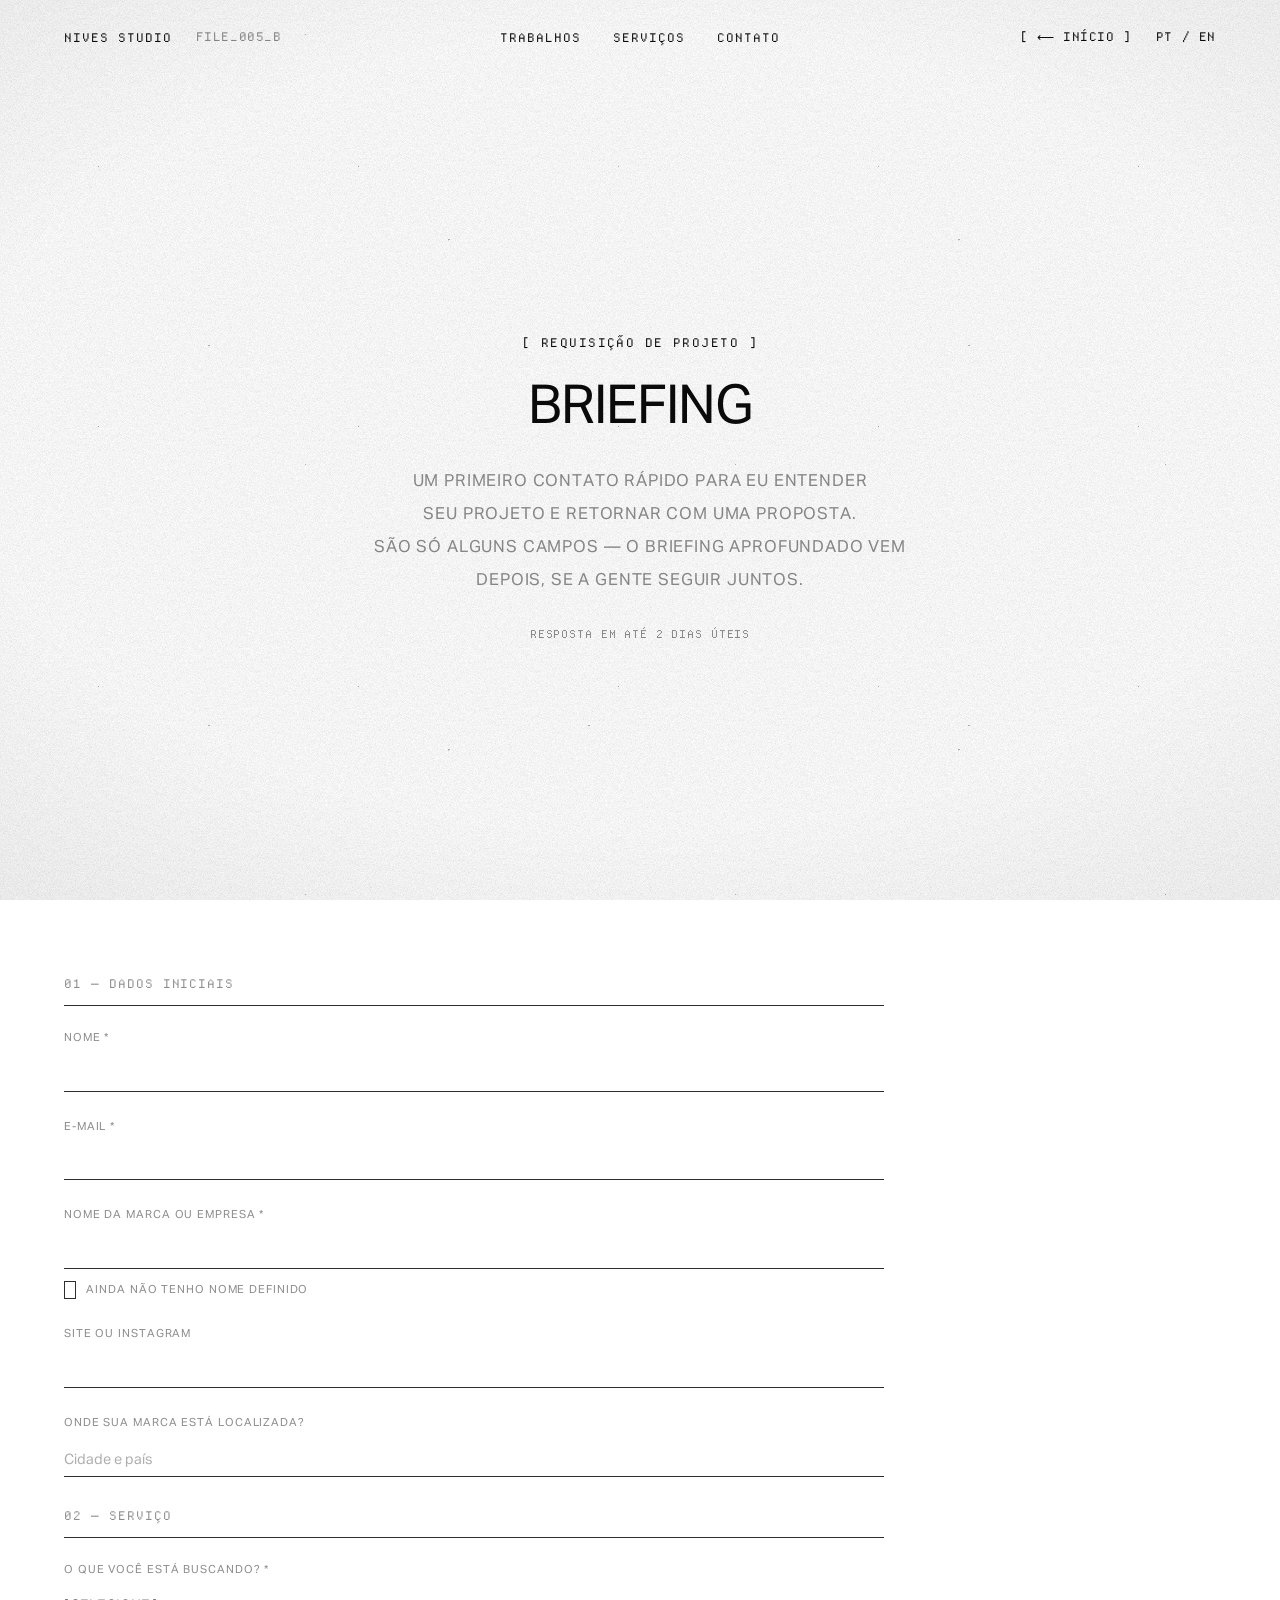
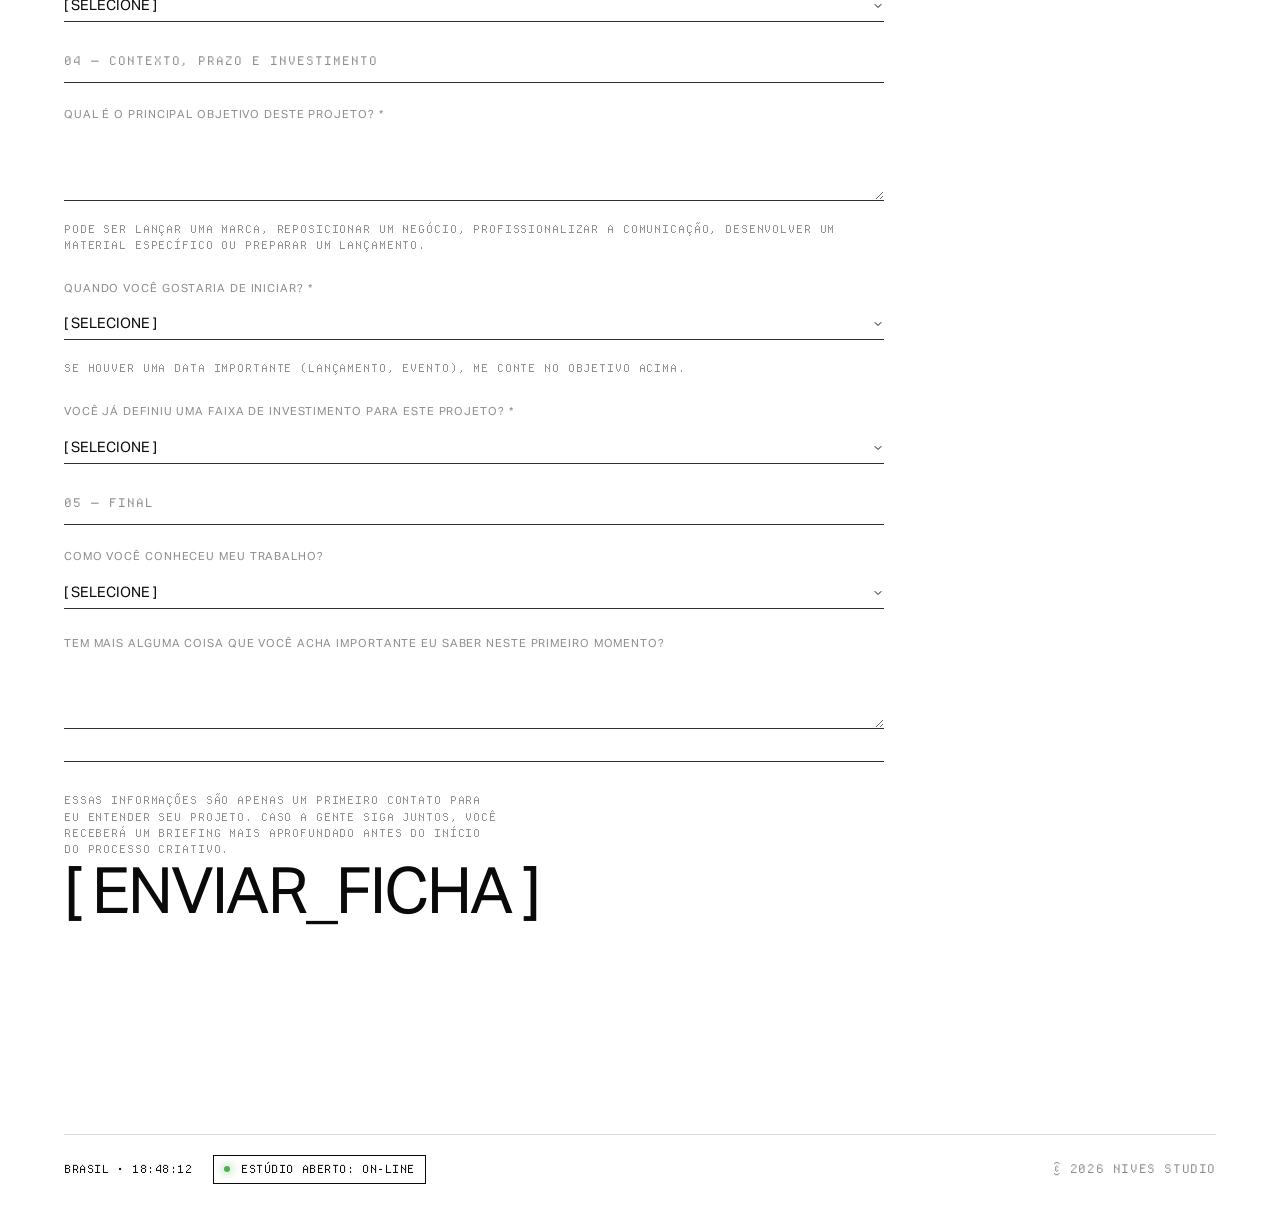
<file: briefing.html>
<!DOCTYPE html>
<html lang="pt-BR">

<head>
    <meta charset="UTF-8">
    <meta name="viewport" content="width=device-width, initial-scale=1.0">
    <title>Briefing — Nives Studio</title>
    <meta name="description" content="Requisição de projeto. Preencha o briefing e receba uma proposta. Nives Studio">

    <meta property="og:type" content="website">
    <meta property="og:title" content="Briefing — Nives Studio">
    <meta property="og:description" content="Requisição de projeto. Preencha o briefing e receba uma proposta.">
    <meta name="theme-color" content="#ffffff">

    <link rel="icon"
        href="data:image/svg+xml,%3Csvg xmlns='http://www.w3.org/2000/svg' viewBox='0 0 32 32'%3E%3Crect width='32' height='32' fill='%23ffffff'/%3E%3Ctext x='16' y='23' font-family='monospace' font-size='20' text-anchor='middle' fill='%230a0a0a'%3EN%3C/text%3E%3C/svg%3E">


    <link rel="stylesheet" href="styles.css?v=2">

    <!-- SEO -->
    <link rel="canonical" href="https://nives.studio/briefing">
    <meta property="og:url" content="https://nives.studio/briefing">
    <meta property="og:site_name" content="Nives Studio">
</head>

<body>
    <div class="specks"></div>
    <div class="noise"></div>

    <header id="site-header">
        <div class="header-left">
            <a href="/" class="logo">NIVES STUDIO</a>
            <span class="mono muted desktop-only">FILE_005_B</span>
        </div>
        <nav class="header-center" id="main-nav">
            <a href="/#work" data-i18n="nav.work">TRABALHOS</a>
            <a href="/services" data-i18n="nav.services">SERVIÇOS</a>
            <a href="https://wa.me/5566920002322?text=Ol%C3%A1%2C%20Marina!%20Vim%20pelo%20seu%20portf%C3%B3lio%20e%20gostaria%20de%20conversar%20sobre%20um%20projeto." data-i18n="nav.contact" target="_blank" rel="noopener">CONTATO</a>
        </nav>
        <div class="header-right">
            <button id="nav-toggle" class="mono" aria-expanded="false" aria-controls="main-nav"
                data-i18n="nav.menu">[ MENU ]</button>
            <a href="/" class="mono desktop-only" data-i18n="nav.home">[ ⟵ INÍCIO ]</a>
            <button id="lang-toggle" class="mono" aria-label="Toggle Language">PT / EN</button>
        </div>
    </header>

    <main class="briefing-page">

        <section class="page-hero observe">
            <span class="page-hero-label" data-i18n="briefing.header">[ REQUISIÇÃO DE PROJETO ]</span>

            <h1 class="page-title" data-i18n="briefing.title">BRIEFING</h1>

            <p class="page-hero-text" data-i18n="briefing.intro">
                UM PRIMEIRO CONTATO RÁPIDO PARA EU ENTENDER SEU PROJETO E RETORNAR COM UMA PROPOSTA.<br>
                SÃO SÓ ALGUNS CAMPOS — O BRIEFING APROFUNDADO VEM DEPOIS, SE A GENTE SEGUIR JUNTOS.
            </p>

            <span class="caption" data-i18n="briefing.caption">Resposta em até 2 dias úteis</span>
        </section>

        <section class="raw-section observe">
            <div class="form-container">

                <!-- WEB3FORMS INTEGRATION -->
                <form action="https://api.web3forms.com/submit" method="POST" class="archival-form"
                    id="briefing-form" novalidate>

                    <input type="hidden" name="access_key" value="2991d225-d954-4108-b0db-d9fd97dc7642">
                    <input type="hidden" name="subject" value="NOVO PRÉ-BRIEFING - NIVES STUDIO">
                    <input type="checkbox" name="botcheck" class="hidden" style="display: none;" data-keep>

                    <div class="form-step">
                        <span class="form-step-label mono muted" data-i18n="bf.s1">01 — DADOS INICIAIS</span>
                        <div class="form-grid">
                        <div class="input-group full-width">
                            <label for="bf-nome" data-i18n="bf.nome">NOME *</label>
                            <input type="text" name="nome" id="bf-nome" data-req="1" required>
                        </div>
                        <div class="input-group full-width">
                            <label for="bf-email" data-i18n="bf.email">E-MAIL *</label>
                            <input type="email" name="email" id="bf-email" data-req="1" required>
                        </div>
                        <div class="input-group full-width" id="bf-grupo-marca">
                            <label for="bf-marca" data-i18n="bf.marca">NOME DA MARCA OU EMPRESA *</label>
                            <input type="text" name="marca" id="bf-marca" data-req="1" required>
                            <label class="check-item mt-1" data-keep><input type="checkbox" name="sem_nome" id="bf-sem-nome" value="Ainda não tem nome definido" data-keep><span data-i18n="bf.semnome">AINDA NÃO TENHO NOME DEFINIDO</span></label>
                        </div>
                        <div class="input-group full-width">
                            <label for="bf-site" data-i18n="bf.site">SITE OU INSTAGRAM</label>
                            <input type="text" name="site_instagram" id="bf-site">
                        </div>
                        <div class="input-group full-width">
                            <label for="bf-local" data-i18n="bf.local">ONDE SUA MARCA ESTÁ LOCALIZADA?</label>
                            <input type="text" name="localizacao" id="bf-local" placeholder="Cidade e país" data-i18n-placeholder="bf.local.ph">
                        </div>
                        </div>
                    </div>

                    <div class="form-step">
                        <span class="form-step-label mono muted" data-i18n="bf.s2">02 — SERVIÇO</span>
                        <div class="form-grid">
                        <div class="input-group full-width">
                            <label for="bf-servico" data-i18n="bf.servico">O QUE VOCÊ ESTÁ BUSCANDO? *</label>
                            <select name="servico" id="bf-servico" data-req="1" required>
                                <option value="" disabled selected data-i18n="bf.sel">[ SELECIONE ]</option>
                                <option value="Identidade Visual" data-i18n="bf.sv.id">IDENTIDADE VISUAL</option>
                                <option value="Identidade para Gastronomia" data-i18n="bf.sv.gastro">IDENTIDADE PARA GASTRONOMIA</option>
                                <option value="Material Impresso" data-i18n="bf.sv.imp">MATERIAL IMPRESSO</option>
                                <option value="Material Digital" data-i18n="bf.sv.dig">MATERIAL DIGITAL</option>
                                <option value="Projeto Editorial" data-i18n="bf.sv.edit">PROJETO EDITORIAL</option>
                                <option value="Ainda não sei" data-i18n="bf.sv.naosei">AINDA NÃO SEI EXATAMENTE DO QUE PRECISO</option>
                            </select>
                        </div>
                        </div>
                    </div>

                    <div class="form-step form-service-group" data-service="Identidade Visual" hidden>
                        <span class="form-step-label mono muted" data-i18n="bf.s3">03 — SOBRE O PROJETO</span>
                        <div class="form-grid">
                        <div class="input-group full-width">
                            <label for="bf-momento-marca" data-i18n="bf.id.momento">EM QUAL MOMENTO SUA MARCA ESTÁ? *</label>
                            <select name="momento_marca" id="bf-momento-marca" data-req="1" required>
                                <option value="" disabled selected data-i18n="bf.sel">[ SELECIONE ]</option>
                                <option value="Marca nova" data-i18n="bf.id.m1">É UMA MARCA NOVA, AINDA EM CONSTRUÇÃO</option>
                                <option value="Existe sem identidade profissional" data-i18n="bf.id.m2">JÁ EXISTE, MAS NUNCA TEVE UMA IDENTIDADE PROFISSIONAL</option>
                                <option value="Tem identidade, precisa reformular" data-i18n="bf.id.m3">JÁ POSSUI IDENTIDADE, MAS PRECISA SER REFORMULADA</option>
                                <option value="Marca mudou" data-i18n="bf.id.m4">A MARCA MUDOU E A IDENTIDADE ATUAL NÃO REPRESENTA MAIS O NEGÓCIO</option>
                            </select>
                        </div>
                        <div class="input-group full-width">
                            <label for="bf-motivacao" data-i18n="bf.id.motivacao">O QUE MOTIVOU VOCÊ A BUSCAR UMA IDENTIDADE VISUAL AGORA? *</label>
                            <textarea name="motivacao_identidade" id="bf-motivacao" rows="3" data-req="1" required></textarea>
                        </div>
                        <div class="input-group full-width">
                            <label for="bf-sobre-marca" data-i18n="bf.id.sobre">CONTE BREVEMENTE SOBRE A MARCA E O QUE ELA OFERECE. *</label>
                            <textarea name="sobre_marca" id="bf-sobre-marca" rows="3" data-req="1" required></textarea>
                        </div>
                        </div>
                    </div>

                    <div class="form-step form-service-group" data-service="Identidade para Gastronomia" hidden>
                        <span class="form-step-label mono muted" data-i18n="bf.s3">03 — SOBRE O PROJETO</span>
                        <div class="form-grid">
                        <div class="input-group full-width">
                            <label for="bf-tipo-gastro" data-i18n="bf.ga.tipo">QUAL É O TIPO DE NEGÓCIO? *</label>
                            <select name="tipo_gastronomia" id="bf-tipo-gastro" data-req="1" required>
                                <option value="" disabled selected data-i18n="bf.sel">[ SELECIONE ]</option>
                                <option value="Restaurante" data-i18n="bf.ga.t1">RESTAURANTE</option>
                                <option value="Café" data-i18n="bf.ga.t2">CAFÉ / CAFETERIA</option>
                                <option value="Bar" data-i18n="bf.ga.t3">BAR</option>
                                <option value="Padaria" data-i18n="bf.ga.t4">PADARIA / CONFEITARIA</option>
                                <option value="Delivery" data-i18n="bf.ga.t5">DELIVERY</option>
                                <option value="Produto alimentício" data-i18n="bf.ga.t6">PRODUTO ALIMENTÍCIO</option>
                                <option value="Outro" data-i18n="bf.outro">OUTRO</option>
                            </select>
                        </div>
                        <div class="input-group full-width" data-when="bf-tipo-gastro:Outro" hidden>
                            <label for="bf-tipo-gastro-outro" data-i18n="bf.especifique">QUAL?</label>
                            <input type="text" name="tipo_gastronomia_outro" id="bf-tipo-gastro-outro">
                        </div>
                        <div class="input-group full-width">
                            <label for="bf-momento-negocio" data-i18n="bf.ga.momento">EM QUAL MOMENTO O NEGÓCIO ESTÁ? *</label>
                            <select name="momento_negocio" id="bf-momento-negocio" data-req="1" required>
                                <option value="" disabled selected data-i18n="bf.sel">[ SELECIONE ]</option>
                                <option value="Ainda será lançado" data-i18n="bf.ga.m1">AINDA SERÁ LANÇADO</option>
                                <option value="Em fase de lançamento" data-i18n="bf.ga.m2">ESTÁ EM FASE DE LANÇAMENTO</option>
                                <option value="Já funcionando" data-i18n="bf.ga.m3">JÁ ESTÁ FUNCIONANDO</option>
                                <option value="Em reformulação" data-i18n="bf.ga.m4">JÁ EXISTE E ESTÁ PASSANDO POR UMA REFORMULAÇÃO</option>
                            </select>
                        </div>
                        <div class="input-group full-width">
                            <label for="bf-sobre-negocio" data-i18n="bf.ga.sobre">CONTE BREVEMENTE SOBRE O NEGÓCIO. *</label>
                            <textarea name="sobre_negocio" id="bf-sobre-negocio" rows="3" data-req="1" required></textarea>
                        </div>
                        </div>
                    </div>

                    <div class="form-step form-service-group" data-service="Material Impresso" hidden>
                        <span class="form-step-label mono muted" data-i18n="bf.s3">03 — SOBRE O PROJETO</span>
                        <div class="form-grid">
                        <div class="input-group full-width">
                            <span class="label-as-legend" data-i18n="bf.imp.material">QUE MATERIAL VOCÊ PRECISA?</span>
                            <div class="check-grid">
                                <label class="check-item"><input type="checkbox" name="material_impresso" value="Cartão de visita"><span data-i18n="bf.imp.m1">CARTÃO DE VISITA</span></label>
                                <label class="check-item"><input type="checkbox" name="material_impresso" value="Papel timbrado"><span data-i18n="bf.imp.m2">PAPEL TIMBRADO</span></label>
                                <label class="check-item"><input type="checkbox" name="material_impresso" value="Papelaria corporativa"><span data-i18n="bf.imp.m3">PAPELARIA CORPORATIVA</span></label>
                                <label class="check-item"><input type="checkbox" name="material_impresso" value="Folder"><span data-i18n="bf.imp.m4">FOLDER</span></label>
                                <label class="check-item"><input type="checkbox" name="material_impresso" value="Cartaz"><span data-i18n="bf.imp.m5">CARTAZ / POSTER</span></label>
                                <label class="check-item"><input type="checkbox" name="material_impresso" value="Embalagem"><span data-i18n="bf.imp.m6">EMBALAGEM</span></label>
                                <label class="check-item"><input type="checkbox" name="material_impresso" value="Rótulo"><span data-i18n="bf.imp.m7">RÓTULO</span></label>
                                <label class="check-item"><input type="checkbox" name="material_impresso" value="Menu"><span data-i18n="bf.imp.m8">MENU / CARDÁPIO</span></label>
                                <label class="check-item"><input type="checkbox" name="material_impresso" value="Outro" id="bf-imp-outro"><span data-i18n="bf.outro">OUTRO</span></label>
                            </div>
                        </div>
                        <div class="input-group full-width" data-when="bf-imp-outro:checked" hidden>
                            <label for="bf-imp-outro-txt" data-i18n="bf.especifique">QUAL?</label>
                            <input type="text" name="material_impresso_outro" id="bf-imp-outro-txt">
                        </div>
                        <div class="input-group full-width">
                            <label for="bf-imp-temid" data-i18n="bf.temid">SUA MARCA JÁ POSSUI IDENTIDADE VISUAL DEFINIDA? *</label>
                            <select name="tem_identidade" id="bf-imp-temid" data-req="1" required>
                                <option value="" disabled selected data-i18n="bf.sel">[ SELECIONE ]</option>
                                <option value="Sim" data-i18n="bf.sim">SIM</option>
                                <option value="Não" data-i18n="bf.nao">NÃO</option>
                                <option value="Parcialmente" data-i18n="bf.parcial">PARCIALMENTE</option>
                            </select>
                        </div>
                        </div>
                    </div>

                    <div class="form-step form-service-group" data-service="Material Digital" hidden>
                        <span class="form-step-label mono muted" data-i18n="bf.s3">03 — SOBRE O PROJETO</span>
                        <div class="form-grid">
                        <div class="input-group full-width">
                            <span class="label-as-legend" data-i18n="bf.dig.material">QUE MATERIAL VOCÊ PRECISA?</span>
                            <div class="check-grid">
                                <label class="check-item"><input type="checkbox" name="material_digital" value="Assinatura de e-mail"><span data-i18n="bf.dig.m1">ASSINATURA DE E-MAIL</span></label>
                                <label class="check-item"><input type="checkbox" name="material_digital" value="Templates sociais"><span data-i18n="bf.dig.m2">TEMPLATES PARA REDES SOCIAIS</span></label>
                                <label class="check-item"><input type="checkbox" name="material_digital" value="Banner digital"><span data-i18n="bf.dig.m3">BANNER DIGITAL</span></label>
                                <label class="check-item"><input type="checkbox" name="material_digital" value="Apresentação"><span data-i18n="bf.dig.m4">APRESENTAÇÃO</span></label>
                                <label class="check-item"><input type="checkbox" name="material_digital" value="Landing page"><span data-i18n="bf.dig.m5">LANDING PAGE</span></label>
                                <label class="check-item"><input type="checkbox" name="material_digital" value="Outro" id="bf-dig-outro"><span data-i18n="bf.outro">OUTRO</span></label>
                            </div>
                        </div>
                        <div class="input-group full-width" data-when="bf-dig-outro:checked" hidden>
                            <label for="bf-dig-outro-txt" data-i18n="bf.especifique">QUAL?</label>
                            <input type="text" name="material_digital_outro" id="bf-dig-outro-txt">
                        </div>
                        <div class="input-group full-width">
                            <label for="bf-dig-temid" data-i18n="bf.temid">SUA MARCA JÁ POSSUI IDENTIDADE VISUAL DEFINIDA? *</label>
                            <select name="tem_identidade" id="bf-dig-temid" data-req="1" required>
                                <option value="" disabled selected data-i18n="bf.sel">[ SELECIONE ]</option>
                                <option value="Sim" data-i18n="bf.sim">SIM</option>
                                <option value="Não" data-i18n="bf.nao">NÃO</option>
                                <option value="Parcialmente" data-i18n="bf.parcial">PARCIALMENTE</option>
                            </select>
                        </div>
                        </div>
                    </div>

                    <div class="form-step form-service-group" data-service="Projeto Editorial" hidden>
                        <span class="form-step-label mono muted" data-i18n="bf.s3">03 — SOBRE O PROJETO</span>
                        <div class="form-grid">
                        <div class="input-group full-width">
                            <label for="bf-tipo-editorial" data-i18n="bf.ed.tipo">QUE TIPO DE PROJETO VOCÊ PRECISA? *</label>
                            <select name="tipo_editorial" id="bf-tipo-editorial" data-req="1" required>
                                <option value="" disabled selected data-i18n="bf.sel">[ SELECIONE ]</option>
                                <option value="Livro" data-i18n="bf.ed.t1">LIVRO</option>
                                <option value="Revista" data-i18n="bf.ed.t2">REVISTA</option>
                                <option value="Catálogo" data-i18n="bf.ed.t3">CATÁLOGO</option>
                                <option value="Relatório" data-i18n="bf.ed.t4">RELATÓRIO</option>
                                <option value="Manual" data-i18n="bf.ed.t5">MANUAL</option>
                                <option value="Zine" data-i18n="bf.ed.t6">ZINE / PUBLICAÇÃO</option>
                                <option value="Outro" data-i18n="bf.outro">OUTRO</option>
                            </select>
                        </div>
                        <div class="input-group full-width" data-when="bf-tipo-editorial:Outro" hidden>
                            <label for="bf-ed-outro-txt" data-i18n="bf.especifique">QUAL?</label>
                            <input type="text" name="tipo_editorial_outro" id="bf-ed-outro-txt">
                        </div>
                        <div class="input-group full-width">
                            <label for="bf-formato-editorial" data-i18n="bf.ed.formato">O PROJETO SERÁ: *</label>
                            <select name="formato_editorial" id="bf-formato-editorial" data-req="1" required>
                                <option value="" disabled selected data-i18n="bf.sel">[ SELECIONE ]</option>
                                <option value="Digital" data-i18n="bf.ed.f1">DIGITAL</option>
                                <option value="Impresso" data-i18n="bf.ed.f2">IMPRESSO</option>
                                <option value="Digital e impresso" data-i18n="bf.ed.f3">DIGITAL E IMPRESSO</option>
                                <option value="Ainda não sei" data-i18n="bf.naosei">AINDA NÃO SEI</option>
                            </select>
                        </div>
                        </div>
                    </div>

                    <div class="form-step form-service-group" data-service="Ainda não sei" hidden>
                        <span class="form-step-label mono muted" data-i18n="bf.s3">03 — SOBRE O PROJETO</span>
                        <div class="form-grid">
                        <div class="input-group full-width">
                            <label for="bf-ns-sobre" data-i18n="bf.ns.sobre">CONTE BREVEMENTE SOBRE SUA MARCA OU PROJETO. *</label>
                            <textarea name="sobre_projeto" id="bf-ns-sobre" rows="3" data-req="1" required></textarea>
                        </div>
                        <div class="input-group full-width">
                            <label for="bf-ns-resolver" data-i18n="bf.ns.resolver">O QUE VOCÊ GOSTARIA DE RESOLVER OU MELHORAR NESTE MOMENTO? *</label>
                            <textarea name="o_que_resolver" id="bf-ns-resolver" rows="3" data-req="1" required></textarea>
                        </div>
                        </div>
                    </div>

                    <div class="form-step">
                        <span class="form-step-label mono muted" data-i18n="bf.s4">04 — CONTEXTO, PRAZO E INVESTIMENTO</span>
                        <div class="form-grid">
                        <div class="input-group full-width">
                            <label for="bf-objetivo" data-i18n="bf.objetivo">QUAL É O PRINCIPAL OBJETIVO DESTE PROJETO? *</label>
                            <textarea name="objetivo_projeto" id="bf-objetivo" rows="3" data-req="1" required></textarea>
                            <span class="caption" data-i18n="bf.objetivo.help">Pode ser lançar uma marca, reposicionar um negócio, profissionalizar a comunicação, desenvolver um material específico ou preparar um lançamento.</span>
                        </div>
                        <div class="input-group full-width">
                            <label for="bf-inicio" data-i18n="bf.inicio">QUANDO VOCÊ GOSTARIA DE INICIAR? *</label>
                            <select name="inicio_projeto" id="bf-inicio" data-req="1" required>
                                <option value="" disabled selected data-i18n="bf.sel">[ SELECIONE ]</option>
                                <option value="O quanto antes" data-i18n="bf.in1">O QUANTO ANTES</option>
                                <option value="2 a 4 semanas" data-i18n="bf.in2">NAS PRÓXIMAS 2–4 SEMANAS</option>
                                <option value="1 a 2 meses" data-i18n="bf.in3">NOS PRÓXIMOS 1–2 MESES</option>
                                <option value="Mais de 2 meses" data-i18n="bf.in4">DAQUI A MAIS DE 2 MESES</option>
                                <option value="Pesquisando" data-i18n="bf.pesquisando">AINDA ESTOU PESQUISANDO</option>
                            </select>
                            <span class="caption" data-i18n="bf.inicio.help">Se houver uma data importante (lançamento, evento), me conte no objetivo acima.</span>
                        </div>
                        <div class="input-group full-width">
                            <label for="bf-investimento" data-i18n="bf.investimento">VOCÊ JÁ DEFINIU UMA FAIXA DE INVESTIMENTO PARA ESTE PROJETO? *</label>
                            <select name="investimento" id="bf-investimento" data-req="1" required>
                                <option value="" disabled selected data-i18n="bf.sel">[ SELECIONE ]</option>
                                <option value="Até 1500" data-i18n="bf.iv1">ATÉ R$ 1.500</option>
                                <option value="1500 a 2500" data-i18n="bf.iv2">R$ 1.500 — R$ 2.500</option>
                                <option value="2500 a 4000" data-i18n="bf.iv3">R$ 2.500 — R$ 4.000</option>
                                <option value="4000 a 6000" data-i18n="bf.iv4">R$ 4.000 — R$ 6.000</option>
                                <option value="Acima de 6000" data-i18n="bf.iv5">ACIMA DE R$ 6.000</option>
                                <option value="Não definido" data-i18n="bf.iv6">AINDA NÃO DEFINI / GOSTARIA DE RECEBER UMA ORIENTAÇÃO</option>
                            </select>
                        </div>
                        </div>
                    </div>

                    <div class="form-step">
                        <span class="form-step-label mono muted" data-i18n="bf.s5">05 — FINAL</span>
                        <div class="form-grid">
                        <div class="input-group full-width">
                            <label for="bf-origem" data-i18n="bf.origem">COMO VOCÊ CONHECEU MEU TRABALHO?</label>
                            <select name="origem" id="bf-origem">
                                <option value="" disabled selected data-i18n="bf.sel">[ SELECIONE ]</option>
                                <option value="Instagram" data-i18n="bf.or1">INSTAGRAM</option>
                                <option value="Behance" data-i18n="bf.or2">BEHANCE</option>
                                <option value="Google" data-i18n="bf.or3">GOOGLE</option>
                                <option value="Pinterest" data-i18n="bf.or4">PINTEREST</option>
                                <option value="Indicação" data-i18n="bf.or5">INDICAÇÃO</option>
                                <option value="Outro" data-i18n="bf.outro">OUTRO</option>
                            </select>
                        </div>
                        <div class="input-group full-width" data-when="bf-origem:Outro" hidden>
                            <label for="bf-origem-outro" data-i18n="bf.especifique">QUAL?</label>
                            <input type="text" name="origem_outro" id="bf-origem-outro">
                        </div>
                        <div class="input-group full-width">
                            <label for="bf-obs" data-i18n="bf.obs">TEM MAIS ALGUMA COISA QUE VOCÊ ACHA IMPORTANTE EU SABER NESTE PRIMEIRO MOMENTO?</label>
                            <textarea name="observacoes" id="bf-obs" rows="3"></textarea>
                        </div>
                        </div>
                    </div>

                    <div class="form-submit-wrapper">
                        <span class="caption" data-i18n="bf.disclaimer">Essas informações são apenas um primeiro contato para eu entender seu projeto. Caso a gente siga juntos, você receberá um briefing mais aprofundado antes do início do processo criativo.</span>
                        <button type="submit" class="giant-submit-btn" id="bf-submit">
                            <span data-i18n="briefing.submit">[ ENVIAR_FICHA ]</span>
                        </button>
                        <p class="form-status mono" id="bf-status" role="status" aria-live="polite"></p>
                    </div>
                </form>
            </div>
        </section>
    </main>

    <!-- FOOTER REDUZIDO -->
    <footer id="footer" class="footer-reduced observe">
        <div class="footer-bottom">
            <div class="footer-widget">
                <div class="widget-time">
                    <span data-i18n="footer.widget.city">Brasil</span> &bull; <span id="live-clock">16:00:00</span>
                </div>

                <div class="office-status mono">
                    <span class="status-dot" id="status-dot"></span>
                    <span id="status-text">EST&Uacute;DIO ABERTO</span>
                </div>
            </div>

            <div class="footer-links-wrapper mono">
                <div class="social-links">
                </div>
                <div class="copyright muted">
                    <span>&copy; 2026 NIVES STUDIO</span>
                </div>
            </div>
        </div>
    </footer>

    <script src="script.js"></script>
</body>

</html>
</file>
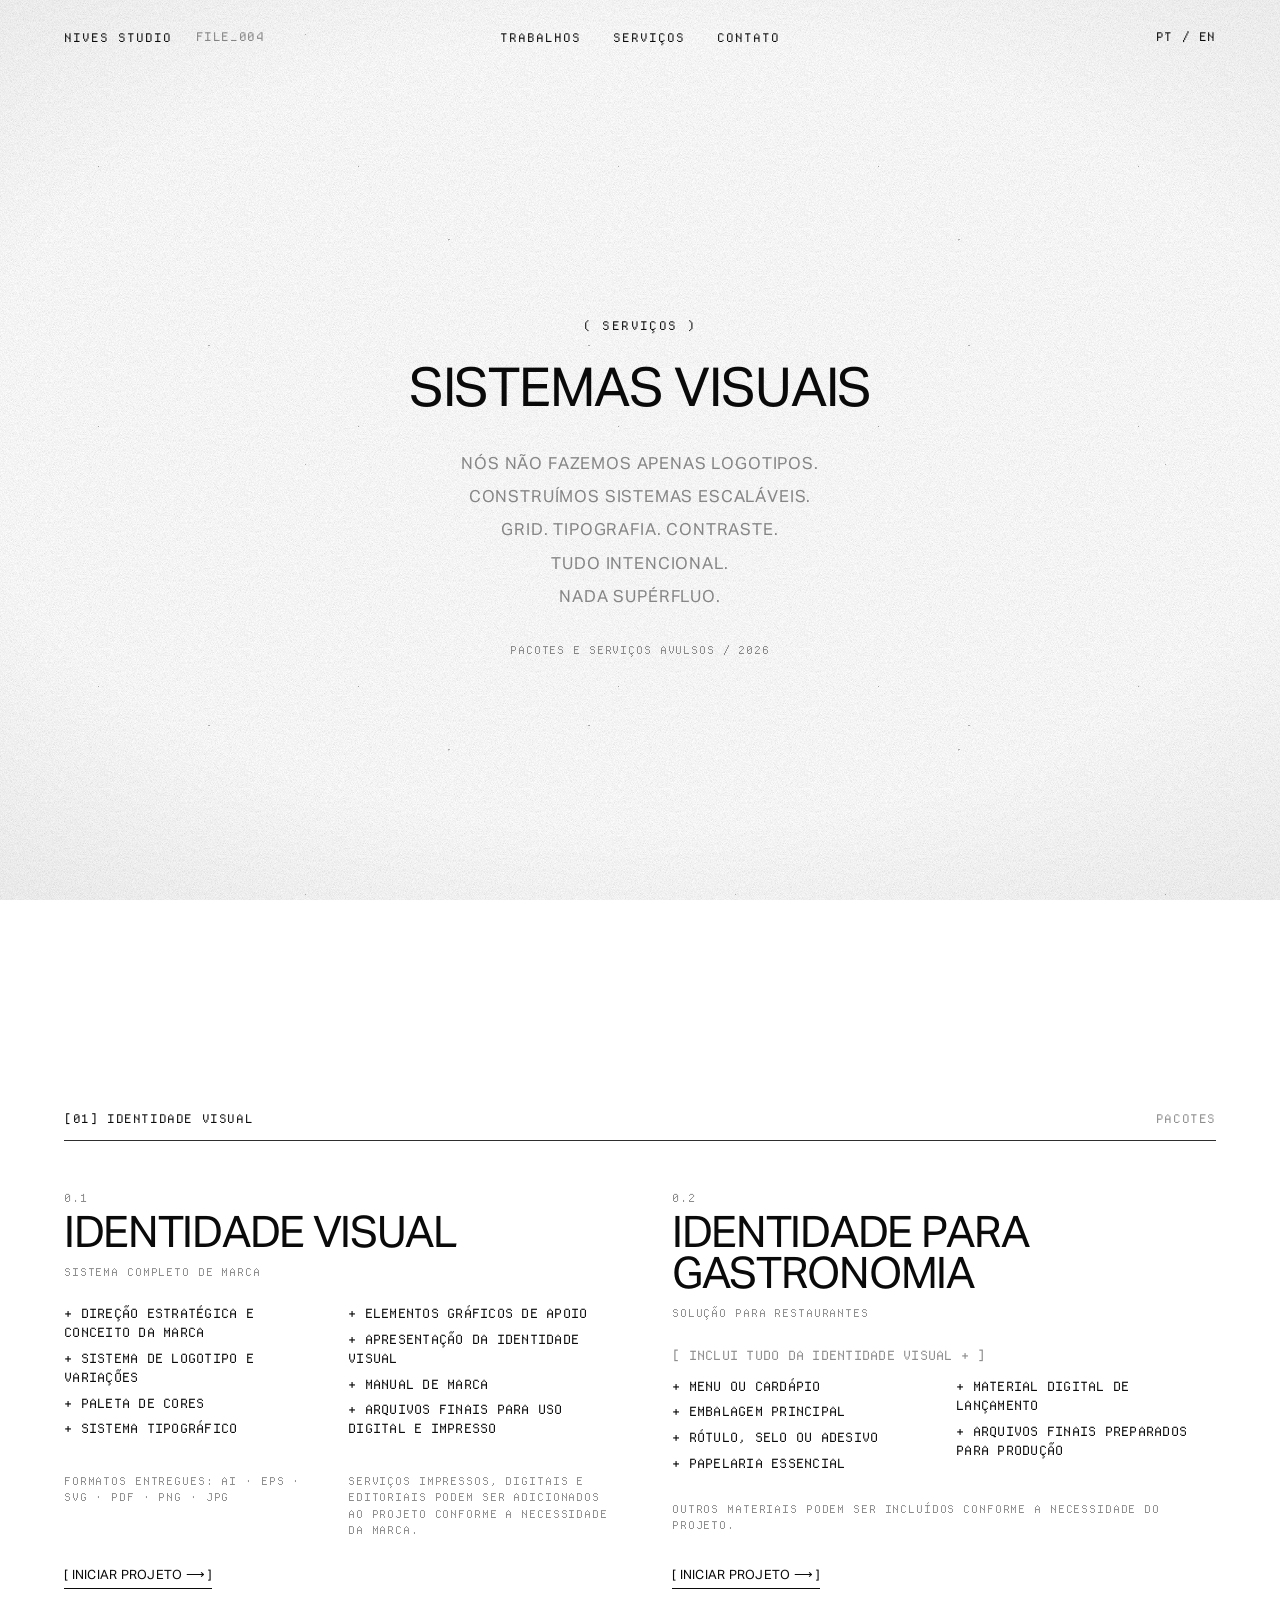
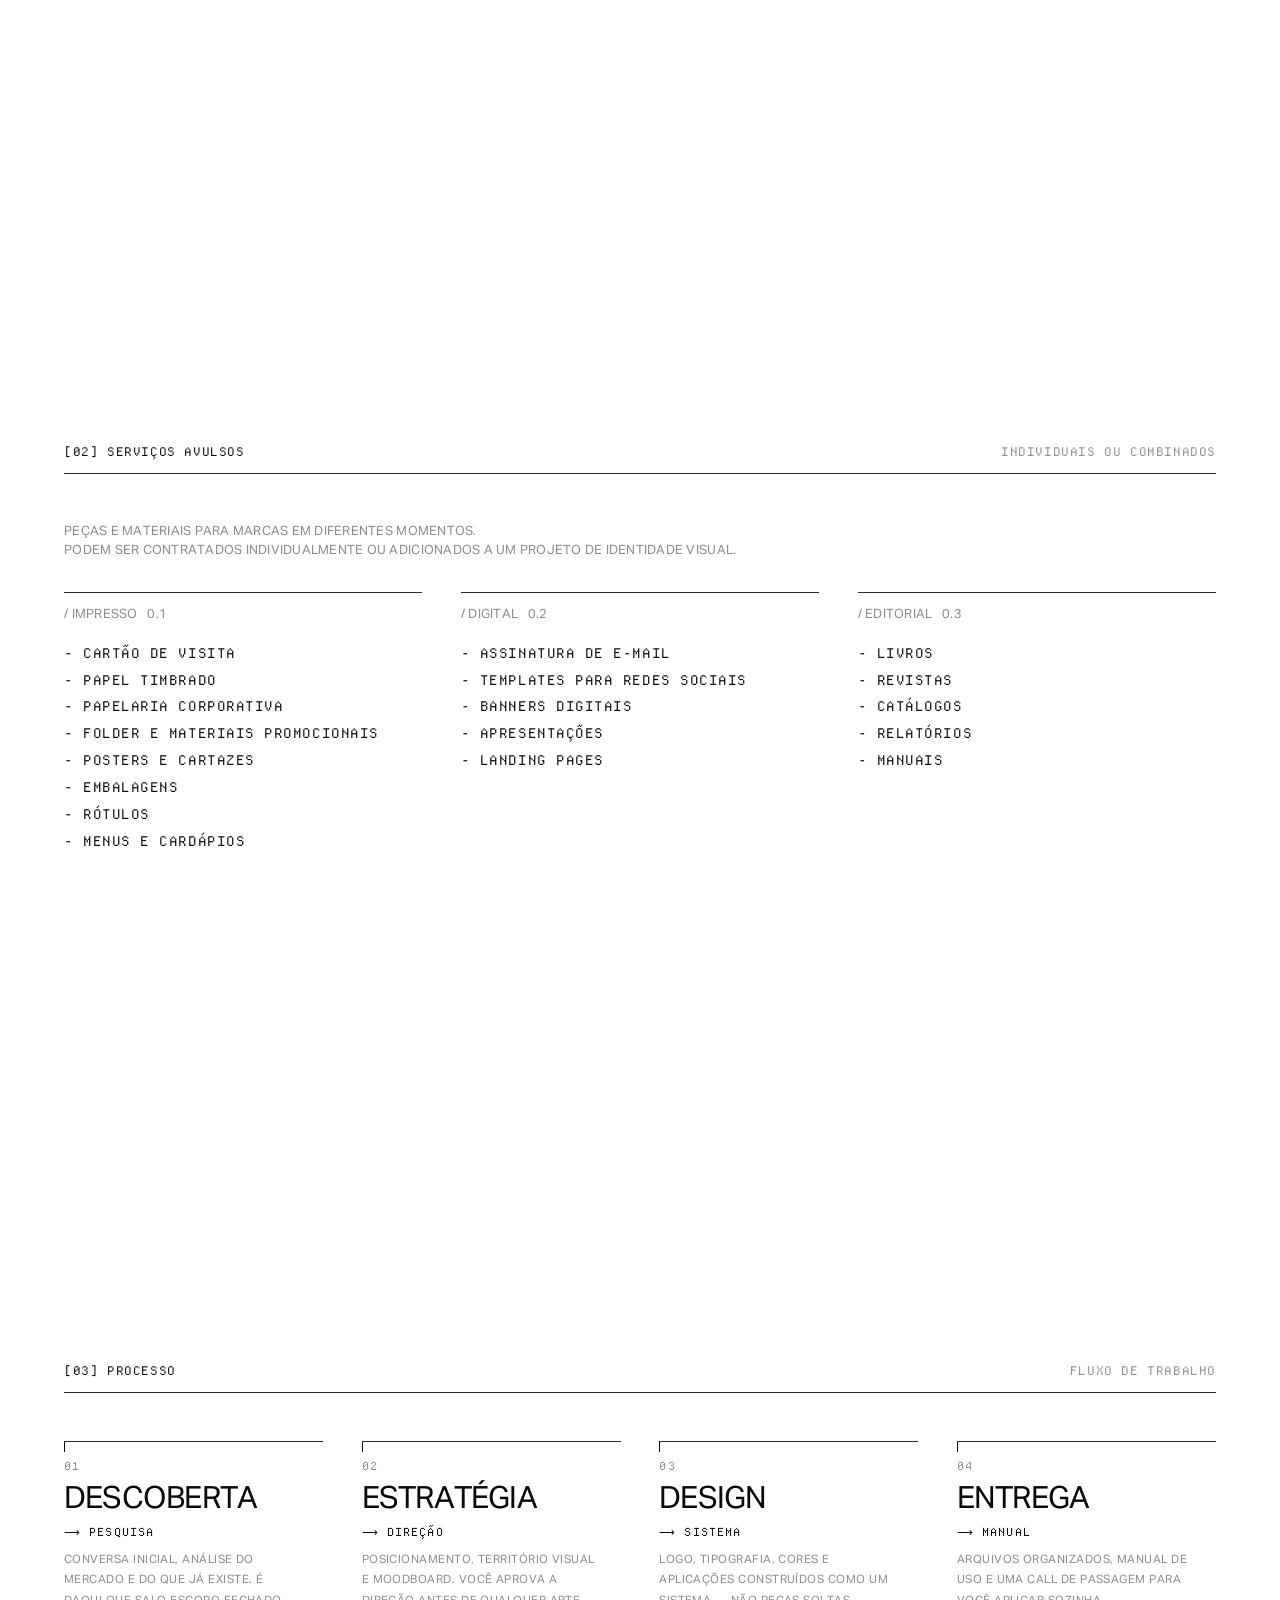
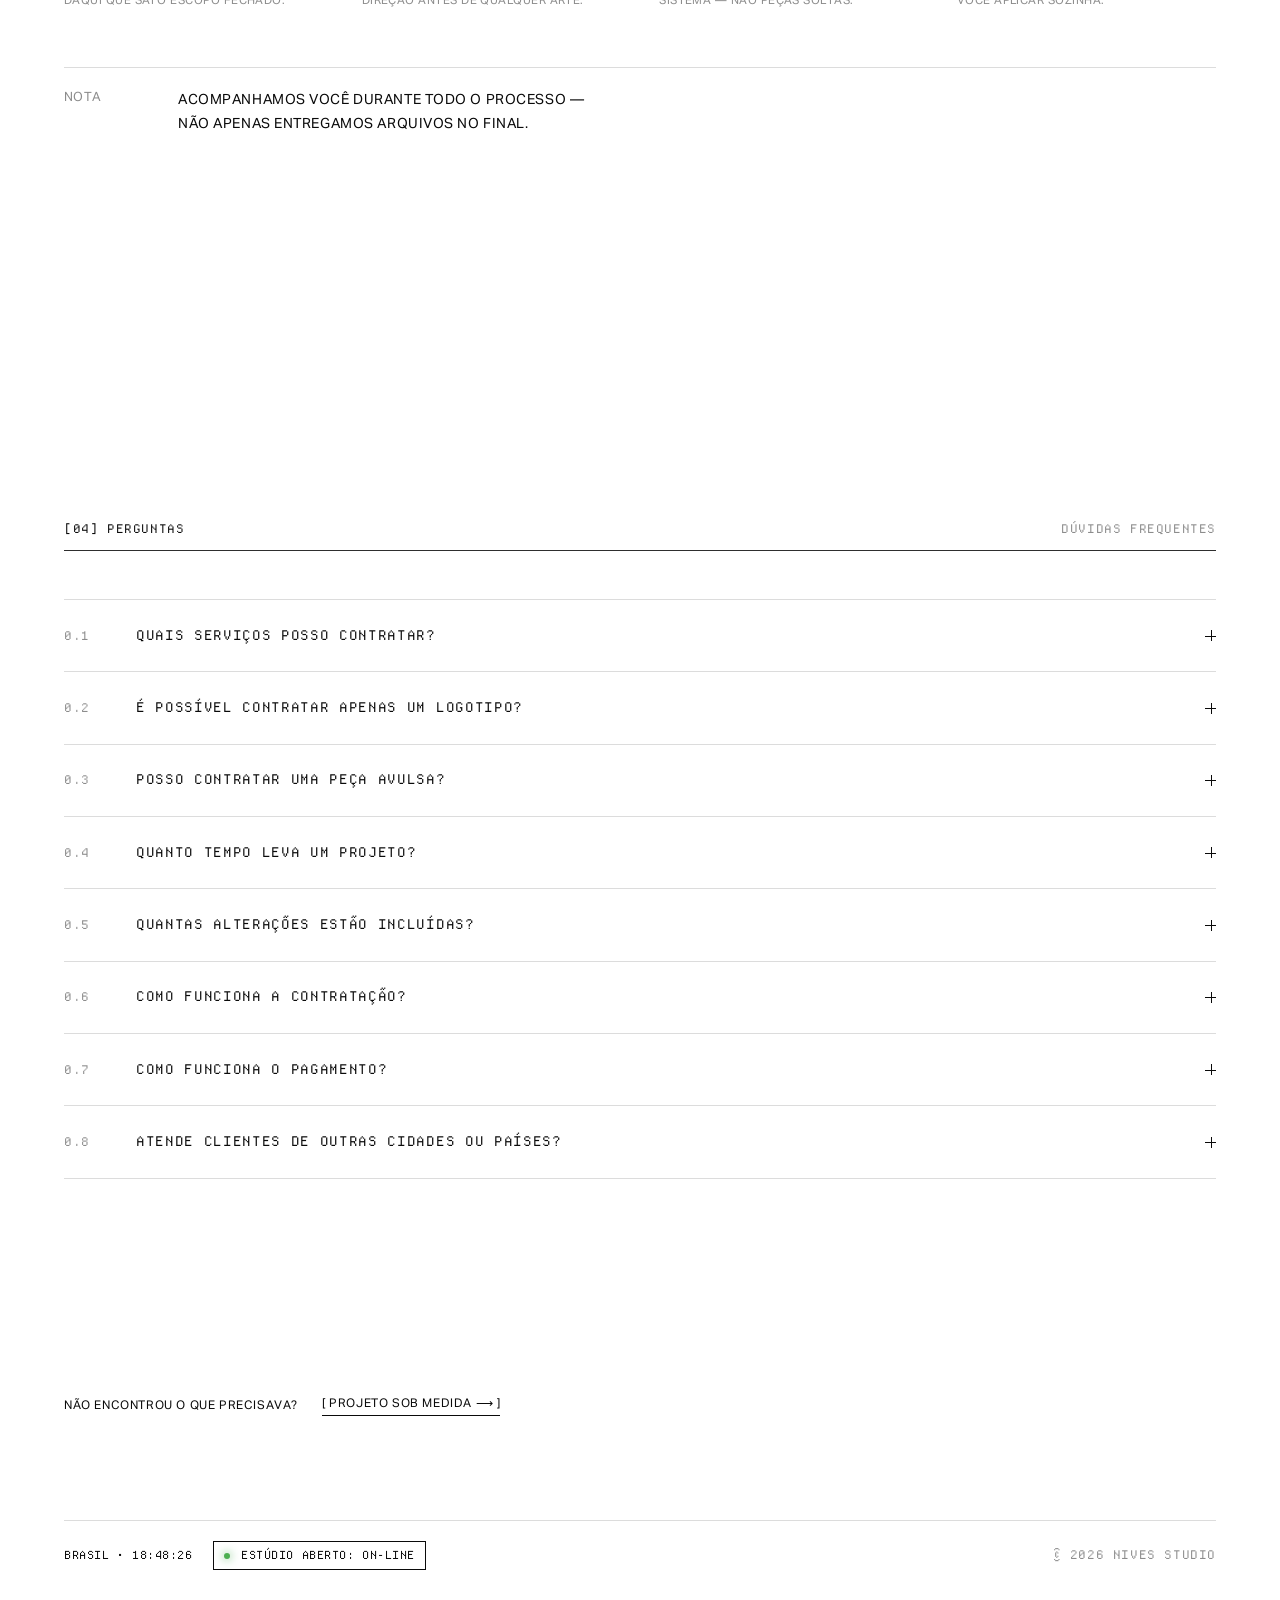
<file: services.html>
<!DOCTYPE html>
<html lang="pt-BR">

<head>
    <meta charset="UTF-8">
    <meta name="viewport" content="width=device-width, initial-scale=1.0">
    <title>Serviços — Nives Studio</title>
    <meta name="description" content="Pacotes de identidade visual, add-ons editoriais, impressos e digitais. Nives Studio">

    <meta property="og:type" content="website">
    <meta property="og:title" content="Serviços — Nives Studio">
    <meta property="og:description" content="Pacotes de identidade visual, add-ons editoriais, impressos e digitais.">
    <meta name="theme-color" content="#ffffff">

    <link rel="icon"
        href="data:image/svg+xml,%3Csvg xmlns='http://www.w3.org/2000/svg' viewBox='0 0 32 32'%3E%3Crect width='32' height='32' fill='%23ffffff'/%3E%3Ctext x='16' y='23' font-family='monospace' font-size='20' text-anchor='middle' fill='%230a0a0a'%3EN%3C/text%3E%3C/svg%3E">


    <link rel="stylesheet" href="styles.css?v=2">

    <!-- SEO -->
    <link rel="canonical" href="https://nives.studio/services">
    <meta property="og:url" content="https://nives.studio/services">
    <meta property="og:site_name" content="Nives Studio">
</head>

<body>
    <div class="specks"></div>
    <div class="noise"></div>

    <header id="site-header">
        <div class="header-left">
            <a href="/" class="logo">NIVES STUDIO</a>
            <span class="mono muted desktop-only">FILE_004</span>
        </div>
        <nav class="header-center" id="main-nav">
            <a href="/#work" data-i18n="nav.work">TRABALHOS</a>
            <a href="/services" data-i18n="nav.services">SERVIÇOS</a>
            <a href="https://wa.me/5566920002322?text=Ol%C3%A1%2C%20Marina!%20Vim%20pelo%20seu%20portf%C3%B3lio%20e%20gostaria%20de%20conversar%20sobre%20um%20projeto." data-i18n="nav.contact" target="_blank" rel="noopener">CONTATO</a>
        </nav>
        <div class="header-right">
            <button id="nav-toggle" class="mono" aria-expanded="false" aria-controls="main-nav"
                data-i18n="nav.menu">[ MENU ]</button>
            <button id="lang-toggle" class="mono" aria-label="Toggle Language">PT / EN</button>
        </div>
    </header>

    <main class="services-page">

        <section class="page-hero observe">
            <span class="page-hero-label" data-i18n="services.label">( SERVIÇOS )</span>

            <h1 class="page-title">
                <span data-i18n="services.giant1">SISTEMAS</span>
                <span data-i18n="services.giant2">VISUAIS</span>
            </h1>

            <p class="page-hero-text" data-i18n="services.intro.raw">
                NÓS NÃO FAZEMOS APENAS LOGOTIPOS.<br>
                CONSTRUÍMOS SISTEMAS ESCALÁVEIS.<br>
                GRID. TIPOGRAFIA. CONTRASTE.<br>
                TUDO INTENCIONAL.<br>
                NADA SUPÉRFLUO.
            </p>

            <span class="caption" data-i18n="services.caption">Pacotes e serviços avulsos / 2026</span>
        </section>

        <!-- [01] IDENTIDADE VISUAL -->
        <section class="raw-section observe">
            <div class="raw-header mono">
                <span data-i18n="services.sec1">[01] IDENTIDADE VISUAL</span>
                <span class="muted" data-i18n="services.sec1.tag">PACOTES</span>
            </div>

            <div class="raw-packages-grid">
                <!-- 0.1 -->
                <div class="raw-package">
                    <div class="raw-pkg-title">
                        <span class="index-num">0.1</span>
                        <h3 data-i18n="services.pkg1.name">IDENTIDADE VISUAL</h3>
                        <span class="caption" data-i18n="services.pkg1.cap">Sistema completo de marca</span>
                    </div>
                    <div class="raw-pkg-details">
                        <ul>
                            <li data-i18n="services.pkg1.item1">+ DIRE&Ccedil;&Atilde;O ESTRAT&Eacute;GICA E CONCEITO DA MARCA</li>
                            <li data-i18n="services.pkg1.item2">+ SISTEMA DE LOGOTIPO E VARIA&Ccedil;&Otilde;ES</li>
                            <li data-i18n="services.pkg1.item3">+ PALETA DE CORES</li>
                            <li data-i18n="services.pkg1.item4">+ SISTEMA TIPOGR&Aacute;FICO</li>
                            <li data-i18n="services.pkg1.item5">+ ELEMENTOS GR&Aacute;FICOS DE APOIO</li>
                            <li data-i18n="services.pkg1.item6">+ APRESENTA&Ccedil;&Atilde;O DA IDENTIDADE VISUAL</li>
                            <li data-i18n="services.pkg1.item7">+ MANUAL DE MARCA</li>
                            <li data-i18n="services.pkg1.item8">+ ARQUIVOS FINAIS PARA USO DIGITAL E IMPRESSO</li>
                        </ul>
                        <div class="pkg-footnotes">
                            <span class="caption" data-i18n="services.pkg1.formats">Formatos entregues: AI &middot; EPS
                                &middot; SVG &middot; PDF &middot; PNG &middot; JPG</span>
                            <span class="caption" data-i18n="services.pkg1.note">Servi&ccedil;os impressos, digitais e editoriais podem ser
                                adicionados ao projeto conforme a necessidade da marca.</span>
                        </div>
                        <a href="/briefing" class="raw-action-btn mt-2">
                            <span data-i18n="services.pkg.btn">[ INICIAR PROJETO &#10230; ]</span>
                        </a>
                    </div>
                </div>

                <!-- 0.2 -->
                <div class="raw-package">
                    <div class="raw-pkg-title">
                        <span class="index-num">0.2</span>
                        <h3 data-i18n="services.pkg2.name">IDENTIDADE PARA GASTRONOMIA</h3>
                        <span class="caption" data-i18n="services.pkg2.cap">Solu&ccedil;&atilde;o para restaurantes</span>
                    </div>
                    <div class="raw-pkg-details">
                        <p class="muted pkg-includes" data-i18n="services.pkg2.item0">[ INCLUI TUDO DA IDENTIDADE
                            VISUAL + ]</p>
                        <ul>
                            <li data-i18n="services.pkg2.item1">+ MENU OU CARD&Aacute;PIO</li>
                            <li data-i18n="services.pkg2.item2">+ EMBALAGEM PRINCIPAL</li>
                            <li data-i18n="services.pkg2.item3">+ R&Oacute;TULO, SELO OU ADESIVO</li>
                            <li data-i18n="services.pkg2.item4">+ PAPELARIA ESSENCIAL</li>
                            <li data-i18n="services.pkg2.item5">+ MATERIAL DIGITAL DE LAN&Ccedil;AMENTO</li>
                            <li data-i18n="services.pkg2.item6">+ ARQUIVOS FINAIS PREPARADOS PARA PRODU&Ccedil;&Atilde;O</li>
                        </ul>
                        <div class="pkg-footnotes">
                            <span class="caption" data-i18n="services.pkg2.note">Outros materiais
                                podem ser inclu&iacute;dos conforme a necessidade do projeto.</span>
                        </div>
                        <a href="/briefing" class="raw-action-btn mt-2">
                            <span data-i18n="services.pkg.btn">[ INICIAR PROJETO &#10230; ]</span>
                        </a>
                    </div>
                </div>
            </div>
        </section>

        <!-- [02] SERVIÇOS AVULSOS -->
        <section class="raw-section observe">
            <div class="raw-header mono">
                <span data-i18n="services.sec2">[02] SERVI&Ccedil;OS AVULSOS</span>
                <span class="muted" data-i18n="services.sec2.tag">INDIVIDUAIS OU COMBINADOS</span>
            </div>

            <p class="muted mb-2" data-i18n="services.avulsos.intro">
                PE&Ccedil;AS E MATERIAIS PARA MARCAS EM DIFERENTES MOMENTOS.<br>
                PODEM SER CONTRATADOS INDIVIDUALMENTE OU ADICIONADOS A UM PROJETO DE IDENTIDADE VISUAL.
            </p>

            <div class="dense-addons-grid">
                <div class="dense-mono-block">
                    <span class="muted block mb-1">/ <span data-i18n="services.addon1.tag">IMPRESSO</span> &nbsp; 0.1</span>
                    <p data-i18n="services.addon1.raw">
                        - CART&Atilde;O DE VISITA<br>
                        - PAPEL TIMBRADO<br>
                        - PAPELARIA CORPORATIVA<br>
                        - FOLDER E MATERIAIS PROMOCIONAIS<br>
                        - POSTERS E CARTAZES<br>
                        - EMBALAGENS<br>
                        - R&Oacute;TULOS<br>
                        - MENUS E CARD&Aacute;PIOS
                    </p>
                </div>
                <div class="dense-mono-block">
                    <span class="muted block mb-1">/ <span data-i18n="services.addon2.tag">DIGITAL</span> &nbsp; 0.2</span>
                    <p data-i18n="services.addon2.raw">
                        - ASSINATURA DE E-MAIL<br>
                        - TEMPLATES PARA REDES SOCIAIS<br>
                        - BANNERS DIGITAIS<br>
                        - APRESENTA&Ccedil;&Otilde;ES<br>
                        - LANDING PAGES
                    </p>
                </div>
                <div class="dense-mono-block">
                    <span class="muted block mb-1">/ <span data-i18n="services.addon3.tag">EDITORIAL</span> &nbsp; 0.3</span>
                    <p data-i18n="services.addon3.raw">
                        - LIVROS<br>
                        - REVISTAS<br>
                        - CAT&Aacute;LOGOS<br>
                        - RELAT&Oacute;RIOS<br>
                        - MANUAIS<br>
                    </p>
                </div>
            </div>
        </section>

        <!-- PROCESSO -->
        <section class="raw-section observe" id="process">
            <div class="raw-header mono">
                <span data-i18n="services.sec3">[03] PROCESSO</span>
                <span class="muted" data-i18n="services.sec3.tag">FLUXO DE TRABALHO</span>
            </div>

            <ol class="process-grid">
                <li class="process-step">
                    <span class="process-index mono">01</span>
                    <h3 class="process-name" data-i18n="services.proc.1a">DESCOBERTA</h3>
                    <span class="process-out mono">&#10230; <span data-i18n="services.proc.1b">PESQUISA</span></span>
                    <p class="process-desc muted" data-i18n="services.proc.1c">
                        Conversa inicial, an&aacute;lise do mercado e do que j&aacute; existe. &Eacute; daqui que sai o escopo fechado.
                    </p>
                </li>

                <li class="process-step">
                    <span class="process-index mono">02</span>
                    <h3 class="process-name" data-i18n="services.proc.2a">ESTRAT&Eacute;GIA</h3>
                    <span class="process-out mono">&#10230; <span data-i18n="services.proc.2b">DIRE&Ccedil;&Atilde;O</span></span>
                    <p class="process-desc muted" data-i18n="services.proc.2c">
                        Posicionamento, territ&oacute;rio visual e moodboard. Voc&ecirc; aprova a dire&ccedil;&atilde;o antes de qualquer arte.
                    </p>
                </li>

                <li class="process-step">
                    <span class="process-index mono">03</span>
                    <h3 class="process-name" data-i18n="services.proc.3a">DESIGN</h3>
                    <span class="process-out mono">&#10230; <span data-i18n="services.proc.3b">SISTEMA</span></span>
                    <p class="process-desc muted" data-i18n="services.proc.3c">
                        Logo, tipografia, cores e aplica&ccedil;&otilde;es constru&iacute;dos como um sistema &mdash; n&atilde;o pe&ccedil;as soltas.
                    </p>
                </li>

                <li class="process-step">
                    <span class="process-index mono">04</span>
                    <h3 class="process-name" data-i18n="services.proc.4a">ENTREGA</h3>
                    <span class="process-out mono">&#10230; <span data-i18n="services.proc.4b">MANUAL</span></span>
                    <p class="process-desc muted" data-i18n="services.proc.4c">
                        Arquivos organizados, manual de uso e uma call de passagem para voc&ecirc; aplicar sozinha.
                    </p>
                </li>
            </ol>

            <div class="process-note">
                <span class="muted" data-i18n="services.note">NOTA</span>
                <p data-i18n="services.proc.disclaimer">
                    ACOMPANHAMOS VOC&Ecirc; DURANTE TODO O PROCESSO &mdash;<br>
                    N&Atilde;O APENAS ENTREGAMOS ARQUIVOS NO FINAL.
                </p>
            </div>
        </section>

        <!-- FAQ -->
        <section class="raw-section observe">
            <div class="raw-header mono">
                <span data-i18n="services.sec4">[04] PERGUNTAS</span>
                <span class="muted" data-i18n="services.sec4.tag">DÚVIDAS FREQUENTES</span>
            </div>

            <div class="faq-list">
                <details class="faq-item">
                    <summary class="faq-summary">
                        <span class="faq-num mono muted">0.1</span>
                        <span class="faq-q" data-i18n="services.faq1.q">QUAIS SERVIÇOS POSSO CONTRATAR?</span>
                        <span class="faq-toggle" aria-hidden="true"></span>
                    </summary>
                    <div class="faq-answer">
                        <p class="mono muted" data-i18n="services.faq1.a">Trabalho com identidade visual, projetos para marcas de gastronomia, design para redes sociais e peças avulsas para meios digitais e impressos. Os serviços disponíveis podem ser consultados na página de serviços.</p>
                    </div>
                </details>
                <details class="faq-item">
                    <summary class="faq-summary">
                        <span class="faq-num mono muted">0.2</span>
                        <span class="faq-q" data-i18n="services.faq2.q">É POSSÍVEL CONTRATAR APENAS UM LOGOTIPO?</span>
                        <span class="faq-toggle" aria-hidden="true"></span>
                    </summary>
                    <div class="faq-answer">
                        <p class="mono muted" data-i18n="services.faq2.a">Não. O logotipo é desenvolvido como parte de um sistema visual, para que a marca tenha consistência e possa funcionar em diferentes aplicações.</p>
                    </div>
                </details>
                <details class="faq-item">
                    <summary class="faq-summary">
                        <span class="faq-num mono muted">0.3</span>
                        <span class="faq-q" data-i18n="services.faq3.q">POSSO CONTRATAR UMA PEÇA AVULSA?</span>
                        <span class="faq-toggle" aria-hidden="true"></span>
                    </summary>
                    <div class="faq-answer">
                        <p class="mono muted" data-i18n="services.faq3.a">Sim. Alguns materiais digitais e impressos podem ser contratados separadamente, como cartões, menus, banners, materiais para redes sociais e outras peças disponíveis na página de serviços.</p>
                    </div>
                </details>
                <details class="faq-item">
                    <summary class="faq-summary">
                        <span class="faq-num mono muted">0.4</span>
                        <span class="faq-q" data-i18n="services.faq4.q">QUANTO TEMPO LEVA UM PROJETO?</span>
                        <span class="faq-toggle" aria-hidden="true"></span>
                    </summary>
                    <div class="faq-answer">
                        <p class="mono muted" data-i18n="services.faq4.a">O prazo varia conforme o serviço, a complexidade e a disponibilidade de agenda. Projetos de identidade visual costumam levar entre 4 e 6 semanas, enquanto projetos maiores ou voltados à gastronomia podem exigir um período maior.</p>
                    </div>
                </details>
                <details class="faq-item">
                    <summary class="faq-summary">
                        <span class="faq-num mono muted">0.5</span>
                        <span class="faq-q" data-i18n="services.faq5.q">QUANTAS ALTERAÇÕES ESTÃO INCLUÍDAS?</span>
                        <span class="faq-toggle" aria-hidden="true"></span>
                    </summary>
                    <div class="faq-answer">
                        <p class="mono muted" data-i18n="services.faq5.a">Cada projeto possui etapas de apresentação e ajustes definidas de acordo com o serviço contratado. Tudo é informado na proposta antes do início do projeto.</p>
                    </div>
                </details>
                <details class="faq-item">
                    <summary class="faq-summary">
                        <span class="faq-num mono muted">0.6</span>
                        <span class="faq-q" data-i18n="services.faq6.q">COMO FUNCIONA A CONTRATAÇÃO?</span>
                        <span class="faq-toggle" aria-hidden="true"></span>
                    </summary>
                    <div class="faq-answer">
                        <p class="mono muted" data-i18n="services.faq6.a">Após o envio do pré-briefing, analiso as necessidades do projeto e, estando tudo alinhado, envio a proposta com escopo, prazo e investimento. Com a aprovação e o pagamento do sinal, o projeto entra oficialmente na agenda.</p>
                    </div>
                </details>
                <details class="faq-item">
                    <summary class="faq-summary">
                        <span class="faq-num mono muted">0.7</span>
                        <span class="faq-q" data-i18n="services.faq7.q">COMO FUNCIONA O PAGAMENTO?</span>
                        <span class="faq-toggle" aria-hidden="true"></span>
                    </summary>
                    <div class="faq-answer">
                        <p class="mono muted" data-i18n="services.faq7.a">O pagamento é dividido em 50% na reserva da agenda e 50% na entrega final. É possível pagar via Pix ou parcelar em até 6x, com acréscimo das taxas da plataforma. Para clientes internacionais, as condições são combinadas previamente.</p>
                    </div>
                </details>
                <details class="faq-item">
                    <summary class="faq-summary">
                        <span class="faq-num mono muted">0.8</span>
                        <span class="faq-q" data-i18n="services.faq8.q">ATENDE CLIENTES DE OUTRAS CIDADES OU PAÍSES?</span>
                        <span class="faq-toggle" aria-hidden="true"></span>
                    </summary>
                    <div class="faq-answer">
                        <p class="mono muted" data-i18n="services.faq8.a">Sim. Todo o processo pode ser realizado online, permitindo atender projetos no Brasil e no exterior.</p>
                    </div>
                </details>
            </div>
        </section>

    </main>

    <!-- FOOTER REDUZIDO -->
    <footer id="footer" class="footer-reduced observe">
        <div class="footer-note mono">
            <span data-i18n="services.footer.question">N&atilde;o encontrou o que precisava?</span>
            <a href="/briefing" class="raw-action-btn" data-i18n="footer.cta.services">[ PROJETO SOB MEDIDA &#10230; ]</a>
        </div>

        <div class="footer-bottom">
            <div class="footer-widget">
                <div class="widget-time">
                    <span data-i18n="footer.widget.city">Brasil</span> &bull; <span id="live-clock">16:00:00</span>
                </div>

                <div class="office-status mono">
                    <span class="status-dot" id="status-dot"></span>
                    <span id="status-text">EST&Uacute;DIO ABERTO</span>
                </div>
            </div>

            <div class="footer-links-wrapper mono">
                <div class="social-links">
                </div>
                <div class="copyright muted">
                    <span>&copy; 2026 NIVES STUDIO</span>
                </div>
            </div>
        </div>
    </footer>

    <script src="script.js"></script>
</body>

</html>
</file>
<file: styles.css>
@charset "UTF-8";

/* =========================================
   1. FONTS
   ========================================= */
/* Display — Aktiv Grotesk (arquivos locais em /fonts/aktiv, convertidos p/ woff2).
   O site usa Regular (400) e Medium (500). */
@font-face {
    font-family: 'Aktiv Grotesk';
    src: url('fonts/aktiv/AktivGrotesk-Regular.woff2') format('woff2'),
         url('fonts/aktiv/AktivGrotesk-Regular.otf') format('opentype');
    font-weight: 400;
    font-style: normal;
    font-display: swap;
}

@font-face {
    font-family: 'Aktiv Grotesk';
    src: url('fonts/aktiv/AktivGrotesk-Medium.woff2') format('woff2'),
         url('fonts/aktiv/AktivGrotesk-Medium.otf') format('opentype');
    font-weight: 500;
    font-style: normal;
    font-display: swap;
}

/* Mono do site — Departure Mono (arquivos locais em /fonts).
   Só tem o peso Regular; 500 é sintetizado pelo navegador quando usado. */
@font-face {
    font-family: 'Departure Mono';
    src: url('fonts/DepartureMono-Regular.woff2') format('woff2'),
         url('fonts/DepartureMono-Regular.woff') format('woff');
    font-weight: 400 500;
    font-style: normal;
    font-display: swap;
}

/* =========================================
   2. VARIABLES
   ========================================= */
:root {
    --bg: #ffffff;
    --text: #0a0a0a;
    --muted: #8c8c8c;
    --line: rgba(10, 10, 10, 0.14);
    --line-strong: rgba(10, 10, 10, 0.85);
    --surface: #f4f4f4;

    /* Aktiv Grotesk = voz principal (texto de leitura). Mono só como acento decorativo. */
    --font-display: 'Aktiv Grotesk', 'Helvetica Neue', Helvetica, Arial, sans-serif;
    --font-mono: 'Departure Mono', ui-monospace, 'SFMono-Regular', Menlo, monospace;
    --font-main: var(--font-display);

    --page-padding: clamp(1.25rem, 5vw, 4rem);
    --grid-gap: clamp(1.5rem, 3vw, 3rem);

    --header-height: 76px;
}

/* =========================================
   3. RESET & BASE
   ========================================= */
*,
*::before,
*::after {
    box-sizing: border-box;
    margin: 0;
    padding: 0;
}

html {
    scroll-behavior: smooth;
    font-size: 16px;

    /* Cada seção encaixa no topo ao rolar. "mandatory" para parar sempre
       certinho em cada seção, uma por rolada. Seções mais altas que a tela
       continuam roláveis por dentro (o navegador não re-encaixa enquanto
       você percorre uma seção maior que a viewport). */
    scroll-snap-type: y mandatory;
    scroll-padding-top: 0;
}

/* alvos do snap */
#hero,
#work,
#about,
#footer,
.page-hero,
.raw-section,
.project-header,
.project-gallery {
    scroll-snap-align: start;
    /* sem descontar o header: as seções preenchem a tela inteira e o header
       é transparente por cima. Com scroll-margin-top a seção encaixava 76px
       mais para baixo e aparecia uma fatia da seção anterior. */
    scroll-margin-top: 0;
    /* garante que o snap pare em TODA seção, sem pular nenhuma num gesto forte */
    scroll-snap-stop: always;
}

/* seções que devem preencher a tela, com o conteúdo centrado na vertical */
#work,
#about,
.page-hero,
.raw-section,
.project-header {
    min-height: 100svh;
    display: flex;
    flex-direction: column;
    justify-content: center;
}

/* o rodapé nunca estica */
#footer {
    min-height: 0;
    /* o rodapé é mais baixo que a tela e fica no fim do documento; encaixar
       pelo FIM garante que dá para chegar nele (encaixar pelo topo deixaria
       o ponto de snap além do fim do scroll e prendia o usuário no #about). */
    scroll-snap-align: end;
}

/* Entrada da seção que chega — o conteúdo sobe e revela.
   Só com o controlador de slides ativo: sem JS nada some. */
body.slides-on .slide-section.is-entering > * {
    animation: slide-enter 0.62s cubic-bezier(0.2, 0, 0, 1) both;
}

body.slides-on .slide-section.is-entering > *:nth-child(2) { animation-delay: 0.07s; }
body.slides-on .slide-section.is-entering > *:nth-child(3) { animation-delay: 0.13s; }

@keyframes slide-enter {
    from { opacity: 0; transform: translateY(26px); }
    to   { opacity: 1; transform: translateY(0); }
}

/* só telas realmente baixas (celular deitado): aí o conteúdo manda */
@media (max-height: 460px) {
    #work,
    #about,
    .page-hero,
    .raw-section,
    .project-header,
    #hero {
        min-height: 0;
    }

    html { scroll-snap-type: none; }
}

body {
    background-color: var(--bg);
    color: var(--text);
    /* AKTIV GROTESK É A VOZ PADRÃO DO SITE — a mono só aparece como acento decorativo */
    font-family: var(--font-display);
    font-size: 0.8rem;
    line-height: 1.5;
    letter-spacing: 0.02em;
    text-transform: uppercase;
    -webkit-font-smoothing: antialiased;
    -moz-osx-font-smoothing: grayscale;
    overflow-x: hidden;
}

/* Utilitários */
.mb-1 { margin-bottom: 1rem; }
.mb-2 { margin-bottom: 2rem; }
.mt-2 { margin-top: 2rem; }
.block { display: block; }

.text-small {
    font-size: 0.75rem;
    line-height: 1.6;
}

.mono {
    font-family: var(--font-mono);
    font-size: 0.75rem;
    text-transform: uppercase;
    letter-spacing: 0.05em;
    line-height: 1.4;
}

.display {
    font-family: var(--font-display);
    text-transform: uppercase;
    letter-spacing: -0.03em;
    line-height: 1;
    font-weight: 400;
}

.muted { color: var(--muted); }

.normal-case { text-transform: none; }

a {
    color: inherit;
    text-decoration: none;
    transition: opacity 0.3s ease;
}

a:hover { opacity: 0.5; }

ul { list-style: none; }

img {
    max-width: 100%;
    display: block;
    object-fit: cover;
}

.align-right { text-align: right; }

/* =========================================
   3B. PELÍCULA — grão, poeira, vinheta e tremulação
   Quatro camadas fixas sobre o branco. Todas em
   multiply, todas pointer-events:none.
   ========================================= */

/* 1. GRÃO — textura de emulsão, redesenhada a cada quadro.
   Elemento do tamanho exato da viewport e animação em
   background-position (não em transform): assim o navegador
   não promove a camada para composição, que é o que produzia
   emenda de bloco em telas Retina. */
.noise {
    position: fixed;
    inset: 0;
    pointer-events: none;
    z-index: 9999;
    opacity: 0.26;
    mix-blend-mode: multiply;
    background-image: url('data:image/svg+xml;utf8,%3Csvg viewBox="0 0 220 220" xmlns="http://www.w3.org/2000/svg"%3E%3Cfilter id="n"%3E%3CfeTurbulence type="fractalNoise" baseFrequency="0.9" numOctaves="4" stitchTiles="stitch"/%3E%3CfeColorMatrix type="saturate" values="0"/%3E%3CfeComponentTransfer%3E%3CfeFuncA type="linear" slope="1.9" intercept="-0.30"/%3E%3C/feComponentTransfer%3E%3C/filter%3E%3Crect width="100%25" height="100%25" filter="url(%23n)"/%3E%3C/svg%3E');
    background-repeat: repeat;
    background-size: 140px 140px;
    animation: grain 0.5s steps(1) infinite;
}

/* deslocamentos em px inteiros: nada de subpixel, nada de emenda */
@keyframes grain {
    0%   { background-position:    0px    0px; }
    10%  { background-position:  -37px  -53px; }
    20%  { background-position:  -71px   29px; }
    30%  { background-position:   43px  -67px; }
    40%  { background-position:  -19px   77px; }
    50%  { background-position:  -83px  -31px; }
    60%  { background-position:   61px   47px; }
    70%  { background-position:  -47px   63px; }
    80%  { background-position:   29px  -41px; }
    90%  { background-position:  -59px   17px; }
    100% { background-position:    0px    0px; }
}

/* 2. SUJEIRA — pontinhos parados + riscos de película que passam */
.specks {
    position: fixed;
    inset: 0;
    pointer-events: none;
    z-index: 9997;
    opacity: 0.7;
    mix-blend-mode: multiply;
    background-image:
        radial-gradient(circle at 12% 22%, rgba(10,10,10,0.55) 0.6px, transparent 0.7px),
        radial-gradient(circle at 71% 8%, rgba(10,10,10,0.45) 0.7px, transparent 0.8px),
        radial-gradient(circle at 38% 64%, rgba(10,10,10,0.5) 0.6px, transparent 0.7px),
        radial-gradient(circle at 88% 47%, rgba(10,10,10,0.45) 0.8px, transparent 0.9px),
        radial-gradient(circle at 55% 91%, rgba(10,10,10,0.45) 0.6px, transparent 0.7px);
    background-size: 300px 300px, 430px 430px, 260px 260px, 510px 510px, 380px 380px;
}

/* riscos verticais que aparecem por um instante, como cabelo na janela do projetor */
.specks::after {
    content: '';
    position: absolute;
    inset: 0;
    background-image:
        linear-gradient(90deg, transparent 21%, rgba(10,10,10,0.30) 21%, rgba(10,10,10,0.30) calc(21% + 1px), transparent calc(21% + 1px)),
        linear-gradient(90deg, transparent 67%, rgba(10,10,10,0.20) 67%, rgba(10,10,10,0.20) calc(67% + 1px), transparent calc(67% + 1px));
    opacity: 0;
    animation: scratch 11s steps(1) infinite;
}

@keyframes scratch {
    0%, 100% { opacity: 0; transform: translateX(0); }
    2%       { opacity: 0.85; transform: translateX(-2vw); }
    4%       { opacity: 0; }
    38%      { opacity: 0; transform: translateX(6vw); }
    40%      { opacity: 0.6; transform: translateX(6vw); }
    41%      { opacity: 0; }
    73%      { opacity: 0; transform: translateX(-9vw); }
    75%      { opacity: 0.7; transform: translateX(-9vw); }
    78%      { opacity: 0; }
}

/* 4. VINHETA + TREMULAÇÃO DE EXPOSIÇÃO (sem markup extra: pseudos do body) */
body::after {
    content: '';
    position: fixed;
    inset: 0;
    pointer-events: none;
    z-index: 9996;
    mix-blend-mode: multiply;
    background:
        radial-gradient(125% 105% at 50% 48%,
            transparent 42%,
            rgba(10, 10, 10, 0.05) 66%,
            rgba(10, 10, 10, 0.14) 85%,
            rgba(10, 10, 10, 0.26) 100%);
}

body::before {
    content: '';
    position: fixed;
    inset: 0;
    pointer-events: none;
    z-index: 9995;
    mix-blend-mode: multiply;
    background: rgba(10, 10, 10, 0.04);
    opacity: 0;
    animation: flicker 5.5s steps(1) infinite;
}

/* a lâmpada do projetor nunca é perfeitamente estável */
@keyframes flicker {
    0%, 100% { opacity: 0; }
    3%   { opacity: 0.6; }
    5%   { opacity: 0; }
    27%  { opacity: 0; }
    28%  { opacity: 0.35; }
    30%  { opacity: 0; }
    54%  { opacity: 0; }
    55%  { opacity: 0.8; }
    56%  { opacity: 0.15; }
    58%  { opacity: 0.5; }
    60%  { opacity: 0; }
    84%  { opacity: 0; }
    85%  { opacity: 0.4; }
    87%  { opacity: 0; }
}

@media (prefers-reduced-motion: reduce) {
    .noise { animation: none; }
    .specks::after { animation: none; opacity: 0; }
    body::before { animation: none; opacity: 0; }

    .hero-top-label,
    .hero-manifesto,
    .hero-top-label > span,
    .hero-text,
    .hero-location { animation: none; transform: none; }
}

/* =========================================
   4. HEADER
   ========================================= */
#site-header {
    position: fixed;
    top: 0;
    left: 0;
    width: 100%;
    height: var(--header-height);
    display: flex;
    justify-content: space-between;
    align-items: center;
    padding: 0 var(--page-padding);
    background-color: transparent;
    z-index: 100;
    border-bottom: 1px solid transparent;
    transition: border-color 0.3s ease, background-color 0.3s ease;
}

/* Header recolhe no miolo da página (só desktop: no mobile
   ele carrega o botão do menu e precisa ficar acessível) */
@media (min-width: 769px) {
    #site-header {
        transition: transform 0.45s cubic-bezier(0.2, 0, 0, 1),
                    opacity 0.3s ease,
                    border-color 0.3s ease,
                    background-color 0.3s ease;
    }

    body.header-off #site-header {
        transform: translateY(-100%);
        opacity: 0;
        pointer-events: none;
    }
}

#site-header.scrolled {
    border-bottom: 1px solid var(--line);
    background-color: rgba(255, 255, 255, 0.92);
    backdrop-filter: blur(3px);
}

.header-left,
.header-right {
    display: flex;
    align-items: center;
    gap: 1.5rem;
    flex: 1;
}

.header-right { justify-content: flex-end; }

.header-center {
    display: flex;
    gap: 2rem;
    flex: 1;
    justify-content: center;
    font-family: var(--font-mono);
    font-size: 0.75rem;
    letter-spacing: 0.08em;
}

.logo {
    font-family: var(--font-mono);
    font-weight: 500;
    font-size: 0.75rem;
    letter-spacing: 0.08em;
}

#lang-toggle {
    background: none;
    border: none;
    color: var(--text);
    cursor: pointer;
    font-family: var(--font-mono);
    font-size: 0.75rem;
    letter-spacing: 0.05em;
    text-transform: uppercase;
    transition: opacity 0.3s ease;
}

#lang-toggle:hover { opacity: 0.5; }

/* Botão do menu — só existe onde a nav horizontal não cabe */
#nav-toggle {
    display: none;
    background: none;
    border: none;
    color: var(--text);
    cursor: pointer;
    font-family: var(--font-mono);
    font-size: 0.75rem;
    letter-spacing: 0.05em;
    text-transform: uppercase;
    padding: 0.5rem 0;
}

/* =========================================
   5. HERO (HOME) — TIPO GIGANTE
   ========================================= */
/* Hero minimalista: rótulo, manifesto e local como UM bloco centrado */
#hero {
    min-height: 100svh;
    /* padding igual em cima e embaixo: centralizar com padding
       desigual jogava o conteúdo 46px para baixo do centro real */
    /* centraliza na área ABAIXO do header: com padding igual, os 76px
       da barra comiam o topo e o conteúdo ficava colado nela */
    padding: calc(var(--header-height) + 2rem) var(--page-padding) 2rem;
    display: flex;
    flex-direction: column;
    justify-content: center;
    align-items: center;
    text-align: center;
    gap: 2.25rem;
    position: relative;
}

.hero-top-label {
    font-family: var(--font-mono);
    font-size: 0.8rem;
    letter-spacing: 0.1em;
    text-transform: uppercase;
}

.hero-manifesto {
    display: flex;
    flex-direction: column;
    align-items: center;
}

.hero-text {
    font-family: var(--font-display);
    font-size: clamp(0.85rem, 1.35vw, 1.15rem);
    line-height: 1.95;
    letter-spacing: 0.05em;
    max-width: 62ch;
    text-wrap: balance;
}

.hero-location {
    font-family: var(--font-mono);
    margin-top: 2rem;
    font-size: 0.75rem;
    letter-spacing: 0.1em;
}

.hero-headline {
    font-family: var(--font-display);
    font-size: clamp(2.6rem, 9vw, 8rem);
    line-height: 0.88;
    letter-spacing: -0.04em;
    text-transform: uppercase;
    font-weight: 400;
    max-width: 100%;
}

/* -----------------------------------------
   INSTABILIDADE DE QUADRO (gate weave)
   O texto do hero não desliza: ele PULA entre
   posições inteiras de pixel, como o filme
   assentando no gate a cada quadro. Inteiro =
   texto continua nítido, sem reamostragem.
   Duas camadas com ciclos primos entre si
   (6,1s e 0,83s) para nunca sincronizarem.
   ----------------------------------------- */
.hero-top-label,
.hero-manifesto {
    animation: gate-weave 6.1s steps(1) infinite;
}

.hero-top-label > span,
.hero-text,
.hero-location {
    display: inline-block;
    animation: gate-jitter 0.83s steps(1) infinite;
}

@keyframes gate-weave {
    0%   { transform: translate(0, 0); }
    9%   { transform: translate(1px, 0); }
    18%  { transform: translate(1px, 1px); }
    27%  { transform: translate(0, 1px); }
    36%  { transform: translate(-1px, 1px); }
    45%  { transform: translate(-1px, 0); }
    54%  { transform: translate(0, -1px); }
    63%  { transform: translate(1px, -1px); }
    72%  { transform: translate(0, 0); }
    81%  { transform: translate(-1px, -1px); }
    90%  { transform: translate(0, 1px); }
    100% { transform: translate(0, 0); }
}

@keyframes gate-jitter {
    /* fica parado quase o ciclo inteiro; só dois solavancos curtos,
       para o movimento não virar tremedeira constante */
    0%, 43%  { transform: translate(0, 0); }
    45%      { transform: translate(0, 1px); }
    52%      { transform: translate(0, 0); }
    86%      { transform: translate(-1px, 0); }
    92%      { transform: translate(0, 0); }
    100%     { transform: translate(0, 0); }
}

/* =========================================
   5B. CAMADA ARCHIVAL (CARIMBOS / MARCAS)
   ========================================= */

/* Carimbo flutuante (services / briefing) */
.archival-stamp {
    position: absolute;
    top: 8%;
    right: 8%;
    transform: rotate(11deg);
    font-family: var(--font-mono);
    font-size: 0.9rem;
    line-height: 1.3;
    letter-spacing: 0.08em;
    padding: 0.75rem 1.25rem;
    border: 1.5px solid var(--text);
    opacity: 0.45;
    mix-blend-mode: multiply;
    pointer-events: none;
    text-align: center;
    z-index: 1;
}

/* Legenda discreta */
.caption {
    display: block;
    font-family: var(--font-mono);
    font-size: 0.68rem;
    letter-spacing: 0.08em;
    color: var(--muted);
    margin-top: 0.5rem;
}

/* Números soltos repetidos */
.floating-numbers {
    font-family: var(--font-mono);
    font-size: 0.75rem;
    line-height: 1.5;
    letter-spacing: 0.25em;
    color: var(--muted);
    max-width: 12ch;
}

.index-num {
    font-family: var(--font-mono);
    font-size: 0.7rem;
    letter-spacing: 0.08em;
    color: var(--muted);
}

/* Filete de barras */
.slashes {
    letter-spacing: 0.2em;
    overflow: hidden;
    white-space: nowrap;
    width: 100%;
}

/* =========================================
   6. PORTFOLIO
   ========================================= */
#work {
    /* proporcional à altura da janela: padding fixo grande fazia
       a seção passar da tela em notebook de 720px */
    padding: var(--header-height) var(--page-padding);
}

.section-header {
    display: flex;
    justify-content: space-between;
    align-items: baseline;
    border-bottom: 1px solid var(--line-strong);
    padding-bottom: 0.75rem;
    margin-bottom: 3rem;
    gap: 1rem;
}

.title-small {
    font-size: 0.8rem;
    letter-spacing: 0.08em;
    font-weight: 500;
}

.projects-wrapper {
    width: 100%;
    position: relative;
}

.projects-grid {
    display: flex;
    gap: var(--grid-gap);
    overflow-x: auto;
    overflow-y: hidden;
    scroll-snap-type: x mandatory;
    scroll-behavior: smooth;
    -webkit-overflow-scrolling: touch;
    scrollbar-width: none;
    -ms-overflow-style: none;
}

.projects-grid::-webkit-scrollbar { display: none; }

.project-card {
    flex: 0 0 calc(50% - (var(--grid-gap) / 2));
    scroll-snap-align: start;
    display: flex;
    flex-direction: column;
    gap: 0.75rem;
}

.project-card-link { display: contents; }

.project-top-meta {
    display: flex;
    justify-content: space-between;
    align-items: baseline;
    gap: 1rem;
}

.project-title {
    font-family: var(--font-mono);
    font-size: 0.8rem;
    font-weight: 500;
    letter-spacing: 0.06em;
    text-transform: uppercase;
    transition: color 0.3s ease;
}

.project-category {
    font-size: 0.7rem;
    white-space: nowrap;
}

.project-image-container {
    position: relative;
    overflow: hidden;
    background-color: var(--surface);
    aspect-ratio: 4/3;
    width: 100%;
    /* Trava a altura à tela: sem isto, em notebook de 780px o 4/3
       fazia a seção passar da viewport e o scroll deixava de encaixar,
       porque uma seção mais alta que a tela rola livre por dentro. */
    max-height: 46svh;
}

/* TUDO EM PRETO E BRANCO, ALTO CONTRASTE */
.project-image-container img,
.gallery-item img {
    width: 100%;
    height: 100%;
    object-fit: cover;
    filter: grayscale(1) contrast(1.18) brightness(1.04);
    transition: transform 0.6s cubic-bezier(0.2, 0, 0, 1), filter 0.4s ease;
}

@media (hover: hover) {
    .project-image-container:hover img { transform: scale(1.03); }
    .project-card-link:hover .project-title { color: var(--muted); }
}

/* Setas do carrossel — embaixo, como estavam */
.carousel-nav {
    display: flex;
    justify-content: space-between;
    align-items: center;
    border-top: 1px solid var(--line);
    padding-top: 1.5rem;
    margin-top: 1rem;
}

.carousel-nav button {
    background: none;
    border: none;
    font-size: 1.5rem;
    color: var(--text);
    cursor: pointer;
    transition: opacity 0.3s ease;
    display: flex;
    align-items: center;
    padding: 0.5rem 0;
}

.carousel-nav button:hover { opacity: 0.5; }

/* =========================================
   7. ABOUT (BRANCO)
   ========================================= */
#about {
    padding: var(--header-height) var(--page-padding);
    background-color: var(--bg);
    color: var(--text);
}

/* Retrato e texto pendurados na mesma linha de topo: antes cada um
   flutuava por conta própria e a seção parecia duas peças soltas. */
.about-grid {
    /* frase curta grande à esquerda + foto à direita, alinhada pela base.
       Composição simples e reta — nada de esticar. */
    margin-top: 2rem;
    border-top: 1px solid var(--line);
    padding-top: clamp(1.5rem, 3vh, 2.5rem);
    display: grid;
    grid-template-columns: minmax(0, 1fr) auto;
    gap: clamp(2rem, 5vw, 5rem);
    align-items: end;
}

/* about encostado no topo (abaixo do header), sem boiar no centro da tela */
#about { justify-content: flex-start; padding-top: calc(var(--header-height) + 3rem); }

.about-lead { align-self: start; }
.about-portrait { justify-self: end; }

/* telas baixas: aperta o bloco em vez de deixar a seção passar da tela */
@media (max-height: 700px) {
    .about-grid {
        margin-top: 1.25rem;
        padding-top: 1rem;
    }

    .about-lead { font-size: clamp(0.9rem, 1.45vw, 1.2rem); }

    .about-note {
        font-size: 0.72rem;
        line-height: 1.65;
        padding-top: 0.85rem;
    }

    .about-text { gap: 1rem; }
}

/* -----------------------------------------
   RETRATO 3×4 — mesma linguagem das fotos de
   projeto: preto e branco, alto contraste,
   legenda numerada em mono.
   ----------------------------------------- */
.about-side {
    display: flex;
    flex-direction: column;
    gap: 1.75rem;
}

.about-portrait {
    display: flex;
    flex-direction: column;
    gap: 0.6rem;
    /* acompanha a coluna do grid, com teto pela altura da tela */
    width: 100%;
    max-width: min(200px, calc(38svh * 3 / 4));
}

.portrait-frame {
    position: relative;
    aspect-ratio: 3 / 4;
    background-color: var(--surface);
    overflow: hidden;
    display: grid;
    place-items: center;
}

.portrait-frame img {
    position: absolute;
    inset: 0;
    width: 100%;
    height: 100%;
    object-fit: cover;
    filter: grayscale(1) contrast(1.18) brightness(1.04);
}

/* instrução enquanto o arquivo não existe */
.portrait-hint {
    font-size: 0.62rem;
    line-height: 1.6;
    text-align: center;
    padding: 0 0.75rem;
}

.portrait-frame.is-empty img { display: none; }

.about-portrait figcaption {
    display: flex;
    flex-direction: column;
    gap: 0.25rem;
    font-size: 0.75rem;
    letter-spacing: 0.06em;
}

.about-portrait .caption { margin-top: 0; }

.portrait-id {
    display: flex;
    align-items: baseline;
    gap: 0.75rem;
}

.about-data {
    display: flex;
    flex-direction: column;
    gap: 0.4rem;
    border-top: 1px solid var(--line-strong);
    padding-top: 0.75rem;
}

.data-row {
    display: flex;
    justify-content: space-between;
    gap: 1rem;
}

.status-indicator::before {
    content: '';
    display: inline-block;
    width: 5px;
    height: 5px;
    background-color: currentColor;
    margin-right: 6px;
    vertical-align: middle;
}

.about-text {
    display: flex;
    flex-direction: column;
    gap: 1.25rem;
}

.about-lead {
    font-family: var(--font-display);
    text-transform: uppercase;
    font-size: clamp(1.5rem, 3vw, 2.6rem);
    line-height: 1.08;
    letter-spacing: -0.02em;
    max-width: 18ch;
}

/* segundo parágrafo em mono: cria hierarquia e amarra o bloco,
   em vez de dois textos do mesmo peso soltos na página */
.about-note {
    font-family: var(--font-mono);
    font-size: 0.78rem;
    line-height: 1.75;
    color: var(--muted);
    max-width: none;
}

.archival-marks {
    margin-top: 5rem;
    display: flex;
    justify-content: space-between;
    gap: 2rem;
    opacity: 0.45;
    overflow: hidden;
}

/* =========================================
   8. FOOTER
   ========================================= */
#footer {
    padding: 6rem var(--page-padding) 3rem;
    display: flex;
    flex-direction: column;
    gap: 5rem;
}

.footer-top {
    display: flex;
    justify-content: space-between;
    align-items: flex-start;
    gap: 2rem;
}

.footer-cta {
    display: flex;
    flex-direction: column;
    align-items: flex-start;
    gap: 2rem;
}

.footer-headline {
    font-family: var(--font-display);
    text-transform: uppercase;
    font-size: clamp(2.6rem, 7.5vw, 8rem);
    line-height: 0.86;
    letter-spacing: -0.04em;
    font-weight: 400;
}

.email-link {
    font-family: var(--font-mono);
    font-size: clamp(0.85rem, 1.4vw, 1.05rem);
    letter-spacing: 0.06em;
    border-bottom: 1.5px solid var(--text);
    padding-bottom: 0.2rem;
    display: inline-flex;
    align-items: center;
    gap: 1rem;
    transition: opacity 0.3s ease;
}

.email-link:hover { opacity: 0.5; }

.footer-widget {
    display: flex;
    flex-direction: column;
    align-items: flex-start;
    gap: 0.9rem;
    font-family: var(--font-mono);
    font-size: 0.8rem;
    letter-spacing: 0.05em;
    line-height: 1.4;
}

.office-status {
    display: inline-flex;
    align-items: center;
    gap: 0.7rem;
    border: 1px solid var(--text);
    border-radius: 0;
    padding: 0.45rem 0.8rem;
    width: fit-content;
    font-size: 0.68rem;
    margin-top: 0.25rem;
}

.status-dot {
    width: 6px;
    height: 6px;
    border-radius: 50%;
    background-color: #111;
    transition: background-color 0.3s, box-shadow 0.3s;
}

.widget-tag {
    margin-top: 0.75rem;
    font-size: 0.7rem;
    line-height: 1.5;
}

.footer-bottom {
    display: flex;
    justify-content: space-between;
    align-items: center;
    border-top: 1px solid var(--line-strong);
    padding-top: 1.5rem;
    width: 100%;
    gap: 1.5rem;
    flex-wrap: wrap;
}

.social-links {
    display: flex;
    gap: 2rem;
}

.footer-col {
    display: flex;
    flex-direction: column;
    gap: 0.25rem;
}

/* Footer compacto (services / briefing) */
.footer-reduced {
    padding: 1.5rem var(--page-padding) 1.75rem;
    gap: 0;
}

.footer-reduced .footer-bottom {
    border-top: 1px solid var(--line);
    padding-top: 1.25rem;
}

.footer-reduced .footer-widget {
    flex-direction: row;
    align-items: center;
    gap: 1.25rem;
    font-size: 0.7rem;
}

.footer-reduced .office-status {
    padding: 0.35rem 0.65rem;
    font-size: 0.7rem;
}

/* Linha de chamada acima do footer reduzido (services) */
.footer-note {
    display: flex;
    align-items: center;
    gap: 1.5rem;
    flex-wrap: wrap;
    padding-bottom: 1.5rem;
}

.footer-reduced .office-status { margin-top: 0; }

.footer-links-wrapper {
    display: flex;
    align-items: center;
    gap: 2.5rem;
}

/* =========================================
   9. INTERACTIONS & ANIMATIONS
   ========================================= */
.observe {
    opacity: 0;
    transform: translateY(18px);
    transition: opacity 0.8s cubic-bezier(0.2, 0, 0, 1), transform 0.8s cubic-bezier(0.2, 0, 0, 1);
}

.observe.in-view {
    opacity: 1;
    transform: translateY(0);
}

@media (prefers-reduced-motion: reduce) {
    *,
    ::before,
    ::after {
        animation-duration: 0.01ms !important;
        animation-iteration-count: 1 !important;
        transition-duration: 0.01ms !important;
        scroll-behavior: auto !important;
    }

    .observe {
        opacity: 1;
        transform: none;
    }
}

/* =========================================
   10. SINGLE PROJECT PAGES
   ========================================= */
.single-project { position: relative; }

.project-header {
    /* centraliza na área ABAIXO do header: com padding igual, os 76px
       da barra comiam o topo e o conteúdo ficava colado nela */
    padding: calc(var(--header-height) + 2rem) var(--page-padding) 2rem;
    position: relative;
}

/* Título do projeto centrado, na mesma escala das outras subpáginas */
.project-intro {
    text-align: center;
    padding: 0;
}

.project-intro .caption { margin-top: 0.75rem; }

.project-header {
    gap: clamp(1.5rem, 4svh, 2.75rem);
}

.project-header .hero-top-label {
    margin-top: 0;
    margin-bottom: 0;
    font-size: 0.75rem;
    letter-spacing: 0.05em;
    display: flex;
    justify-content: space-between;
    gap: 1rem;
    border-bottom: 1px solid var(--line-strong);
    padding-bottom: 0.75rem;
    text-align: left;
}

.project-details {
    display: grid;
    grid-template-columns: repeat(12, 1fr);
    gap: var(--grid-gap);
    margin-top: 0;
    padding-top: clamp(1.25rem, 3svh, 2.25rem);
    border-top: 1px solid var(--line);
}

.meta-column {
    grid-column: 1 / 5;
    display: flex;
    flex-direction: column;
    gap: 0.4rem;
}

.meta-row {
    display: flex;
    justify-content: space-between;
    gap: 1rem;
}

.desc-column { grid-column: 6 / 13; }

.desc-column p {
    font-family: var(--font-display);
    font-size: 0.85rem;
    line-height: 1.65;
    letter-spacing: 0.03em;
    text-transform: none;
    max-width: 62ch;
}

.project-gallery {
    padding: 0 var(--page-padding);
    display: flex;
    flex-direction: column;
}

/* cada peça da galeria ocupa uma tela e vira uma parada do scroll */
.project-gallery > .gallery-item,
.gallery-grid {
    min-height: 100svh;
    justify-content: center;
    /* mesma folga do header das outras seções */
    padding-block: var(--header-height);
    scroll-snap-align: start;
    scroll-margin-top: var(--header-height);
}

.gallery-item img,
.gallery-grid img {
    max-height: 74svh;
    object-fit: cover;
}

@media (max-height: 460px) {
    .project-gallery > .gallery-item,
    .gallery-grid { min-height: 0; }
}

.gallery-item {
    display: flex;
    flex-direction: column;
    gap: 0.6rem;
}

.gallery-item img {
    width: 100%;
    height: auto;
    background-color: var(--surface);
}

/* Imagens full-width da galeria (peças soltas, fora do grid): altura firme +
   object-fit para SEMPRE preencher 100% da largura. Sem isto, uma imagem em
   retrato encolhe a largura para manter a proporção (visível no Safari),
   deixando espaço vazio na lateral. */
.project-gallery > .gallery-item > img {
    width: 100%;
    height: 74vh;        /* fallback para navegadores sem svh */
    height: 74svh;
    max-height: none;
    object-fit: cover;
}

.gallery-item figcaption {
    display: flex;
    justify-content: space-between;
    gap: 1rem;
}

.gallery-grid {
    display: grid;
    grid-template-columns: repeat(2, 1fr);
    gap: var(--grid-gap);
}

.project-navigation {
    display: flex;
    justify-content: space-between;
    align-items: center;
    padding: var(--header-height) var(--page-padding);
    border-top: 1px solid var(--line-strong);
    gap: 1.5rem;
}

.project-navigation a {
    font-family: var(--font-display);
    text-transform: uppercase;
    letter-spacing: -0.02em;
    font-size: clamp(1.4rem, 4vw, 3rem);
    color: var(--text);
    display: flex;
    align-items: center;
    gap: 0.75rem;
    transition: opacity 0.3s ease;
}

.project-navigation a:hover { opacity: 0.5; }

/* =========================================
   11. SERVICES PAGE (RAW ARCHIVAL)
   ========================================= */
.services-page {
    position: relative;
}

/* -----------------------------------------
   ABERTURA DAS SUBPÁGINAS
   Mesma língua do hero da home: centrado,
   mono, tipo em escala contida.
   ----------------------------------------- */
.page-hero {
    /* centraliza na área ABAIXO do header: com padding igual, os 76px
       da barra comiam o topo e o conteúdo ficava colado nela */
    padding: calc(var(--header-height) + 2rem) var(--page-padding) 2rem;
    display: flex;
    flex-direction: column;
    align-items: center;
    text-align: center;
    gap: 1.75rem;
}

.page-hero-label {
    font-family: var(--font-mono);
    font-size: 0.75rem;
    letter-spacing: 0.12em;
    text-transform: uppercase;
}

.page-title {
    font-family: var(--font-display);
    font-size: clamp(1.8rem, 4.2vw, 3.4rem);
    line-height: 1.05;
    letter-spacing: -0.02em;
    font-weight: 400;
    text-transform: uppercase;
    text-wrap: balance;
}

.page-hero-text {
    font-size: clamp(0.85rem, 1.3vw, 1.05rem);
    line-height: 2;
    letter-spacing: 0.05em;
    color: var(--muted);
    max-width: 58ch;
    text-wrap: balance;
}

.page-hero .caption { margin-top: 0; }

.giant-type {
    font-family: var(--font-display);
    font-size: clamp(2.2rem, 6vw, 5rem);
    line-height: 1;
    letter-spacing: -0.025em;
    font-weight: 400;
    margin: 0;
    text-transform: uppercase;
}

.dense-mono-block {
    margin-top: 3rem;
    position: relative;
}

.dense-mono-block p {
    font-size: clamp(0.8rem, 1.05vw, 0.92rem);
    line-height: 2;
    letter-spacing: 0.04em;
}

.dense-mono-block .floating-numbers {
    position: absolute;
    top: 0;
    right: 28%;
}

sub {
    font-family: var(--font-mono);
    font-size: 0.7rem;
    color: var(--muted);
    vertical-align: baseline;
}

.raw-section { padding: var(--header-height) var(--page-padding); }

.raw-header {
    display: flex;
    justify-content: space-between;
    gap: 1rem;
    margin-bottom: 3rem;
    border-bottom: 1px solid var(--line-strong);
    padding-bottom: 0.75rem;
}

.raw-packages-grid {
    display: grid;
    grid-template-columns: 1fr 1fr;
    gap: 4rem;
}

.raw-package {
    display: flex;
    flex-direction: column;
    gap: 1.5rem;
}

.raw-pkg-title h3 {
    font-family: var(--font-display);
    font-size: clamp(1.8rem, 3.4vw, 3rem);
    letter-spacing: -0.03em;
    line-height: 0.95;
    font-weight: 400;
    margin: 0.4rem 0;
    text-transform: uppercase;
}

/* Lista em duas colunas, fluindo de cima para baixo (multi-column,
   não grid): oito itens empilhados viravam uma parede de texto e
   faziam a seção passar da altura da tela. */
.raw-pkg-details ul {
    columns: 2;
    column-gap: 1.5rem;
}

.raw-pkg-details li {
    break-inside: avoid;
    margin-bottom: 0.4rem;
}

.pkg-includes { margin-bottom: 0.75rem; }

/* Linhas de apoio: uma sozinha ocupa a largura toda, duas dividem */
.pkg-footnotes {
    display: grid;
    grid-template-columns: repeat(auto-fit, minmax(210px, 1fr));
    gap: 0.75rem 1.5rem;
    margin-top: 1.25rem;
    /* garante respiro antes do botão quando não sobra espaço livre */
    margin-bottom: 1.75rem;
}

/* os dois botões terminam na mesma linha, mesmo com listas de tamanhos diferentes */
.raw-pkg-details {
    display: flex;
    flex-direction: column;
    height: 100%;
}

.raw-pkg-details .raw-action-btn {
    margin-top: auto;
    align-self: flex-start;
}

.raw-pkg-details .caption { max-width: none; }

.dense-addons-grid {
    display: grid;
    grid-template-columns: repeat(3, 1fr);
    gap: var(--grid-gap);
}

.dense-addons-grid .dense-mono-block {
    margin-top: 0;
    border-top: 1px solid var(--line-strong);
    padding-top: 0.75rem;
}

/* -----------------------------------------
   PROCESSO — régua editorial de 4 etapas
   ----------------------------------------- */
.process-grid {
    display: grid;
    grid-template-columns: repeat(4, 1fr);
    gap: var(--grid-gap);
    list-style: none;
    margin-bottom: 3.5rem;
}

.process-step {
    position: relative;
    border-top: 1px solid var(--line-strong);
    padding-top: 1.1rem;
    display: flex;
    flex-direction: column;
    gap: 0.6rem;
}

/* marca de tique na régua, como numa escala impressa */
.process-step::before {
    content: '';
    position: absolute;
    top: 0;
    left: 0;
    width: 1px;
    height: 10px;
    background: var(--text);
}

.process-index {
    font-size: 0.7rem;
    letter-spacing: 0.12em;
    color: var(--muted);
}

.process-name {
    font-family: var(--font-display);
    font-size: clamp(1.3rem, 2.4vw, 2rem);
    line-height: 1;
    letter-spacing: -0.025em;
    font-weight: 400;
    text-transform: uppercase;
}

.process-out {
    font-size: 0.7rem;
    letter-spacing: 0.1em;
}

.process-desc {
    font-size: 0.72rem;
    line-height: 1.75;
    letter-spacing: 0.04em;
    max-width: 34ch;
}

/* Nota de fechamento */
.process-note {
    display: grid;
    grid-template-columns: 90px 1fr;
    gap: 1.5rem;
    border-top: 1px solid var(--line);
    padding-top: 1.25rem;
}

.process-note p {
    font-size: clamp(0.78rem, 1.1vw, 0.9rem);
    line-height: 1.75;
    letter-spacing: 0.04em;
    max-width: 60ch;
}


/* -----------------------------------------
   FAQ — acordeão nativo (<details>)
   ----------------------------------------- */
.faq-list {
    display: flex;
    flex-direction: column;
    border-top: 1px solid var(--line);
}

.faq-item {
    border-bottom: 1px solid var(--line);
}

.faq-summary {
    display: grid;
    grid-template-columns: 3.5rem 1fr 1.5rem;
    align-items: baseline;
    gap: 1rem;
    padding: 1.6rem 0;
    cursor: pointer;
    list-style: none;
    transition: opacity 0.25s ease;
}

.faq-summary::-webkit-details-marker { display: none; }

.faq-summary:hover { opacity: 0.55; }

.faq-q {
    font-size: clamp(0.8rem, 1.05vw, 0.92rem);
    letter-spacing: 0.05em;
}

/* + que vira × ao abrir */
.faq-toggle {
    position: relative;
    justify-self: end;
    width: 11px;
    height: 11px;
    align-self: center;
}

.faq-toggle::before,
.faq-toggle::after {
    content: '';
    position: absolute;
    background: var(--text);
    transition: transform 0.3s cubic-bezier(0.2, 0, 0, 1), opacity 0.3s ease;
}

.faq-toggle::before {
    top: 50%;
    left: 0;
    width: 100%;
    height: 1px;
}

.faq-toggle::after {
    left: 50%;
    top: 0;
    height: 100%;
    width: 1px;
}

.faq-item[open] .faq-toggle::after {
    transform: rotate(90deg);
    opacity: 0;
}

.faq-answer {
    padding: 0 1.5rem 1.5rem calc(3.5rem + 1rem);
}

.faq-answer p {
    font-size: 0.78rem;
    line-height: 1.8;
    letter-spacing: 0.04em;
    max-width: 68ch;
}

.office-hours-cta {
    padding: 7rem var(--page-padding) 3rem;
    text-align: center;
    display: flex;
    flex-direction: column;
    align-items: center;
    gap: 1rem;
}

.giant-cta-link {
    font-family: var(--font-display);
    text-transform: uppercase;
    font-size: clamp(1.8rem, 5vw, 4rem);
    line-height: 1;
    letter-spacing: -0.025em;
    color: var(--text);
    transition: opacity 0.3s ease;
}

.giant-cta-link:hover { opacity: 0.5; }

.raw-action-btn {
    display: inline-block;
    color: var(--text);
    border-bottom: 1px solid var(--text);
    padding-bottom: 0.15rem;
    transition: opacity 0.3s ease;
}

.raw-action-btn:hover { opacity: 0.5; }

/* =========================================
   12. BRIEFING FORM PAGE
   ========================================= */
.briefing-page {
    position: relative;
}

.form-container { max-width: 820px; }

.form-intro {
    margin-bottom: 3rem;
    font-size: 0.8rem;
    line-height: 1.6;
    max-width: 62ch;
}

.archival-form {
    display: flex;
    flex-direction: column;
    gap: clamp(1.5rem, 3.5svh, 3rem);
}

.form-grid {
    display: grid;
    grid-template-columns: repeat(2, minmax(0, 1fr));
    gap: clamp(1.25rem, 3svh, 2.5rem) var(--grid-gap);
}

.input-group {
    display: flex;
    flex-direction: column;
    gap: 0.75rem;
    min-width: 0;
}

.input-group input,
.input-group select,
.input-group textarea {
    width: 100%;
    min-width: 0;
}

.input-group.full-width { grid-column: 1 / -1; }

.input-group label {
    font-size: 0.7rem;
    letter-spacing: 0.08em;
    color: var(--muted);
}

.input-group input,
.input-group select,
.input-group textarea {
    background: transparent;
    border: none;
    border-bottom: 1px solid var(--line-strong);
    color: var(--text);
    font-family: var(--font-display);
    font-size: 0.9rem;
    padding: 0.5rem 0;
    border-radius: 0;
    outline: none;
    transition: border-color 0.3s ease;
}

.input-group input::placeholder,
.input-group textarea::placeholder {
    color: var(--muted);
    opacity: 0.7;
}

.input-group input:focus,
.input-group select:focus,
.input-group textarea:focus {
    border-bottom: 2px solid var(--text);
}

.input-group select {
    cursor: pointer;
    appearance: none;
    -webkit-appearance: none;
    background-image: url('data:image/svg+xml;utf8,<svg xmlns="http://www.w3.org/2000/svg" width="12" height="12" viewBox="0 0 24 24" fill="none" stroke="%230a0a0a" stroke-width="2" stroke-linecap="round" stroke-linejoin="round"><polyline points="6 9 12 15 18 9"></polyline></svg>');
    background-repeat: no-repeat;
    background-position: right center;
    padding-right: 1.5rem;
}

.form-submit-wrapper {
    border-top: 1px solid var(--line-strong);
    padding-top: clamp(1rem, 2.5svh, 2rem);
    margin-top: 0;
}

.giant-submit-btn {
    background: transparent;
    border: none;
    font-family: var(--font-display);
    font-size: clamp(1.8rem, 5vw, 4rem);
    letter-spacing: -0.03em;
    color: var(--text);
    cursor: pointer;
    transition: opacity 0.3s ease;
    padding: 0;
    text-transform: uppercase;
}

.giant-submit-btn:hover { opacity: 0.5; }

/* =========================================
   13. RESPONSIVE
   ========================================= */
@media (max-width: 768px) {
    .desktop-only { display: none !important; }

    /* A nav vira um painel de tela cheia. Fica abaixo do header (z 100),
       então o botão de fechar continua clicável. */
    #nav-toggle { display: inline-block; }

    /* logo e botões precisam ficar acima do painel */
    .header-left,
    .header-right {
        position: relative;
        z-index: 2;
    }

    .header-center {
        position: fixed;
        /* NÃO usar inset:0 aqui: quando o header rola e ganha
           backdrop-filter (.scrolled), ele vira o bloco de contenção
           deste painel fixed e o comprime à altura da barra (~76px),
           fazendo o translateY(-100%) subir de menos e vazar o último
           link (CONTATO) no topo. Altura em svh é relativa à viewport,
           então independe desse bloco de contenção. */
        top: 0;
        left: 0;
        width: 100%;
        height: 100vh;
        height: 100svh;
        z-index: 1;
        flex-direction: column;
        justify-content: center;
        align-items: center;
        gap: 2rem;
        background-color: var(--bg);
        font-size: 1rem;
        letter-spacing: 0.12em;
        transform: translateY(-100%);
        transition: transform 0.45s cubic-bezier(0.2, 0, 0, 1);
    }

    body.nav-open .header-center { transform: translateY(0); }

    /* trava o scroll do fundo com o painel aberto */
    body.nav-open { overflow: hidden; }

    .project-card { flex: 0 0 100%; }

    .giant-type { font-size: 8vw; }

    .page-hero { padding-top: calc(var(--header-height) + 4rem); }

    .project-intro { padding: 3rem 0 1rem; }

    .hero-top-label { margin-top: 8vh; }

    .about-portrait { max-width: min(150px, 22svh); }

    .about-note {
        font-size: 0.72rem;
        line-height: 1.65;
    }

    .about-grid,
    .project-details {
        display: flex;
        flex-direction: column;
        gap: 2.5rem;
    }

    .about-grid {
        gap: 1.5rem;
        margin-top: 1.25rem;
        padding-top: 1rem;
    }

    .about-portrait { max-width: min(132px, 20svh); }

    .about-lead { font-size: clamp(1.35rem, 6.5vw, 2rem); max-width: none; }
    .about-portrait { justify-self: start; }

    .footer-top {
        flex-direction: column;
        gap: 3rem;
    }

    .footer-bottom {
        flex-direction: column;
        align-items: flex-start;
        gap: 1.5rem;
    }

    .footer-reduced .footer-widget,
    .footer-links-wrapper {
        flex-direction: column;
        align-items: flex-start;
        gap: 1.25rem;
    }

    .social-links { justify-content: flex-start; }

    .align-right { text-align: left; }

    .gallery-grid { grid-template-columns: 1fr; }

    .project-navigation {
        flex-direction: column;
        gap: 1.5rem;
        align-items: flex-start;
        text-align: left;
    }

    .raw-packages-grid,
    .dense-addons-grid {
        grid-template-columns: 1fr;
        gap: 3rem;
    }

    .raw-pkg-details ul { columns: 1; }
    .pkg-footnotes { grid-template-columns: 1fr; }

    .faq-summary { grid-template-columns: 2.5rem 1fr 1.25rem; gap: 0.75rem; }

    .faq-answer { padding: 0 0 1.25rem calc(2.5rem + 0.75rem); }

    .dense-mono-block .floating-numbers {
        position: static;
        margin-top: 1.5rem;
    }

    .process-grid { grid-template-columns: 1fr; gap: 2.5rem; }

    .process-desc { max-width: none; }

    .process-note { grid-template-columns: 1fr; gap: 0.5rem; }

    .form-grid { grid-template-columns: minmax(0, 1fr); }

    .archival-stamp {
        top: 4%;
        right: 4%;
        font-size: 0.7rem;
    }
}

/* -----------------------------------------
   PRÉ-BRIEFING — ajustes mínimos.
   Reaproveita .input-group, .form-grid e
   .giant-submit-btn; nada de componente novo.
   ----------------------------------------- */
[hidden] { display: none !important; }

.form-step {
    display: flex;
    flex-direction: column;
    gap: 1.5rem;
}

.form-step-label {
    display: block;
    border-bottom: 1px solid var(--line-strong);
    padding-bottom: 0.75rem;
    letter-spacing: 0.08em;
}

/* rótulo de um grupo de caixas, com o mesmo peso dos <label> */
.label-as-legend {
    font-size: 0.7rem;
    letter-spacing: 0.08em;
    color: var(--muted);
}

.check-grid {
    display: grid;
    grid-template-columns: repeat(auto-fit, minmax(min(210px, 100%), 1fr));
    gap: 0.6rem 1.5rem;
}

.check-item {
    display: flex;
    align-items: center;
    gap: 0.65rem;
    cursor: pointer;
    font-size: 0.75rem;
    letter-spacing: 0.04em;
    color: var(--text);
    transition: opacity 0.25s ease;
}

.check-item:hover { opacity: 0.6; }

/* quadrado de 1px, na mesma linguagem dos filetes do site */
.check-item input[type="checkbox"] {
    appearance: none;
    -webkit-appearance: none;
    width: 12px;
    height: 12px;
    flex: 0 0 12px;
    border: 1px solid var(--line-strong);
    background: transparent;
    cursor: pointer;
    transition: background 0.2s ease;
}

.check-item input[type="checkbox"]:checked { background: var(--text); }

.check-item input[type="checkbox"]:focus-visible { outline: 1px solid var(--text); outline-offset: 2px; }

.input-group.is-muted label,
.input-group.is-muted input { opacity: 0.4; }

.input-group input[type="date"],
.input-group input[type="number"] {
    color-scheme: light;
    min-height: 2rem;
}

.form-submit-wrapper .caption { max-width: 62ch; }

.form-status {
    margin-top: 1rem;
    font-size: 0.75rem;
    letter-spacing: 0.05em;
    min-height: 1.2em;
}

.form-status.is-ok { color: var(--text); }
.form-status.is-erro { color: var(--text); text-decoration: underline; }

/* =========================================================
   BRIEFING DE IDENTIDADE VISUAL — página privada por URL.
   Reaproveita .form-container, .input-group, .check-grid,
   .check-item, .form-step e .giant-submit-btn. Aqui só o
   necessário para o fluxo em etapas, as escalas e os estados.
   ========================================================= */
.bi-step { gap: 1.25rem; }

.bi-step-title {
    font-family: var(--font-display);
    font-size: clamp(1.6rem, 4.5vw, 3rem);
    line-height: 1;
    letter-spacing: -0.03em;
    text-transform: uppercase;
    font-weight: 400;
    margin-top: 0.5rem;
}

.bi-step-text {
    font-size: 0.8rem;
    line-height: 1.7;
    max-width: 62ch;
    color: var(--text);
    text-transform: none;
}

/* barra de navegação entre etapas */
.bi-nav {
    display: flex;
    align-items: center;
    justify-content: space-between;
    gap: 1.5rem;
    flex-wrap: wrap;
    border-top: 1px solid var(--line-strong);
    padding-top: clamp(1rem, 2.5svh, 2rem);
    margin-top: clamp(0.5rem, 2svh, 1.5rem);
}

.bi-progress {
    font-size: 0.8rem;
    letter-spacing: 0.12em;
}

.bi-nav-actions {
    display: flex;
    align-items: center;
    gap: clamp(1rem, 3vw, 2.5rem);
    flex-wrap: wrap;
}

.bi-btn {
    background: transparent;
    border: none;
    color: var(--text);
    cursor: pointer;
    font-family: var(--font-mono);
    font-size: 0.8rem;
    letter-spacing: 0.06em;
    text-transform: uppercase;
    padding: 0.25rem 0;
    transition: opacity 0.3s ease;
    text-decoration: none;
}

.bi-btn:hover { opacity: 0.5; }

/* ESCALAS DE PERSONALIDADE — 5 posições + N/A, sem sliders */
.bi-scales {
    display: flex;
    flex-direction: column;
    gap: 1.25rem;
    margin-top: 0.25rem;
}

.bi-scale-row {
    display: grid;
    grid-template-columns: minmax(0, 1fr) auto minmax(0, 1fr);
    align-items: center;
    gap: 0.75rem 1rem;
}

.bi-scale-pole {
    font-size: 0.7rem;
    letter-spacing: 0.06em;
    color: var(--muted);
}

.bi-scale-dots {
    display: flex;
    align-items: flex-start;
    justify-content: center;
    gap: 0.85rem;
}

.bi-scale-dot {
    display: inline-flex;
    flex-direction: column;
    align-items: center;
    gap: 0.3rem;
    cursor: pointer;
}

/* o input real fica acessível mas visualmente representado pelo círculo */
.bi-scale-dot input[type="radio"],
.bi-scale-na input[type="radio"] {
    position: absolute;
    width: 1px;
    height: 1px;
    opacity: 0;
    pointer-events: none;
}

.bi-scale-dot-visual {
    width: 16px;
    height: 16px;
    border-radius: 50%;
    border: 1px solid var(--line-strong);
    background: transparent;
    transition: background 0.2s ease, border-color 0.2s ease;
}

.bi-scale-dot input[type="radio"]:checked + .bi-scale-dot-visual {
    background: var(--text);
    border-color: var(--text);
}

.bi-scale-dot input[type="radio"]:focus-visible + .bi-scale-dot-visual {
    outline: 1px solid var(--text);
    outline-offset: 2px;
}

.bi-scale-dot-num {
    font-family: var(--font-mono);
    font-size: 0.6rem;
    color: var(--muted);
    opacity: 0.6;
}

.bi-scale-na {
    display: inline-flex;
    align-items: center;
    gap: 0.4rem;
    cursor: pointer;
    font-size: 0.62rem;
    letter-spacing: 0.04em;
    color: var(--muted);
    margin-left: 0.5rem;
    align-self: center;
}

.bi-scale-na input[type="radio"]:checked ~ span { color: var(--text); text-decoration: underline; }

/* confirmação final */
.bi-confirm {
    display: flex;
    flex-direction: column;
    gap: 1rem;
    border-top: 1px solid var(--line-strong);
    padding-top: clamp(1rem, 2.5svh, 2rem);
    margin-top: 1rem;
}

.bi-confirm-check { align-items: flex-start; font-size: 0.8rem; text-transform: none; }
.bi-confirm-check span { line-height: 1.5; }

/* estados de erro e conflito */
.input-group.has-error input,
.input-group.has-error select,
.input-group.has-error textarea {
    border-bottom: 2px solid var(--text);
}
.input-group.has-error label,
.bi-confirm.has-error span { text-decoration: underline; }

.check-item.is-conflict {
    opacity: 0.3;
    pointer-events: none;
    text-decoration: line-through;
}

/* mensagem de sucesso (substitui o formulário) */
.bi-success {
    display: flex;
    flex-direction: column;
    gap: 1.25rem;
    align-items: flex-start;
    min-height: 40svh;
    justify-content: center;
}

/* MOBILE — as escalas empilham; nada de campos apertados */
@media (max-width: 640px) {
    .bi-scale-row {
        grid-template-columns: 1fr;
        gap: 0.5rem;
        border-bottom: 1px solid var(--line);
        padding-bottom: 1rem;
    }
    .bi-scale-pole.align-right { text-align: left; }
    .bi-scale-dots { justify-content: space-between; gap: 0.5rem; width: 100%; }
    .bi-scale-na { margin-left: 0; }
    .bi-nav { gap: 1rem; }
    .bi-nav-actions { width: 100%; justify-content: space-between; }
}

/* =========================================================
   TIPOGRAFIA — AKTIV GROTESK É A VOZ DE LEITURA
   Departure Mono fica só como acento decorativo (códigos,
   índices, rótulos, tags, meta). Este bloco garante que o
   texto corrido em Aktiv, mesmo quando o HTML ainda carrega
   a classe .mono por herança.
   ========================================================= */
.faq-answer p,
.footer-note {
    font-family: var(--font-display) !important;
}

/* Serviços: itens (listas de pacotes e add-ons) e perguntas do FAQ
   permanecem em Departure Mono como acento técnico. */
.raw-pkg-details ul,
.raw-pkg-details li,
.pkg-includes,
.dense-mono-block p,
.faq-q {
    font-family: var(--font-mono) !important;
}
</file>
